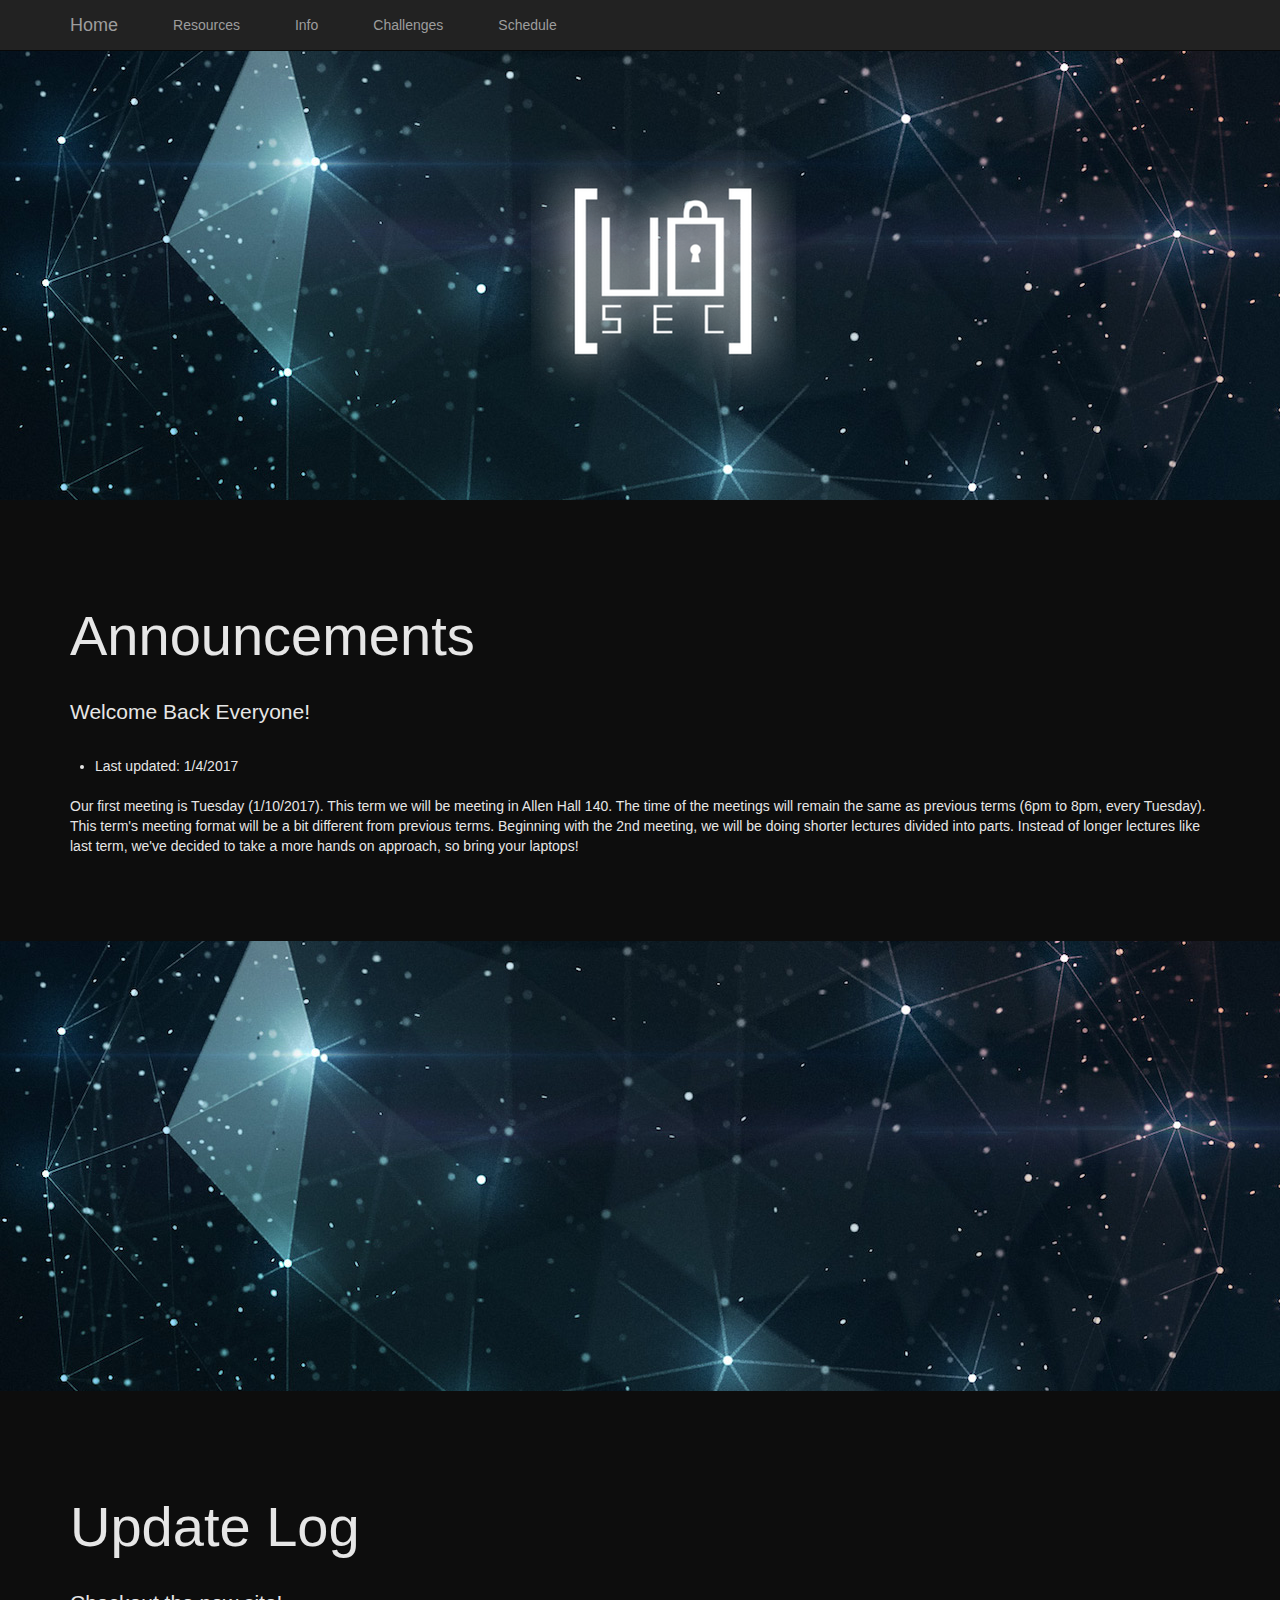
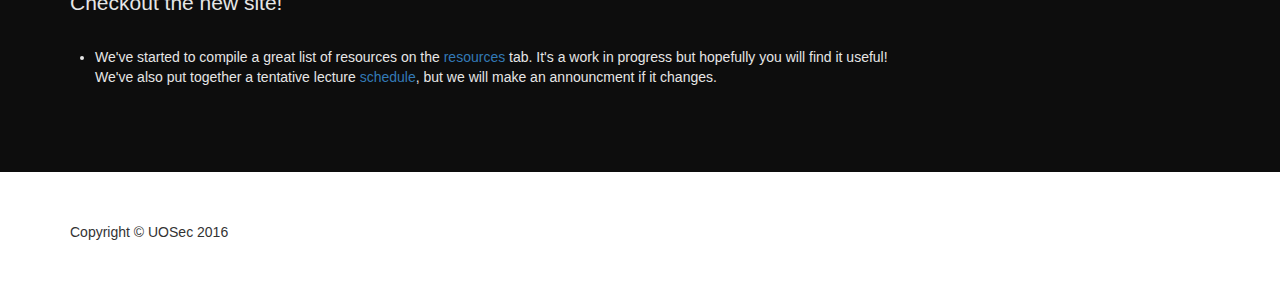
<file: index.html>
<!DOCTYPE html>
<html lang="en">

<head>

    <meta charset="utf-8">
    <meta http-equiv="X-UA-Compatible" content="IE=edge">
    <meta name="viewport" content="width=device-width, initial-scale=1">
    <meta name="description" content="">
    <meta name="author" content="">

    <title>UOSec</title>

    <!-- Bootstrap Core CSS -->
    <link href="css/bootstrap.min.css" rel="stylesheet">

    <!-- Custom CSS -->
    <link href="css/full-width-pics.css" rel="stylesheet">

    <!-- HTML5 Shim and Respond.js IE8 support of HTML5 elements and media queries -->
    <!-- WARNING: Respond.js doesn't work if you view the page via file:// -->
    <!--[if lt IE 9]>
        <script src="https://oss.maxcdn.com/libs/html5shiv/3.7.0/html5shiv.js"></script>
        <script src="https://oss.maxcdn.com/libs/respond.js/1.4.2/respond.min.js"></script>
    <![endif]-->

</head>

<body>

    <!-- Navigation -->
    <nav class="navbar navbar-inverse navbar-fixed-top" role="navigation">
        <div class="container">
            <!-- Brand and toggle get grouped for better mobile display -->
            <div class="navbar-header">
                <button type="button" class="navbar-toggle" data-toggle="collapse" data-target="#bs-example-navbar-collapse-1">
                    <span class="sr-only">Toggle navigation</span>
                    <span class="icon-bar"></span>
                    <span class="icon-bar"></span>
                    <span class="icon-bar"></span>
                </button>
                <a class="navbar-brand" href="index.html">Home</a>
            </div>
            <!-- Collect the nav links, forms, and other content for toggling -->
            <div class="collapse navbar-collapse" id="bs-example-navbar-collapse-1">
                <ul class="nav navbar-nav">
			<li>
				<a href="resources.html">Resources</a>
			<li>
                    <li>
                        <a href="info.html">Info</a>
                    </li>
                    <li>
                        <a href="challenges.html">Challenges</a>
                    </li>
                    <li>
                        <a href="schedule.html">Schedule</a>
                    </li>
                </ul>
            </div>
            <!-- /.navbar-collapse -->
        </div>
        <!-- /.container -->
    </nav>

    <!-- Full Width Image Header with Logo -->
    <!-- Image backgrounds are set within the full-width-pics.css file. -->
    <header class="image-bg-fluid-height">
        <img class="img-responsive img-center" src="Images/UOSEC_logo2.png" alt="">
    </header>

    <!-- Content Section -->
    <section>
        <div class="container">
            <div class="row">
                <div class="col-lg-12">
                    <h1 class="section-heading">Announcements</h1>
                    <p class="lead section-lead">Welcome Back Everyone!</p>
                    <p class="section-paragraph"><li>Last updated: 1/4/2017 </li><br>Our first meeting is Tuesday (1/10/2017). This term we will be meeting in Allen Hall 140.  The time of the meetings will remain the same as previous terms (6pm to 8pm, every Tuesday). This term's meeting format will be a bit different from previous terms. Beginning with the 2nd meeting, we will  be doing shorter lectures divided into parts. Instead of longer lectures like last term, we've decided to take  a more hands on approach, so bring your laptops! </p>
                </div>
            </div>
        </div>
    </section>

    <!-- Fixed Height Image Aside -->
    <!-- Image backgrounds are set within the full-width-pics.css file. -->
    <aside class="image-bg-fixed-height"></aside>

    <!-- Content Section -->
    <section>
        <div class="container">
            <div class="row">
                <div class="col-lg-12">
                    <h1 class="section-heading">Update Log</h1>
                    <p class="lead section-lead">Checkout the new site!</p>
                    <p class="section-paragraph"><li>We've started to compile a great list of resources on the <a href="resources.html">resources</a> tab. It's a work in progress but hopefully you will find it useful!<br>We've also put together a tentative lecture <a href="schedule.html">schedule</a>, but we will make an announcment if it changes.</p>
                </div>
            </div>
            <!-- /.row -->
        </div>
        <!-- /.container -->
    </section>

    <!-- Footer -->
    <footer>
        <div class="container">
            <div class="row">
                <div class="col-lg-12">
                    <p>Copyright &copy; UOSec 2016</p>
                </div>
            </div>
            <!-- /.row -->
        </div>
        <!-- /.container -->
    </footer>

    <!-- jQuery -->
    <script src="js/jquery.js"></script>

    <!-- Bootstrap Core JavaScript -->
    <script src="js/bootstrap.min.js"></script>

</body>

</html>
</file>
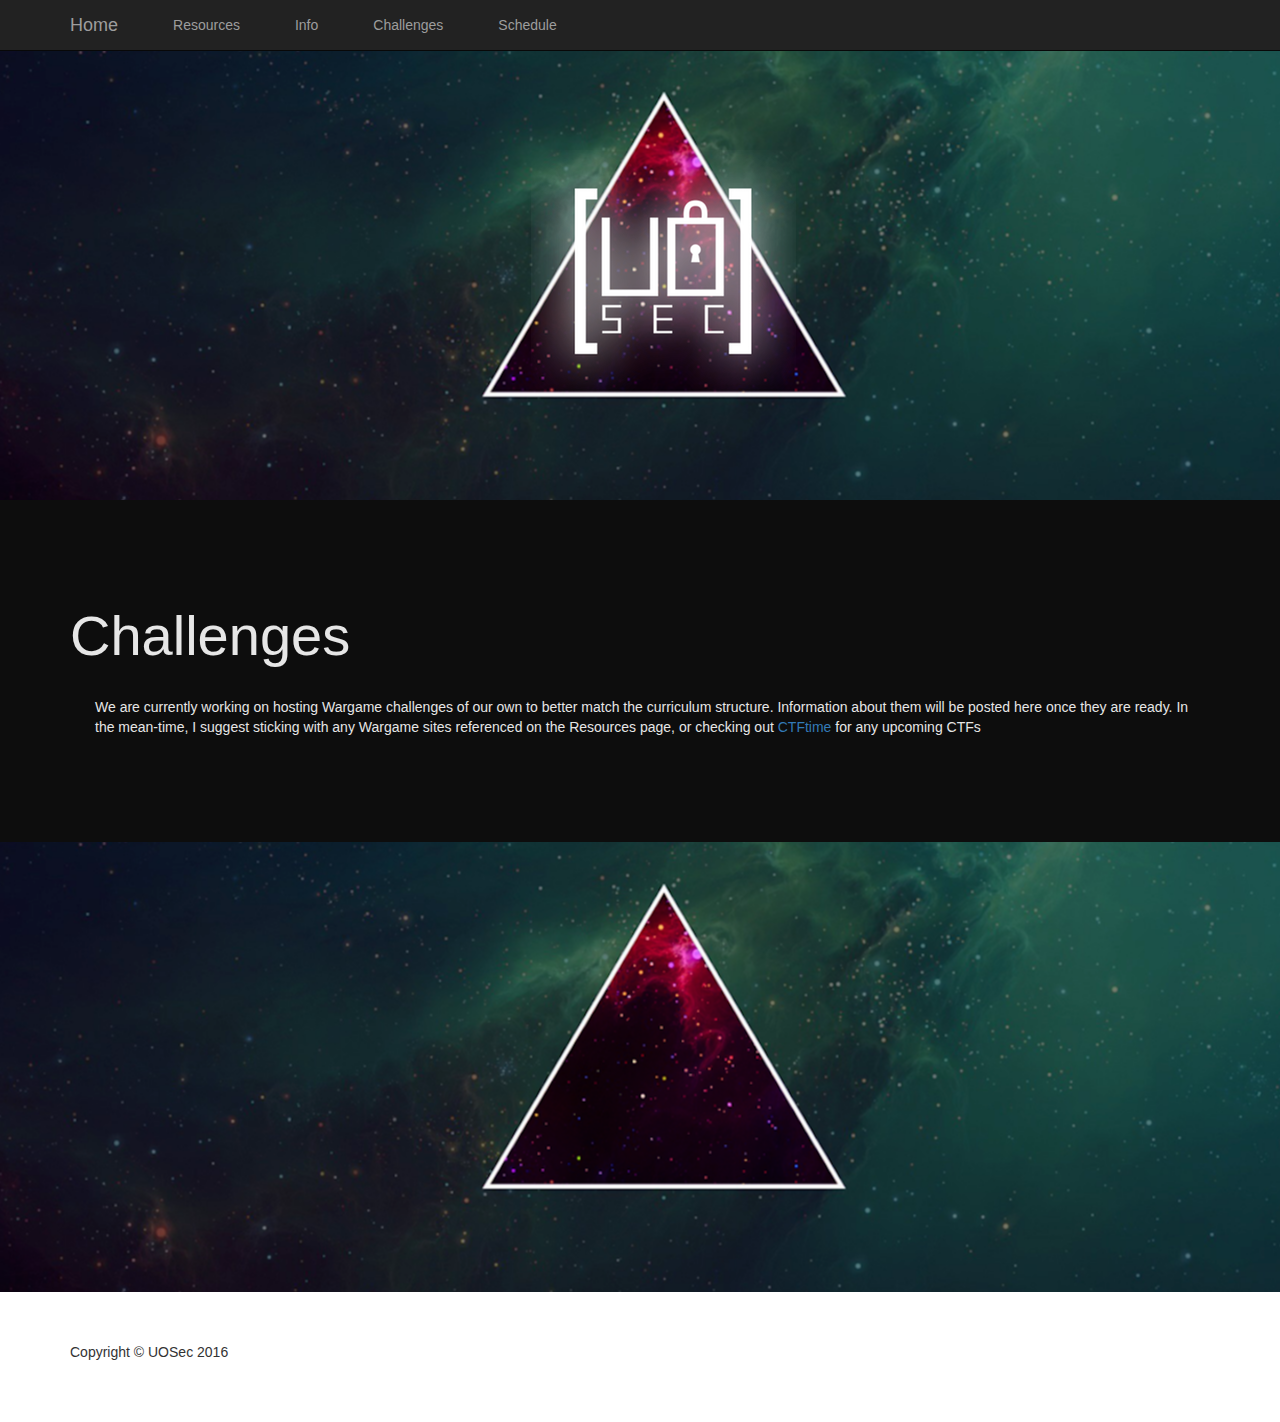
<file: challenges.html>
<!DOCTYPE html>
<html lang="en">

<head>

    <meta charset="utf-8">
    <meta http-equiv="X-UA-Compatible" content="IE=edge">
    <meta name="viewport" content="width=device-width, initial-scale=1">
    <meta name="description" content="">
    <meta name="author" content="SwampDonkey">

    <title>UOSec</title>

    <!-- Bootstrap Core CSS -->
    <link href="css/bootstrap.min.css" rel="stylesheet">

    <!-- Custom CSS -->
    <link href="css/challenges.css" rel="stylesheet">

    <!-- HTML5 Shim and Respond.js IE8 support of HTML5 elements and media queries -->
    <!-- WARNING: Respond.js doesn't work if you view the page via file:// -->
    <!--[if lt IE 9]>
        <script src="https://oss.maxcdn.com/libs/html5shiv/3.7.0/html5shiv.js"></script>
        <script src="https://oss.maxcdn.com/libs/respond.js/1.4.2/respond.min.js"></script>
    <![endif]-->

</head>

<body>

    <!-- Navigation -->
    <nav class="navbar navbar-inverse navbar-fixed-top" role="navigation">
        <div class="container">
            <!-- Brand and toggle get grouped for better mobile display -->
            <div class="navbar-header">
                <button type="button" class="navbar-toggle" data-toggle="collapse" data-target="#bs-example-navbar-collapse-1">
                    <span class="sr-only">Toggle navigation</span>
                    <span class="icon-bar"></span>
                    <span class="icon-bar"></span>
                    <span class="icon-bar"></span>
                </button>
                <a class="navbar-brand" href="index.html">Home</a>
            </div>
            <!-- Collect the nav links, forms, and other content for toggling -->
            <div class="collapse navbar-collapse" id="bs-example-navbar-collapse-1">
                <ul class="nav navbar-nav">
			<li>
				<a href="resources.html">Resources</a>
			</li>
                    <li>
                        <a href="info.html">Info</a>
                    </li>
                    <li>
                        <a href="challenges.html">Challenges</a>
                    </li>
                    <li>
                        <a href="schedule.html">Schedule</a>
                    </li>
                </ul>
            </div>
            <!-- /.navbar-collapse -->
        </div>
        <!-- /.container -->
    </nav>

    <!-- Full Width Image Header with Logo -->
    <!-- Image backgrounds are set within the full-width-pics.css file. -->
    <header class="image-bg-fluid-height">
        <img class="img-responsive img-center" src="Images/UOSEC_logo2.png" alt="">
    </header>

    <!-- Content Section -->
    <section>
        <div class="container">
            <div class="row">
                <div class="col-lg-12">
                    <h1 class="section-heading">Challenges</h1>
			<p class="section-paragraph">We are currently working on hosting Wargame challenges of our own to better match the curriculum structure.
							Information about them will be posted here once they are ready. In the mean-time, I suggest sticking with
							any Wargame sites referenced on the Resources page, or checking out 
							<a href="https://ctftime.org/event/list/upcoming">CTFtime</a> for any upcoming CTFs</p>
                </div>
            </div>
        </div>
    </section>

    <!-- Fixed Height Image Aside -->
    <!-- Image backgrounds are set within the full-width-pics.css file. -->
    <aside class="image-bg-fixed-height"></aside>

    <!-- Footer -->
    <footer>
        <div class="container">
            <div class="row">
                <div class="col-lg-12">
                    <p>Copyright &copy; UOSec 2016</p>
                </div>
            </div>
            <!-- /.row -->
        </div>
        <!-- /.container -->
    </footer>

    <!-- jQuery -->
    <script src="js/jquery.js"></script>

    <!-- Bootstrap Core JavaScript -->
    <script src="js/bootstrap.min.js"></script>

</body>

</html>
</file>
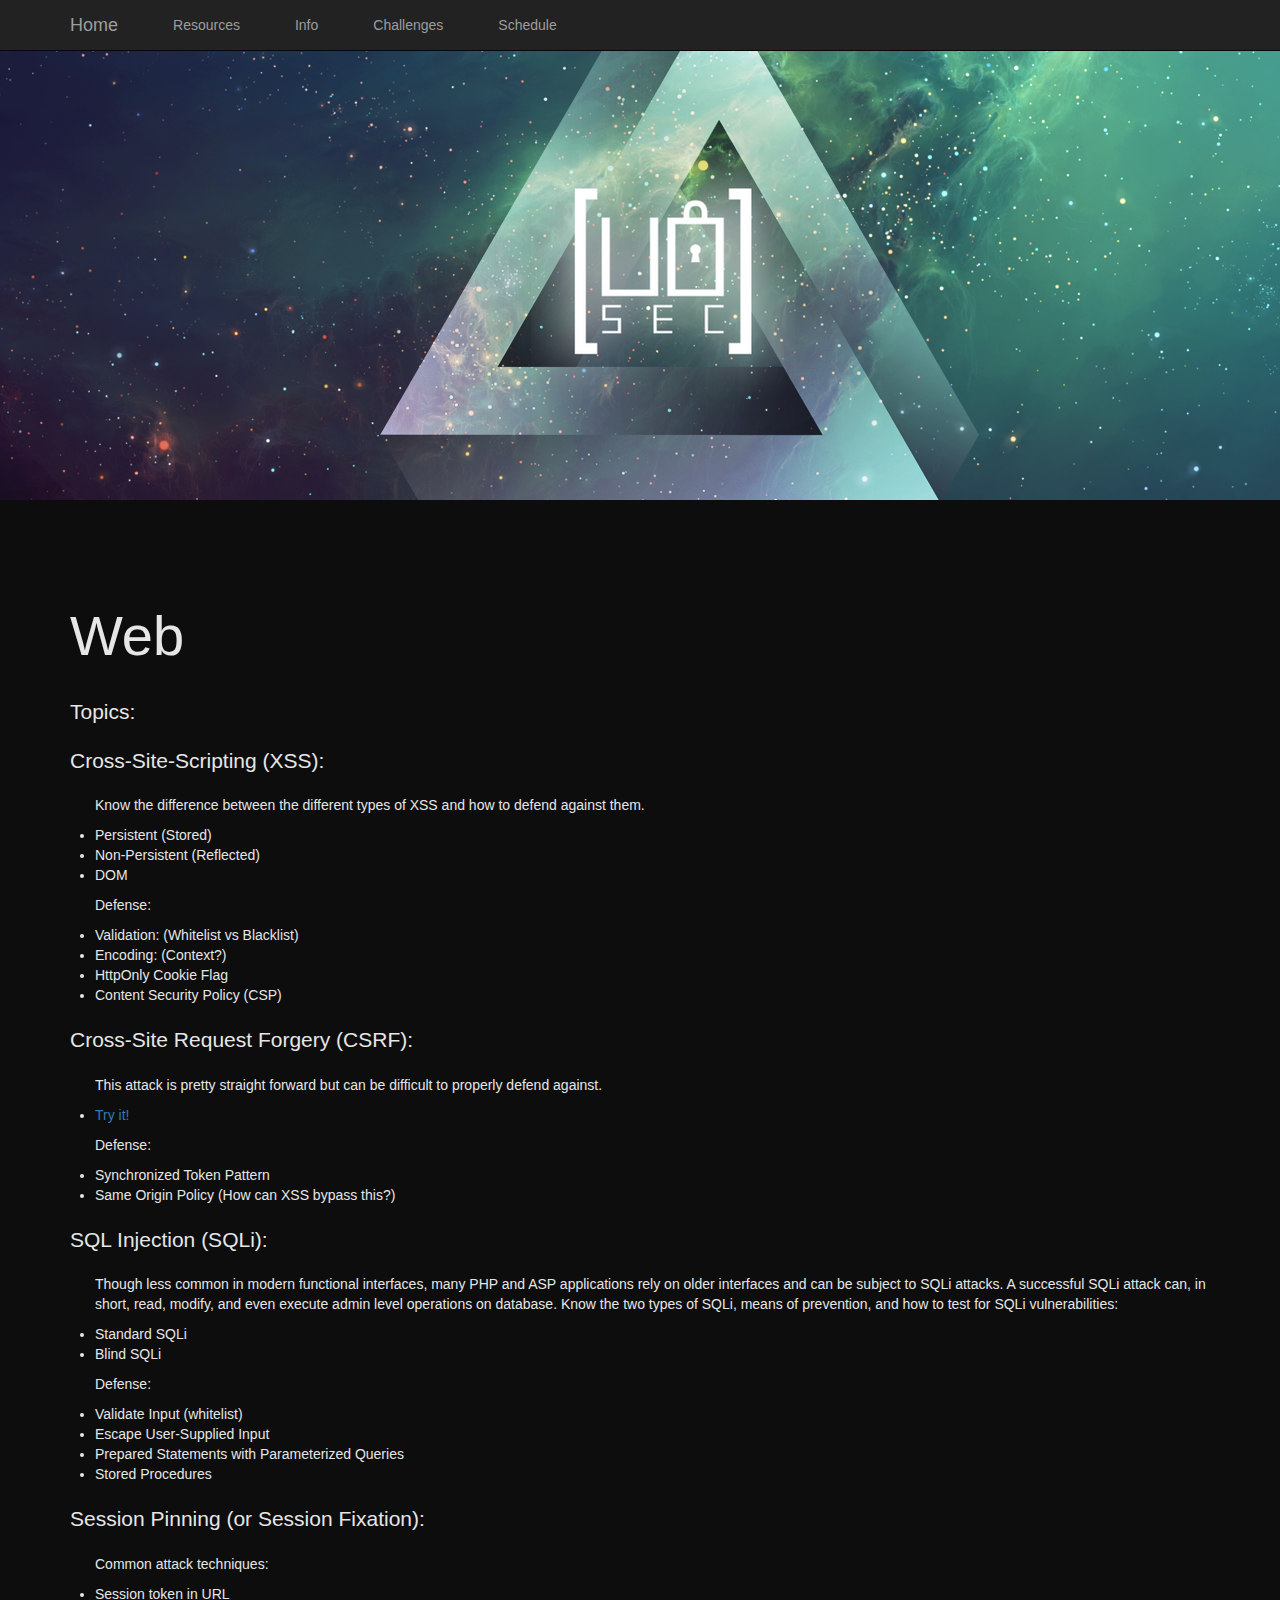
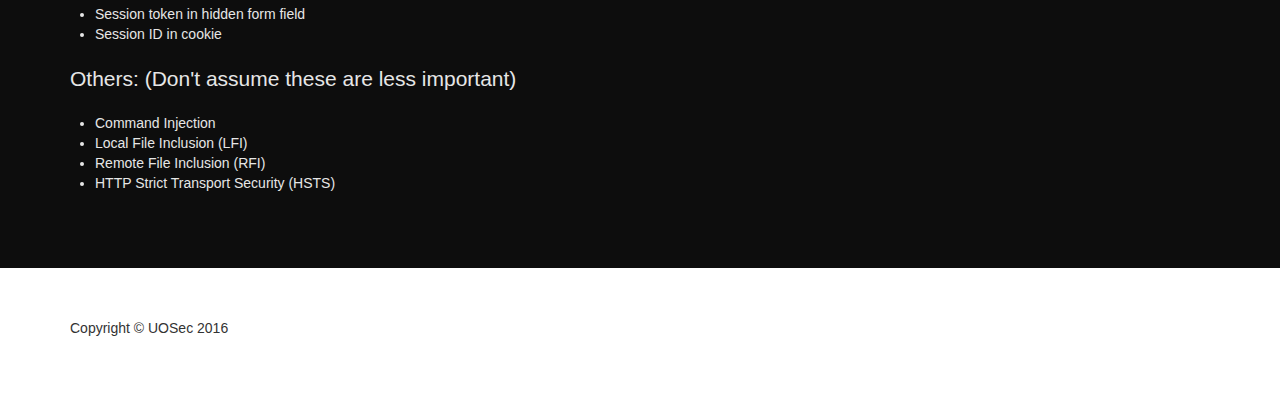
<file: dvwa-csrf.html>
<!DOCTYPE html>
<html lang="en">

<head>

    <meta charset="utf-8">
    <meta http-equiv="X-UA-Compatible" content="IE=edge">
    <meta name="viewport" content="width=device-width, initial-scale=1">
    <meta name="description" content="">
    <meta name="author" content="">

    <title>UOSec</title>

    <!-- Bootstrap Core CSS -->
    <link href="css/bootstrap.min.css" rel="stylesheet">

    <!-- Custom CSS -->
    <link href="css/resources.css" rel="stylesheet">

    <!-- HTML5 Shim and Respond.js IE8 support of HTML5 elements and media queries -->
    <!-- WARNING: Respond.js doesn't work if you view the page via file:// -->
    <!--[if lt IE 9]>
        <script src="https://oss.maxcdn.com/libs/html5shiv/3.7.0/html5shiv.js"></script>
        <script src="https://oss.maxcdn.com/libs/respond.js/1.4.2/respond.min.js"></script>
    <![endif]-->

</head>

<body>

    <!-- Navigation -->
    <nav class="navbar navbar-inverse navbar-fixed-top" role="navigation">
        <div class="container">
            <!-- Brand and toggle get grouped for better mobile display -->
            <div class="navbar-header">
                <button type="button" class="navbar-toggle" data-toggle="collapse" data-target="#bs-example-navbar-collapse-1">
                    <span class="sr-only">Toggle navigation</span>
                    <span class="icon-bar"></span>
                    <span class="icon-bar"></span>
                    <span class="icon-bar"></span>
                </button>
                <a class="navbar-brand" href="index.html">Home</a>
            </div>
            <!-- Collect the nav links, forms, and other content for toggling -->
            <div class="collapse navbar-collapse" id="bs-example-navbar-collapse-1">
                <ul class="nav navbar-nav">
			<li>
				<a href="resources.html">Resources</a>
			<li>
                    <li>
                        <a href="info.html">Info</a>
                    </li>
                    <li>
                        <a href="challenges.html">Challenges</a>
                    </li>
                    <li>
                        <a href="schedule.html">Schedule</a>
                    </li>
                </ul>
            </div>
            <!-- /.navbar-collapse -->
        </div>
        <!-- /.container -->
    </nav>

    <!-- Full Width Image Header with Logo -->
    <!-- Image backgrounds are set within the full-width-pics.css file. -->
    <header class="image-bg-fluid-height">
        <img class="img-responsive img-center" src="Images/UOSEC_logo2.png" alt="">
    </header>

    <!-- Content Section -->
    <section>
        <div class="container">
            <div class="row">
                <div class="col-lg-12">
                    <h1 class="section-heading">Web</h1>
			<p class="lead section-lead">Topics:</p>
			<p class="lead section-lead">Cross-Site-Scripting (XSS):</p>
			<p class="section-paragraph">Know the difference between the different types of XSS and how to defend against them.</p>
			<li>Persistent (Stored)</li>
			<li>Non-Persistent (Reflected)</li>
			<li>DOM</li>
			<p class="section-paragraph">Defense:</p>
			<li>Validation: (Whitelist vs Blacklist)</li>
			<li>Encoding: (Context?)</li>
			<li>HttpOnly Cookie Flag</li>
			<li>Content Security Policy (CSP)</li>

			<p class="lead section-lead">Cross-Site Request Forgery (CSRF):</p>
			<p class="section-paragraph">This attack is pretty straight forward but can be difficult to properly defend against.</p>
			<li><a href="http://localhost/dvwa/vulnerabilities/csrf/?password_new=12345&password_conf=12345&Change=Change">Try it!</a></li>
			<p class="section-paragraph">Defense:</p>
			<li>Synchronized Token Pattern</li>
			<li>Same Origin Policy (How can XSS bypass this?)</li>

			<p class="lead section-lead">SQL Injection (SQLi):</p>
			<p class="section-paragraph">Though less common in modern functional interfaces, many PHP and ASP applications rely on older interfaces 
			and can be subject to SQLi attacks. A successful SQLi attack can, in short, read, modify, and even execute admin level operations on database.
			Know the two types of SQLi, means of prevention, and how to test for SQLi vulnerabilities:</p>
			<li>Standard SQLi</li>
			<li>Blind SQLi</li>
			<p class="section-paragraph">Defense:</p>
			<li>Validate Input (whitelist)</li>
			<li>Escape User-Supplied Input</li>
			<li>Prepared Statements with Parameterized Queries</li>
			<li>Stored Procedures</li>

			<p class="lead section-lead">Session Pinning (or Session Fixation):</p>
			<p class="section-paragraph">Common attack techniques:</p>
			<li>Session token in URL</li>
			<li>Session token in hidden form field</li>
			<li>Session ID in cookie</li>

			<p class="lead section-lead">Others: (Don't assume these are less important)</p>
			<li>Command Injection</li>
			<li>Local File Inclusion (LFI)</li>
			<li>Remote File Inclusion (RFI)</li>
			<li>HTTP Strict Transport Security (HSTS)</li>

                </div>
            </div>
        </div>
    </section>

    <!-- Footer -->
    <footer>
        <div class="container">
            <div class="row">
                <div class="col-lg-12">
                    <p>Copyright &copy; UOSec 2016</p>
                </div>
            </div>
            <!-- /.row -->
        </div>
        <!-- /.container -->
    </footer>

    <!-- jQuery -->
    <script src="js/jquery.js"></script>

    <!-- Bootstrap Core JavaScript -->
    <script src="js/bootstrap.min.js"></script>

</body>

</html>
</file>
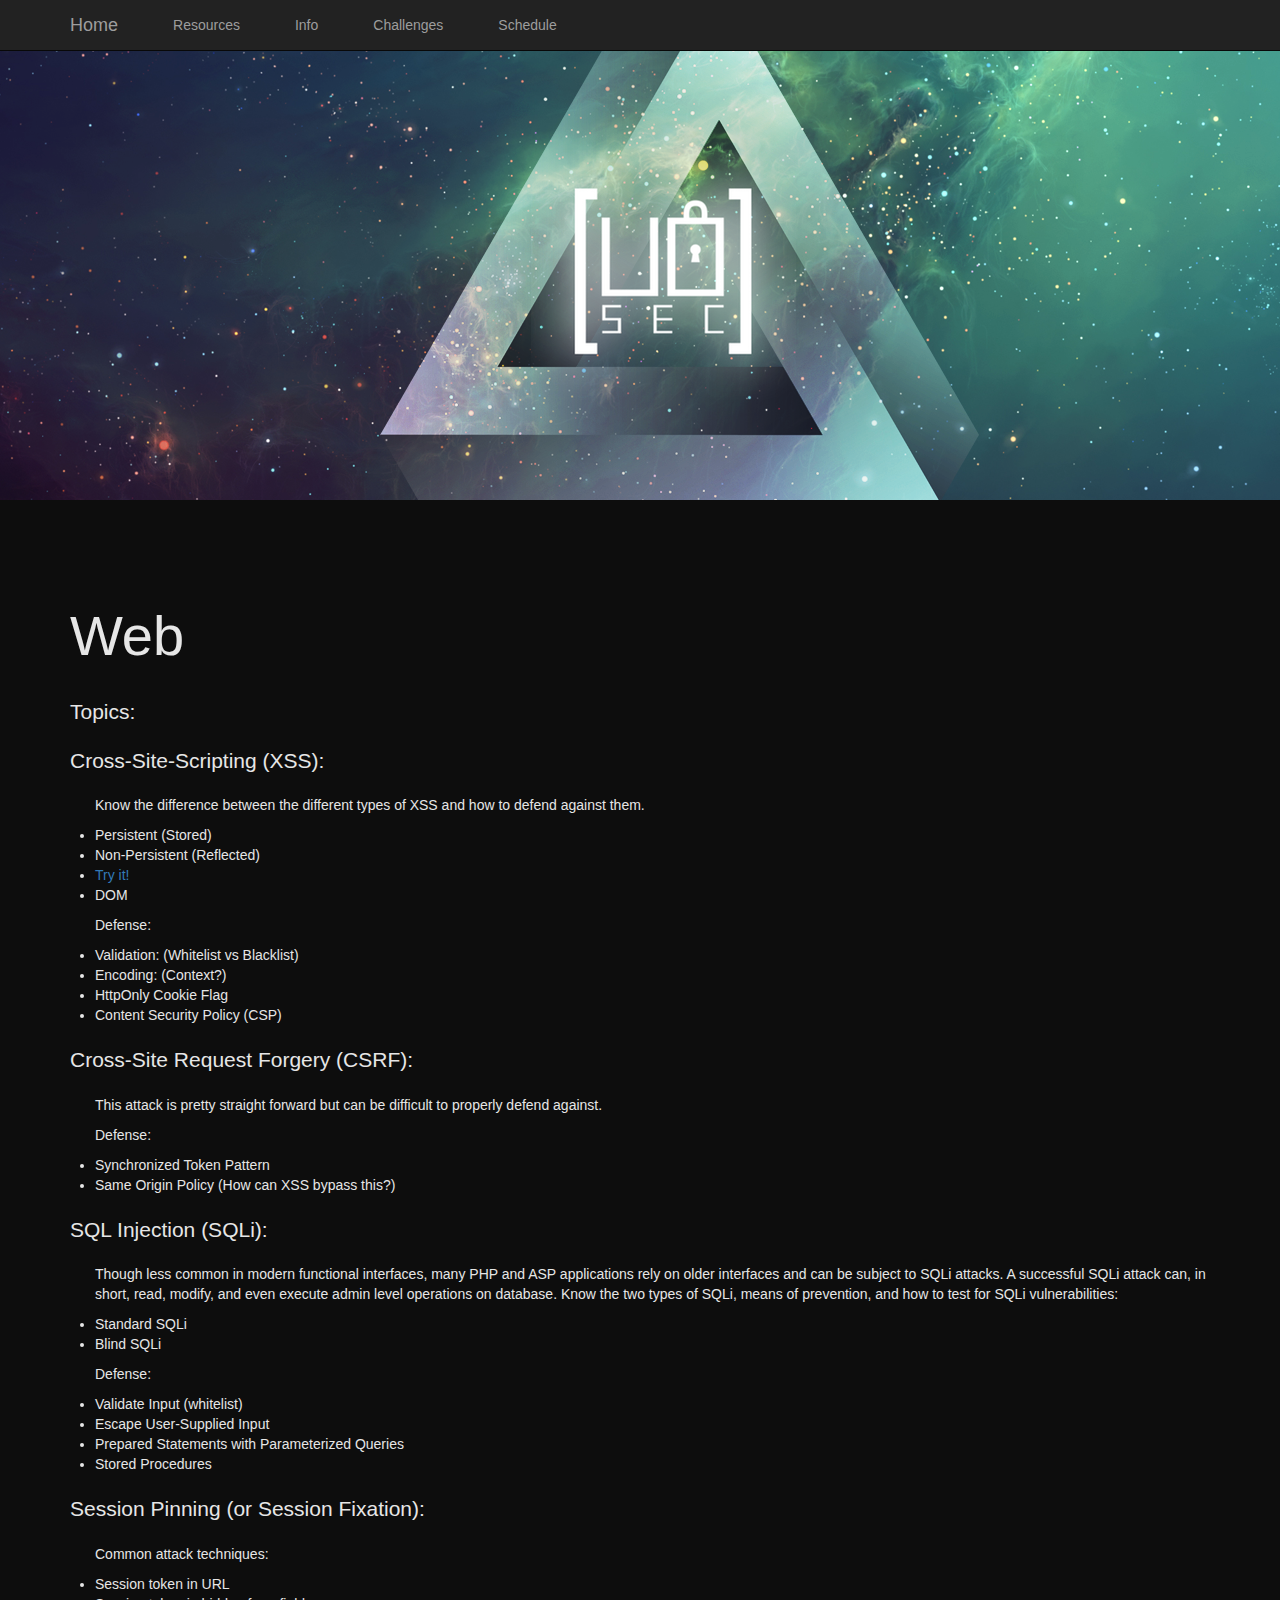
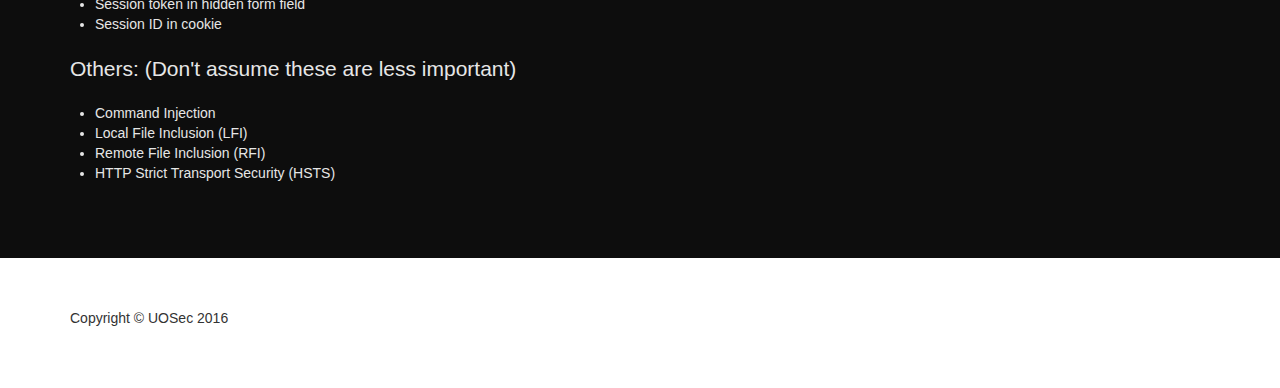
<file: dvwa-xss.html>
<!DOCTYPE html>
<html lang="en">

<head>

    <meta charset="utf-8">
    <meta http-equiv="X-UA-Compatible" content="IE=edge">
    <meta name="viewport" content="width=device-width, initial-scale=1">
    <meta name="description" content="">
    <meta name="author" content="">

    <title>UOSec</title>

    <!-- Bootstrap Core CSS -->
    <link href="css/bootstrap.min.css" rel="stylesheet">

    <!-- Custom CSS -->
    <link href="css/resources.css" rel="stylesheet">

    <!-- HTML5 Shim and Respond.js IE8 support of HTML5 elements and media queries -->
    <!-- WARNING: Respond.js doesn't work if you view the page via file:// -->
    <!--[if lt IE 9]>
        <script src="https://oss.maxcdn.com/libs/html5shiv/3.7.0/html5shiv.js"></script>
        <script src="https://oss.maxcdn.com/libs/respond.js/1.4.2/respond.min.js"></script>
    <![endif]-->

</head>

<body>

    <!-- Navigation -->
    <nav class="navbar navbar-inverse navbar-fixed-top" role="navigation">
        <div class="container">
            <!-- Brand and toggle get grouped for better mobile display -->
            <div class="navbar-header">
                <button type="button" class="navbar-toggle" data-toggle="collapse" data-target="#bs-example-navbar-collapse-1">
                    <span class="sr-only">Toggle navigation</span>
                    <span class="icon-bar"></span>
                    <span class="icon-bar"></span>
                    <span class="icon-bar"></span>
                </button>
                <a class="navbar-brand" href="index.html">Home</a>
            </div>
            <!-- Collect the nav links, forms, and other content for toggling -->
            <div class="collapse navbar-collapse" id="bs-example-navbar-collapse-1">
                <ul class="nav navbar-nav">
			<li>
				<a href="resources.html">Resources</a>
			<li>
                    <li>
                        <a href="info.html">Info</a>
                    </li>
                    <li>
                        <a href="challenges.html">Challenges</a>
                    </li>
                    <li>
                        <a href="schedule.html">Schedule</a>
                    </li>
                </ul>
            </div>
            <!-- /.navbar-collapse -->
        </div>
        <!-- /.container -->
    </nav>

    <!-- Full Width Image Header with Logo -->
    <!-- Image backgrounds are set within the full-width-pics.css file. -->
    <header class="image-bg-fluid-height">
        <img class="img-responsive img-center" src="Images/UOSEC_logo2.png" alt="">
    </header>

    <!-- Content Section -->
    <section>
        <div class="container">
            <div class="row">
                <div class="col-lg-12">
                    <h1 class="section-heading">Web</h1>
			<p class="lead section-lead">Topics:</p>
			<p class="lead section-lead">Cross-Site-Scripting (XSS):</p>
			<p class="section-paragraph">Know the difference between the different types of XSS and how to defend against them.</p>
			<li>Persistent (Stored)</li>
			<li>Non-Persistent (Reflected)</li>
			<li><a href="http://localhost/dvwa/vulnerabilities/xss_r/?name=and+thanks+for+the+cookie!%3Cscript%3Ealert%28document.cookie%29%3C%2Fscript%3E#">Try it!</a>
			<li>DOM</li>
			<p class="section-paragraph">Defense:</p>
			<li>Validation: (Whitelist vs Blacklist)</li>
			<li>Encoding: (Context?)</li>
			<li>HttpOnly Cookie Flag</li>
			<li>Content Security Policy (CSP)</li>

			<p class="lead section-lead">Cross-Site Request Forgery (CSRF):</p>
			<p class="section-paragraph">This attack is pretty straight forward but can be difficult to properly defend against.</p>
			<p class="section-paragraph">Defense:</p>
			<li>Synchronized Token Pattern</li>
			<li>Same Origin Policy (How can XSS bypass this?)</li>

			<p class="lead section-lead">SQL Injection (SQLi):</p>
			<p class="section-paragraph">Though less common in modern functional interfaces, many PHP and ASP applications rely on older interfaces 
			and can be subject to SQLi attacks. A successful SQLi attack can, in short, read, modify, and even execute admin level operations on database.
			Know the two types of SQLi, means of prevention, and how to test for SQLi vulnerabilities:</p>
			<li>Standard SQLi</li>
			<li>Blind SQLi</li>
			<p class="section-paragraph">Defense:</p>
			<li>Validate Input (whitelist)</li>
			<li>Escape User-Supplied Input</li>
			<li>Prepared Statements with Parameterized Queries</li>
			<li>Stored Procedures</li>

			<p class="lead section-lead">Session Pinning (or Session Fixation):</p>
			<p class="section-paragraph">Common attack techniques:</p>
			<li>Session token in URL</li>
			<li>Session token in hidden form field</li>
			<li>Session ID in cookie</li>

			<p class="lead section-lead">Others: (Don't assume these are less important)</p>
			<li>Command Injection</li>
			<li>Local File Inclusion (LFI)</li>
			<li>Remote File Inclusion (RFI)</li>
			<li>HTTP Strict Transport Security (HSTS)</li>

                </div>
            </div>
        </div>
    </section>

    <!-- Footer -->
    <footer>
        <div class="container">
            <div class="row">
                <div class="col-lg-12">
                    <p>Copyright &copy; UOSec 2016</p>
                </div>
            </div>
            <!-- /.row -->
        </div>
        <!-- /.container -->
    </footer>

    <!-- jQuery -->
    <script src="js/jquery.js"></script>

    <!-- Bootstrap Core JavaScript -->
    <script src="js/bootstrap.min.js"></script>

</body>

</html>
</file>
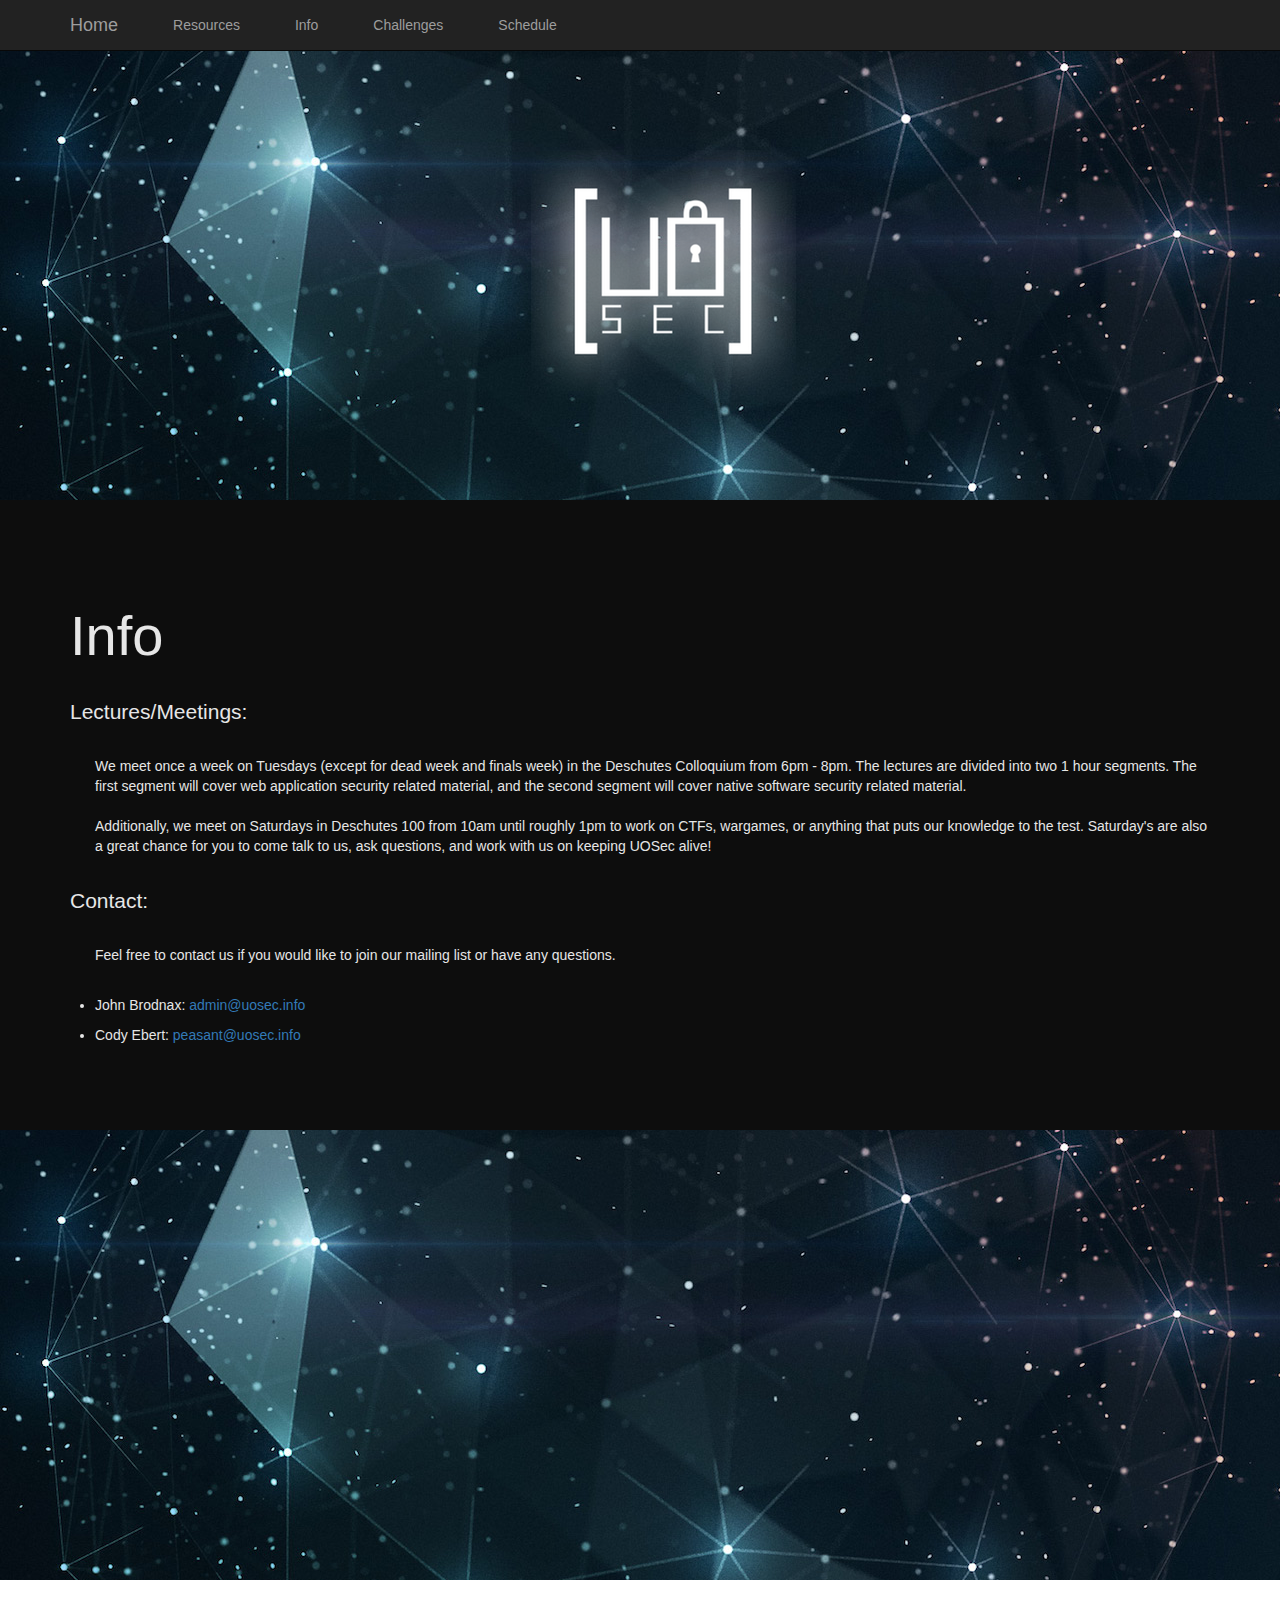
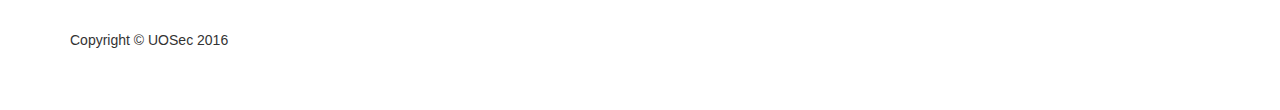
<file: info.html>
<!DOCTYPE html>
<html lang="en">

<head>

    <meta charset="utf-8">
    <meta http-equiv="X-UA-Compatible" content="IE=edge">
    <meta name="viewport" content="width=device-width, initial-scale=1">
    <meta name="description" content="">
    <meta name="author" content="">

    <title>UOSec</title>

    <!-- Bootstrap Core CSS -->
    <link href="css/bootstrap.min.css" rel="stylesheet">

    <!-- Custom CSS -->
    <link href="css/full-width-pics.css" rel="stylesheet">

    <!-- HTML5 Shim and Respond.js IE8 support of HTML5 elements and media queries -->
    <!-- WARNING: Respond.js doesn't work if you view the page via file:// -->
    <!--[if lt IE 9]>
        <script src="https://oss.maxcdn.com/libs/html5shiv/3.7.0/html5shiv.js"></script>
        <script src="https://oss.maxcdn.com/libs/respond.js/1.4.2/respond.min.js"></script>
    <![endif]-->

</head>

<body>

    <!-- Navigation -->
    <nav class="navbar navbar-inverse navbar-fixed-top" role="navigation">
        <div class="container">
            <!-- Brand and toggle get grouped for better mobile display -->
            <div class="navbar-header">
                <button type="button" class="navbar-toggle" data-toggle="collapse" data-target="#bs-example-navbar-collapse-1">
                    <span class="sr-only">Toggle navigation</span>
                    <span class="icon-bar"></span>
                    <span class="icon-bar"></span>
                    <span class="icon-bar"></span>
                </button>
                <a class="navbar-brand" href="index.html">Home</a>
            </div>
            <!-- Collect the nav links, forms, and other content for toggling -->
            <div class="collapse navbar-collapse" id="bs-example-navbar-collapse-1">
                <ul class="nav navbar-nav">
			<li>
				<a href="resources.html">Resources</a>
			</li>
                    <li>
                        <a href="info.html">Info</a>
                    </li>
                    <li>
                        <a href="challenges.html">Challenges</a>
                    </li>
                    <li>
                        <a href="schedule.html">Schedule</a>
                    </li>
                </ul>
            </div>
            <!-- /.navbar-collapse -->
        </div>
        <!-- /.container -->
    </nav>

    <!-- Full Width Image Header with Logo -->
    <!-- Image backgrounds are set within the full-width-pics.css file. -->
    <header class="image-bg-fluid-height">
        <img class="img-responsive img-center" src="Images/UOSEC_logo2.png" alt="">
    </header>

    <!-- Content Section -->
    <section>
        <div class="container">
            <div class="row">
                <div class="col-lg-12">
                    <h1 class="section-heading">Info</h1>
                    <p class="lead section-lead">Lectures/Meetings:</p>
                    <p class="section-paragraph">We meet once a week on Tuesdays (except for dead week and finals week) in the Deschutes Colloquium from 6pm - 8pm. The lectures 
					are divided into two 1 hour segments. The first segment will cover web application security related material, and the second segment 
					will cover native software security related material.<br><br>
					Additionally, we meet on Saturdays in Deschutes 100 from 10am until roughly 1pm to work on CTFs, wargames, or anything that puts our 
					knowledge to the test. Saturday's are also a great chance for you to come talk to us, ask questions, and work with us on keeping 
					UOSec alive!</p>
			<p class="lead section-lead">Contact:</p>
			<p class="section-paragraph">Feel free to contact us if you would like to join our mailing list or have any questions.</p>
			<li>
				<p>John Brodnax: <a href="mailto:admin@uosec.info">admin@uosec.info</a></p>
			</li>
			<li>
				<p>Cody Ebert: <a href="mailto:admin@uosec.info">peasant@uosec.info</a></p>
			</li>
                </div>
            </div>
        </div>
    </section>

    <!-- Fixed Height Image Aside -->
    <!-- Image backgrounds are set within the full-width-pics.css file. -->
    <aside class="image-bg-fixed-height"></aside>

    <!-- Footer -->
    <footer>
        <div class="container">
            <div class="row">
                <div class="col-lg-12">
                    <p>Copyright &copy; UOSec 2016</p>
                </div>
            </div>
            <!-- /.row -->
        </div>
        <!-- /.container -->
    </footer>

    <!-- jQuery -->
    <script src="js/jquery.js"></script>

    <!-- Bootstrap Core JavaScript -->
    <script src="js/bootstrap.min.js"></script>

</body>

</html>
</file>
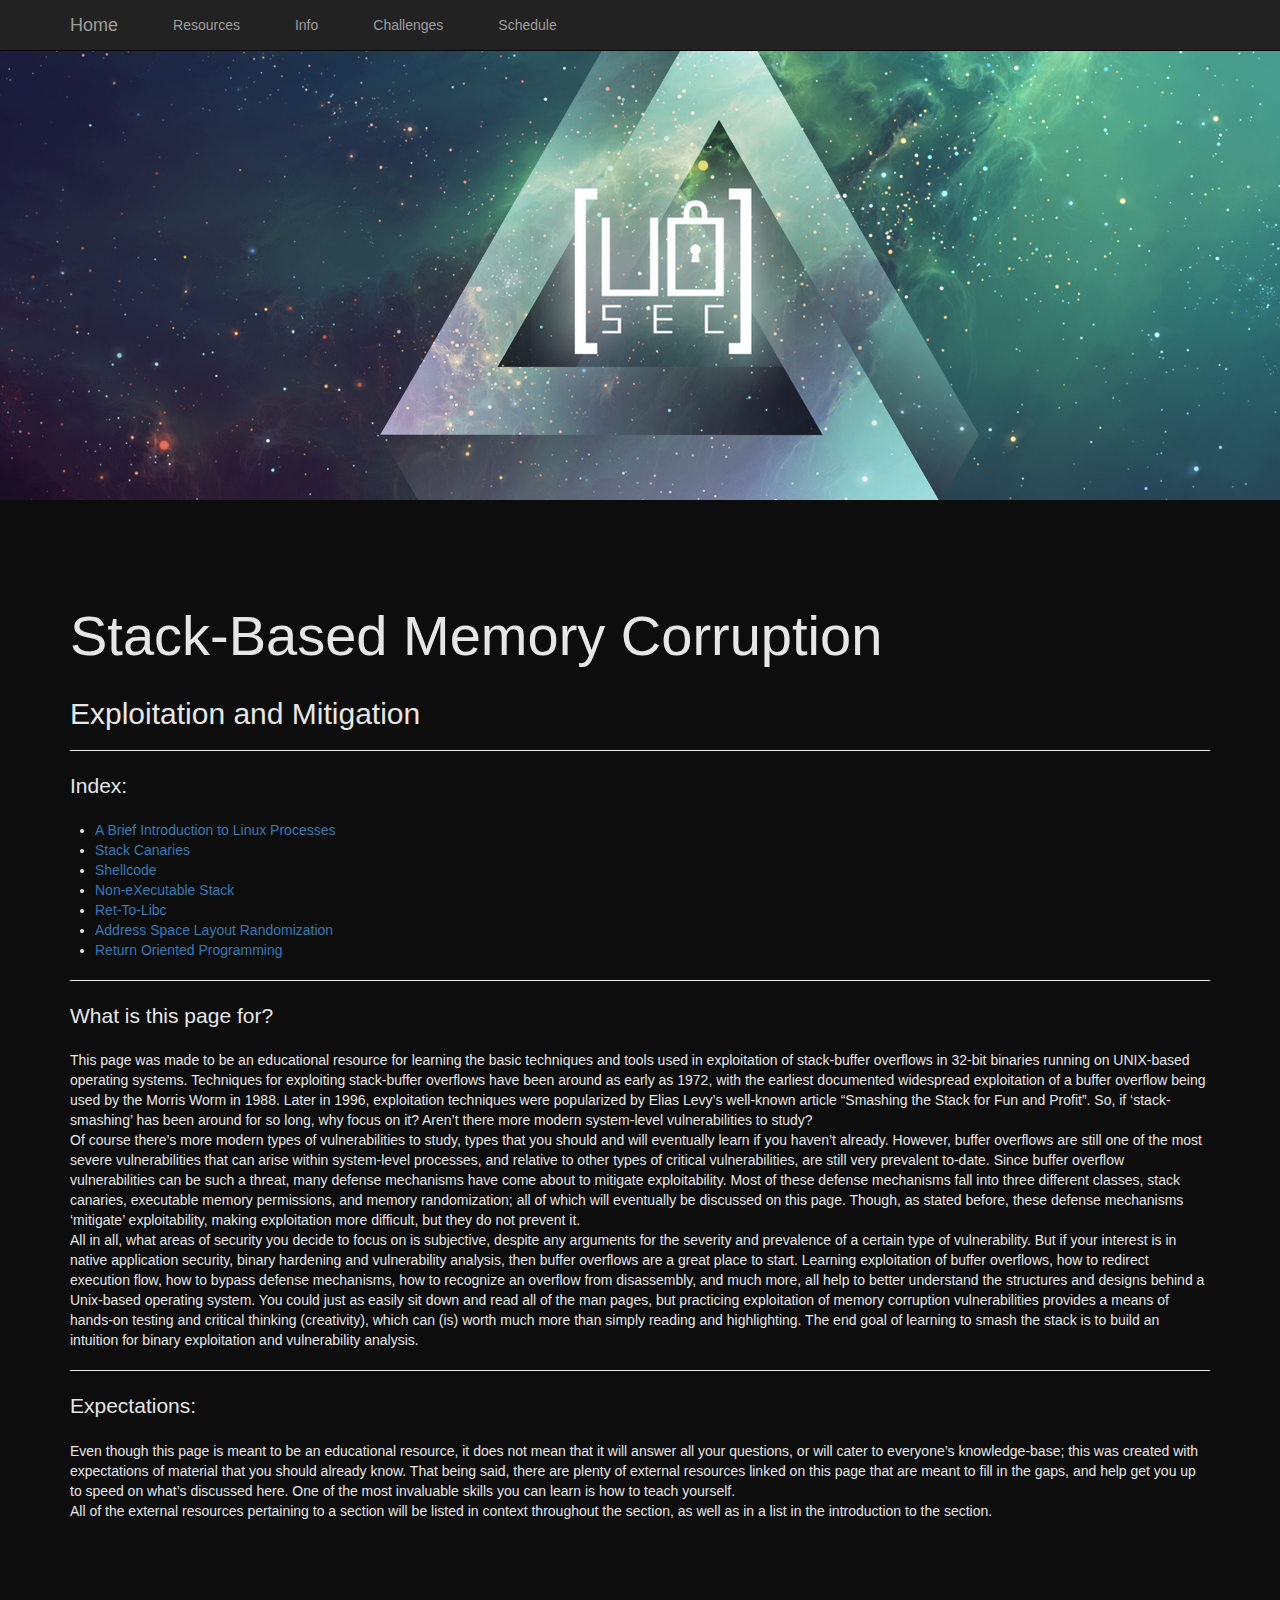
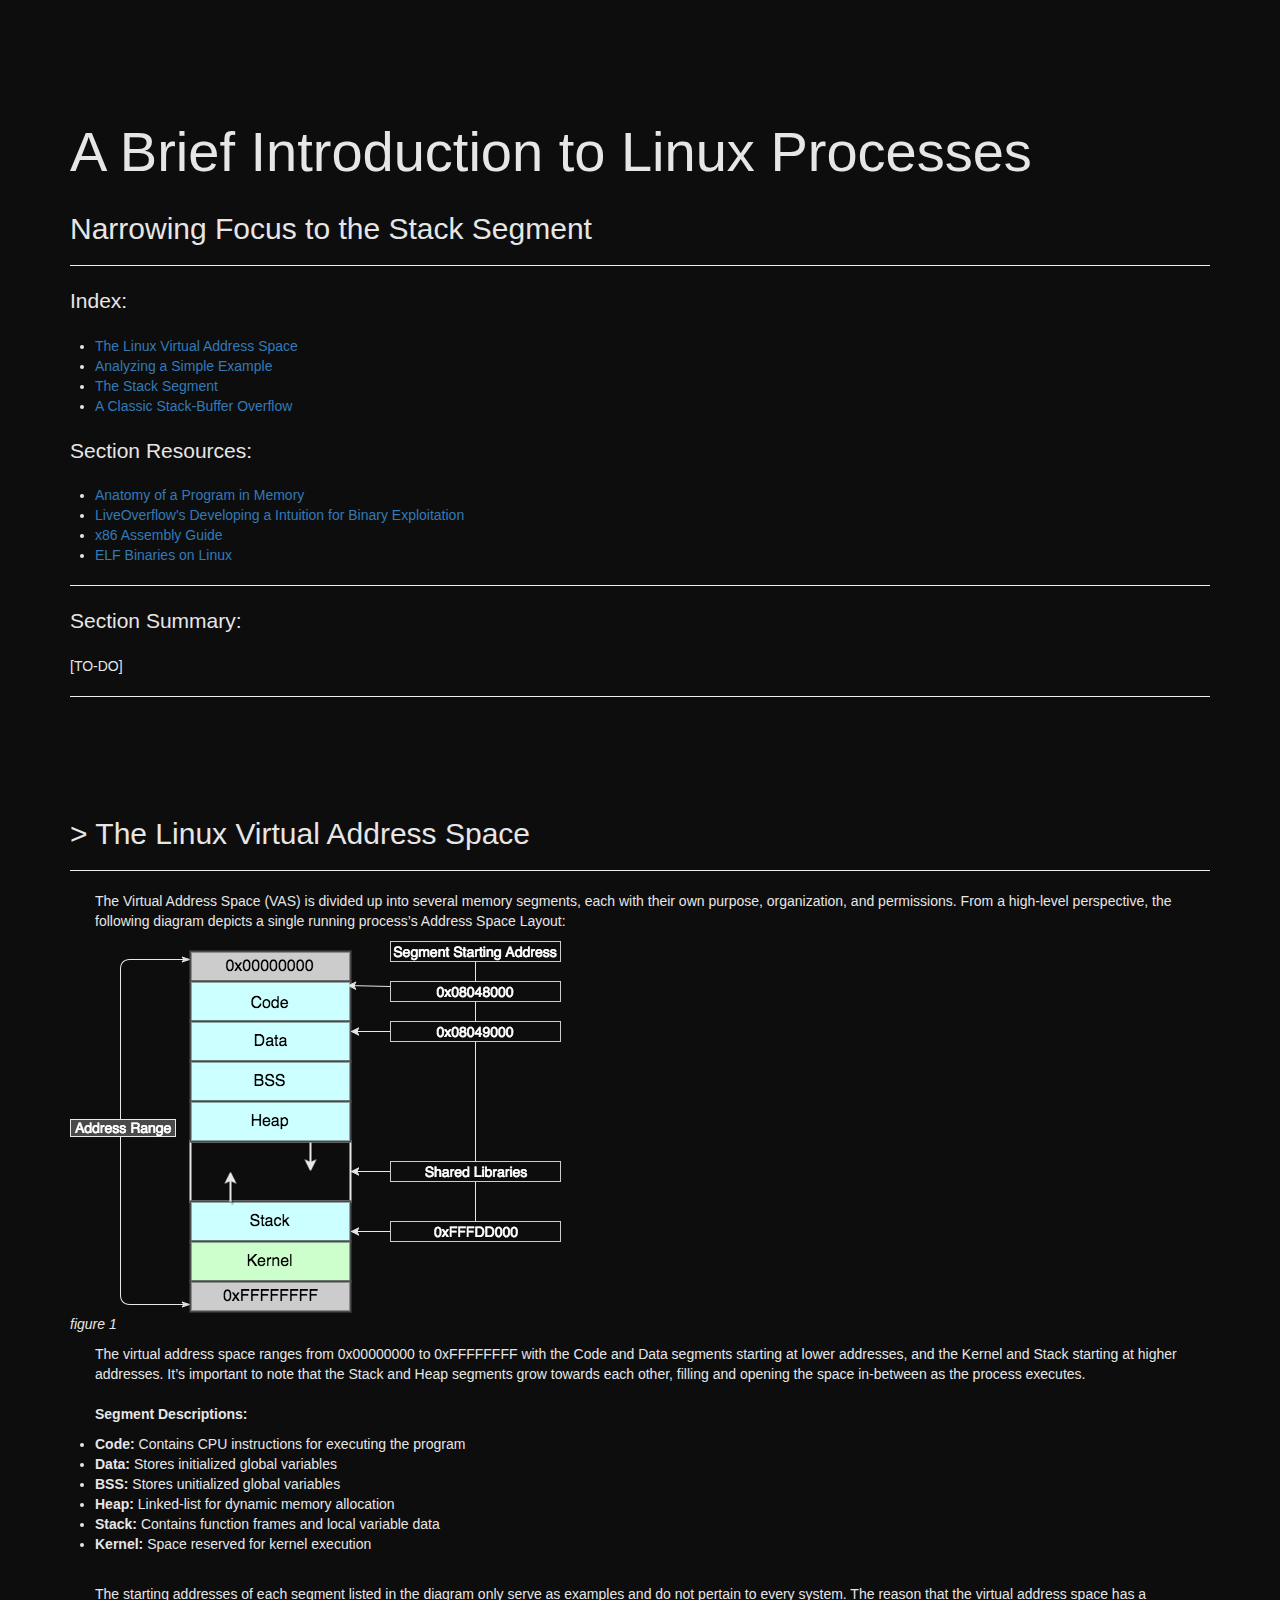
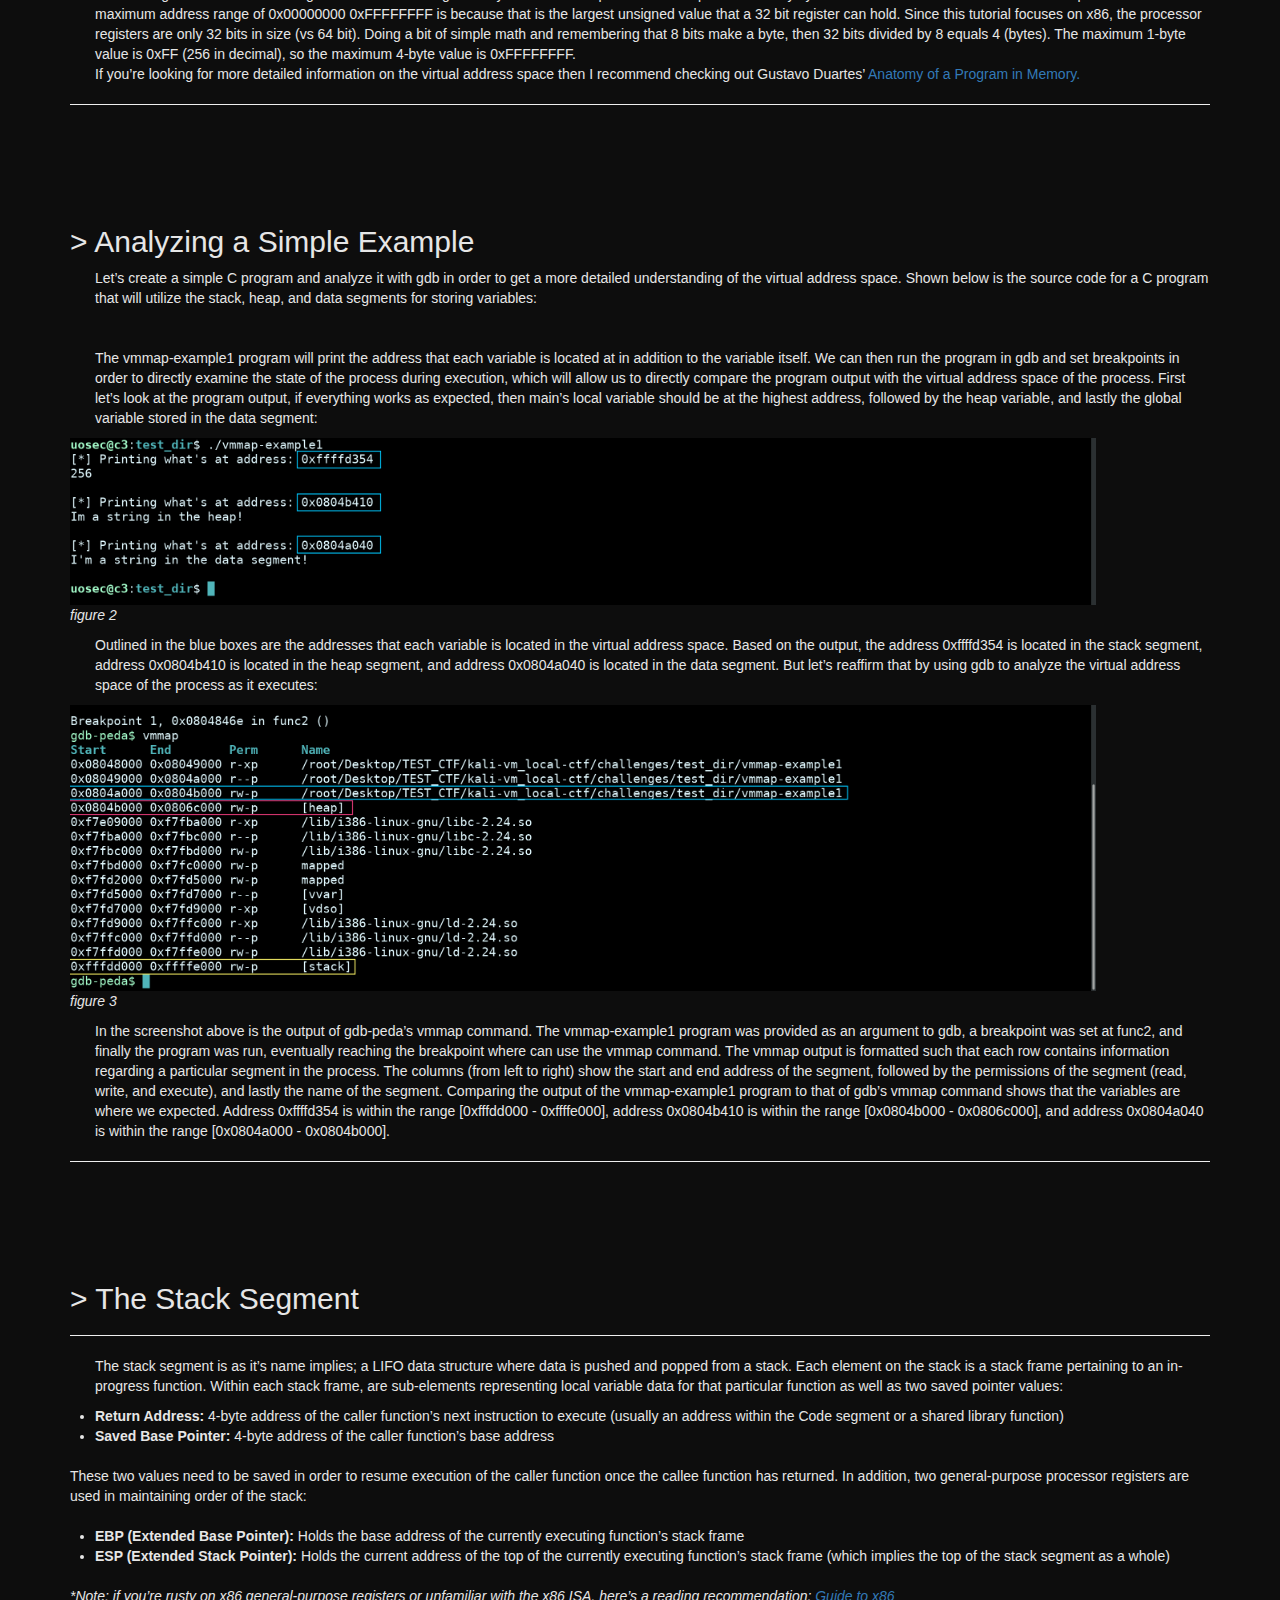
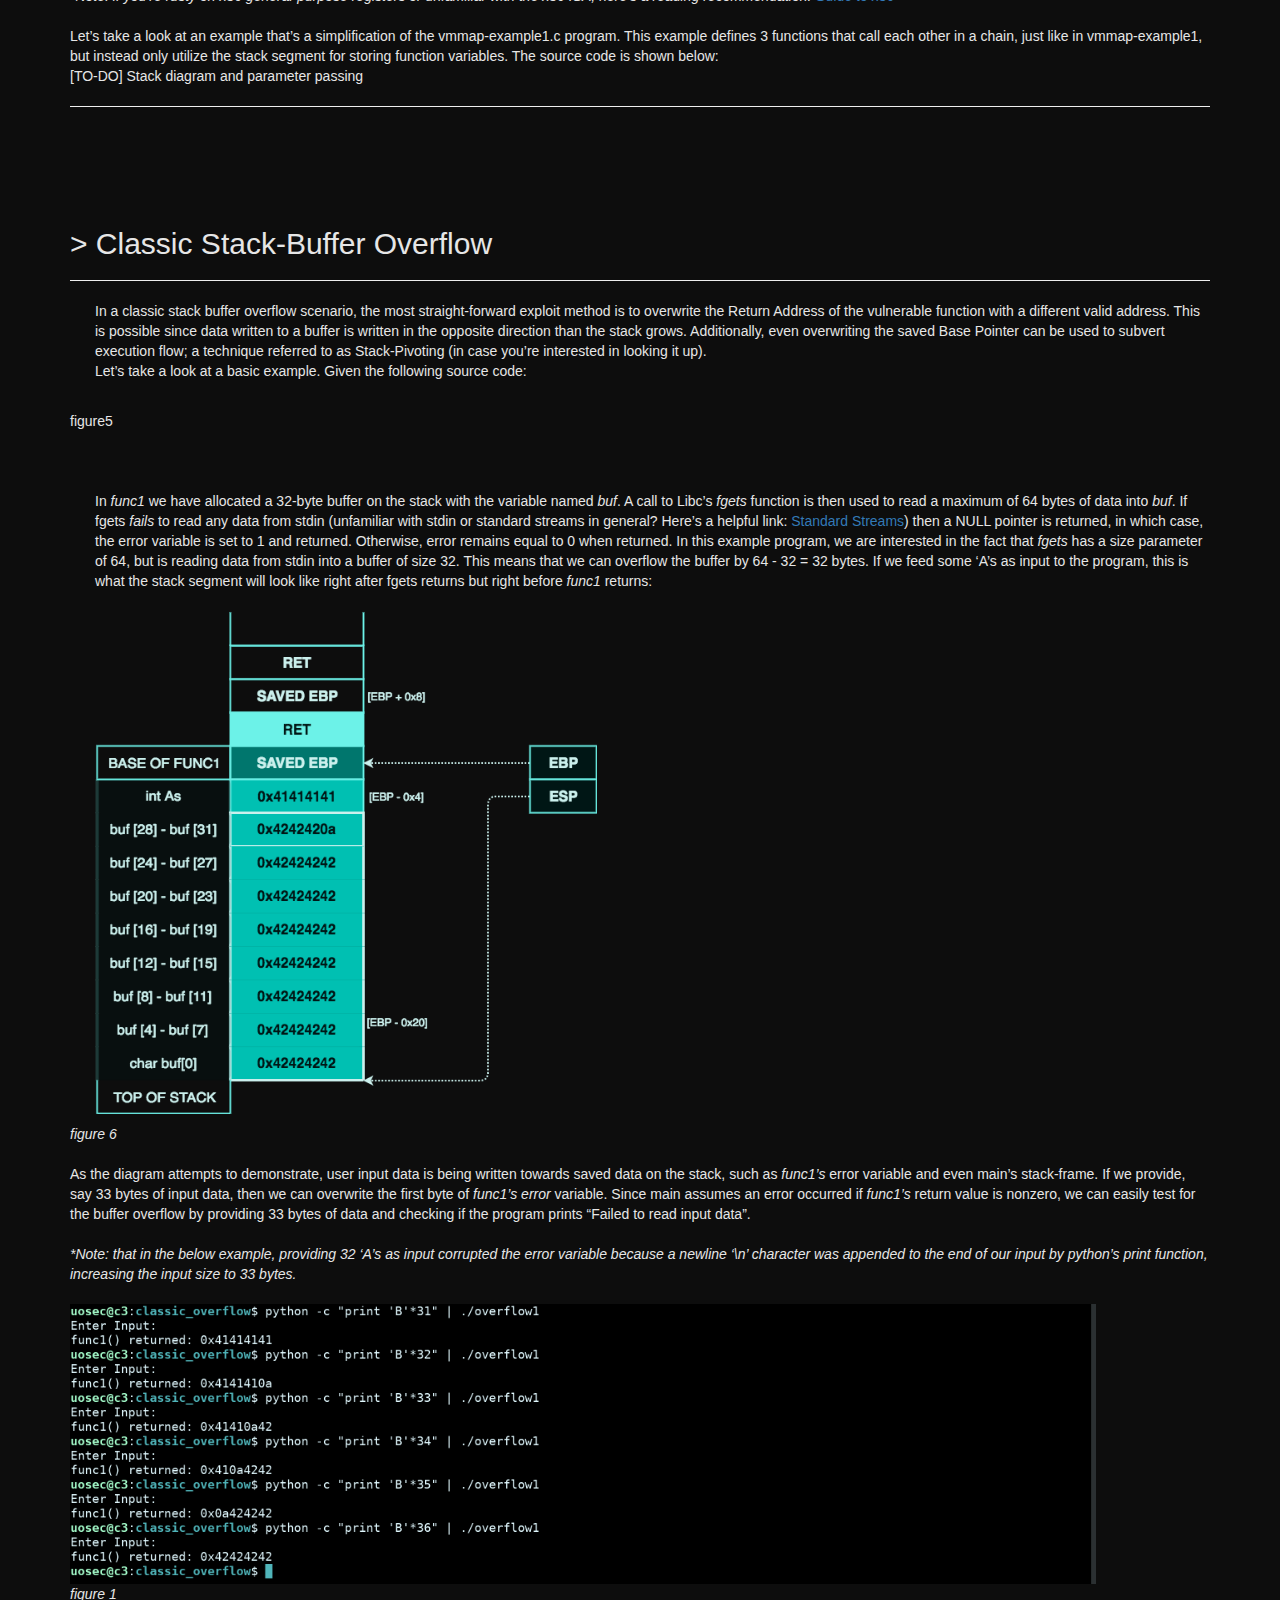
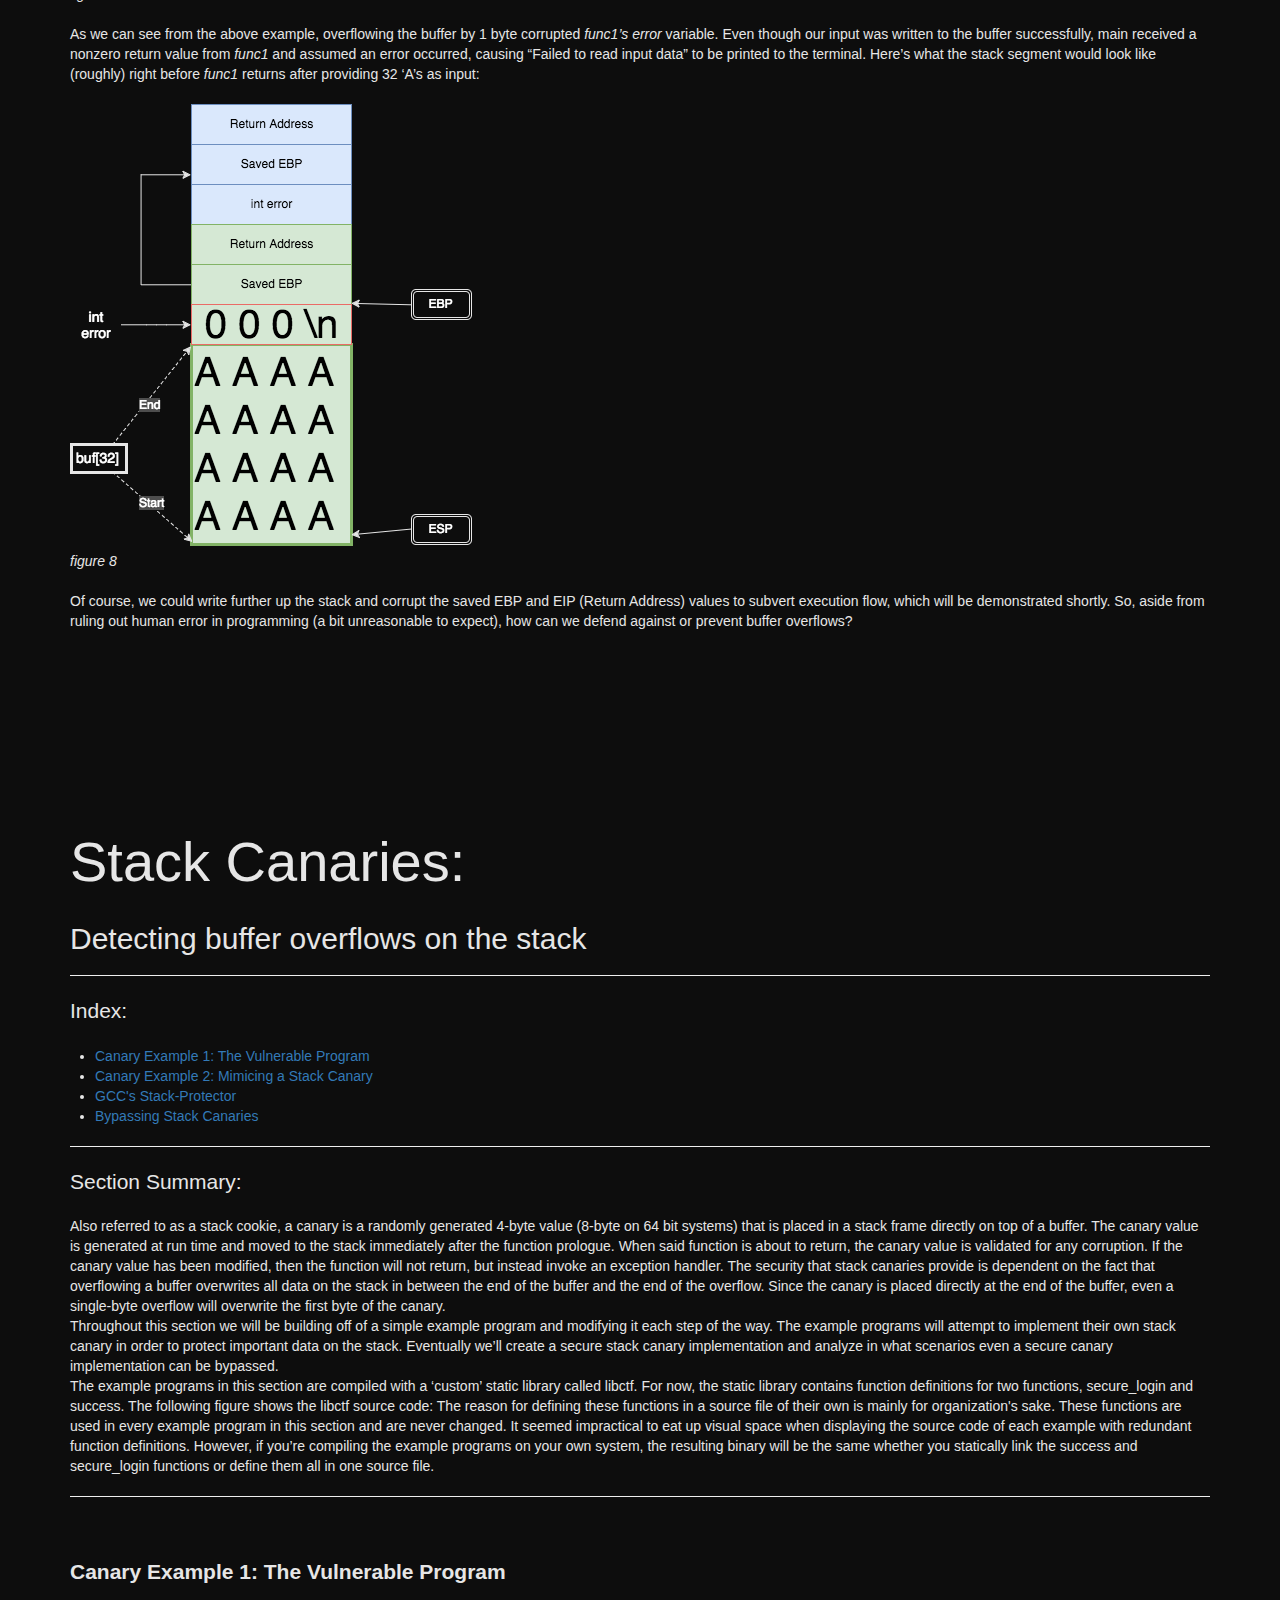
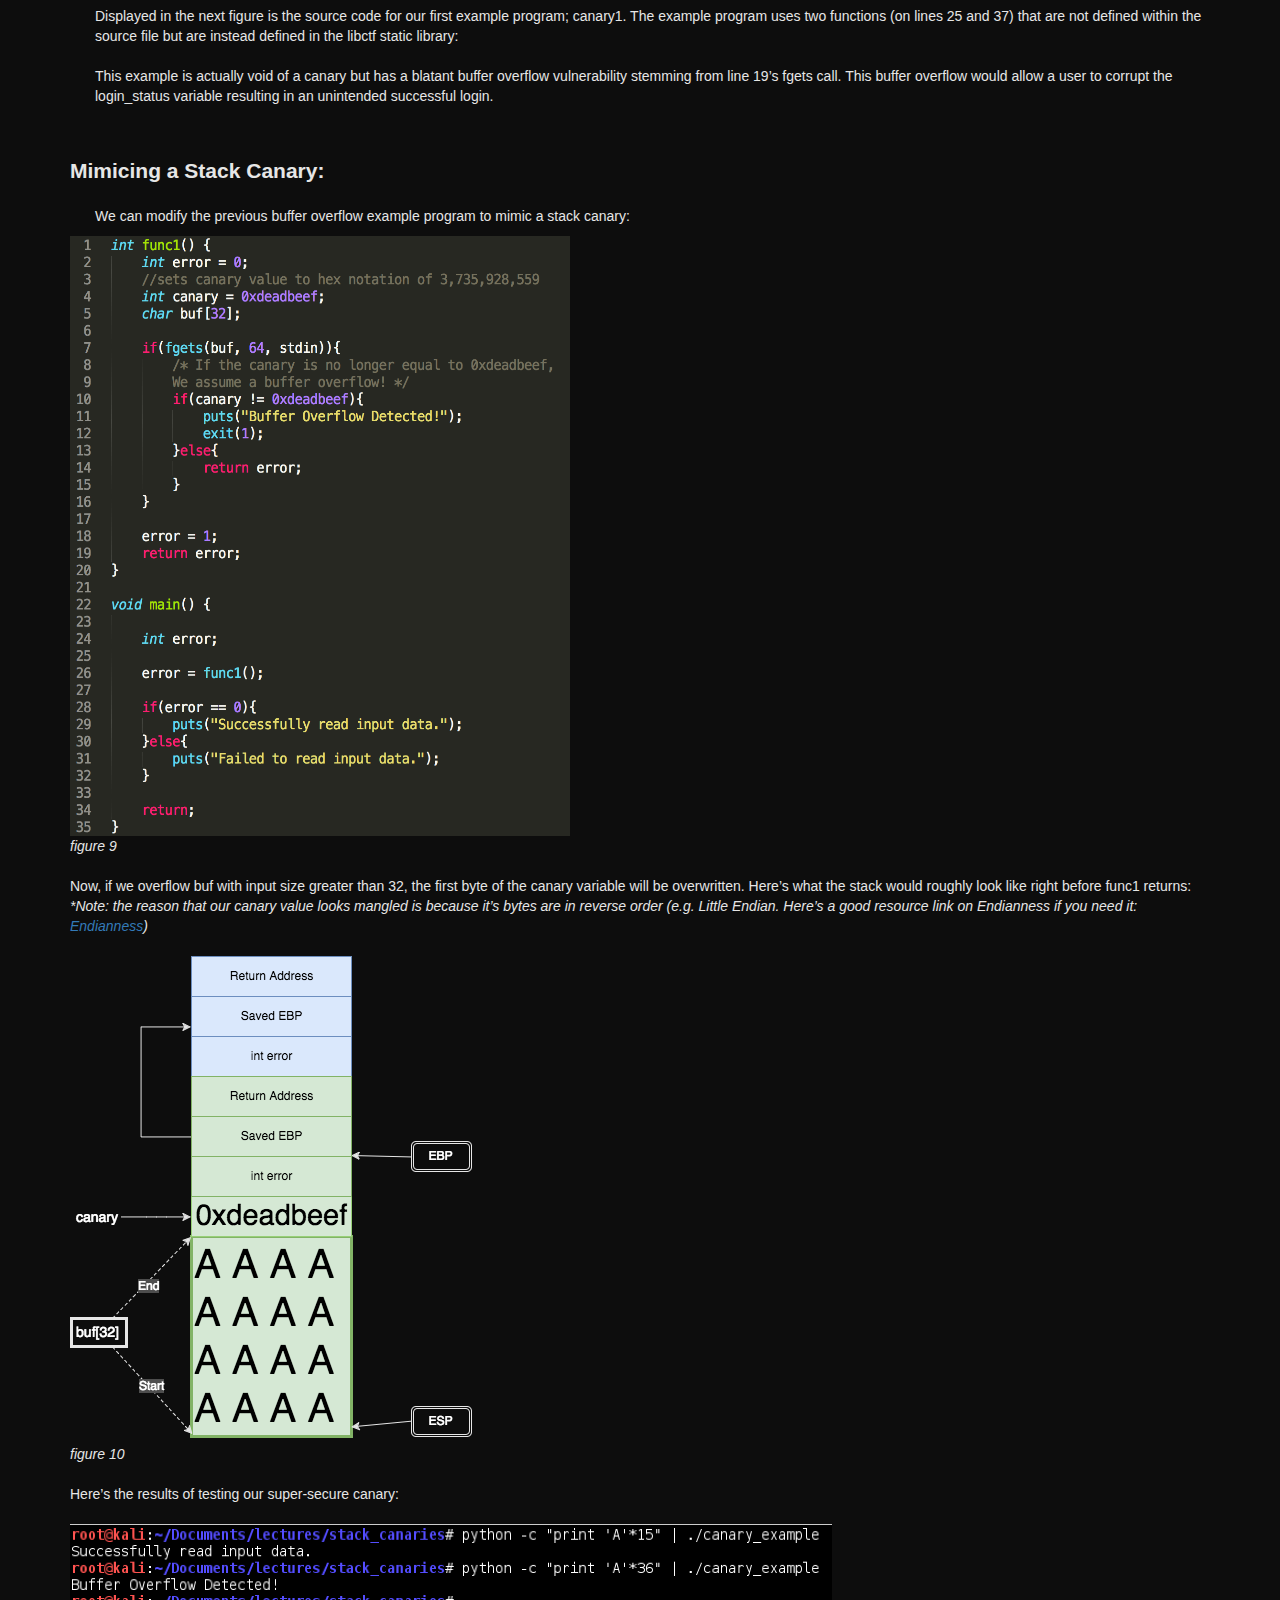
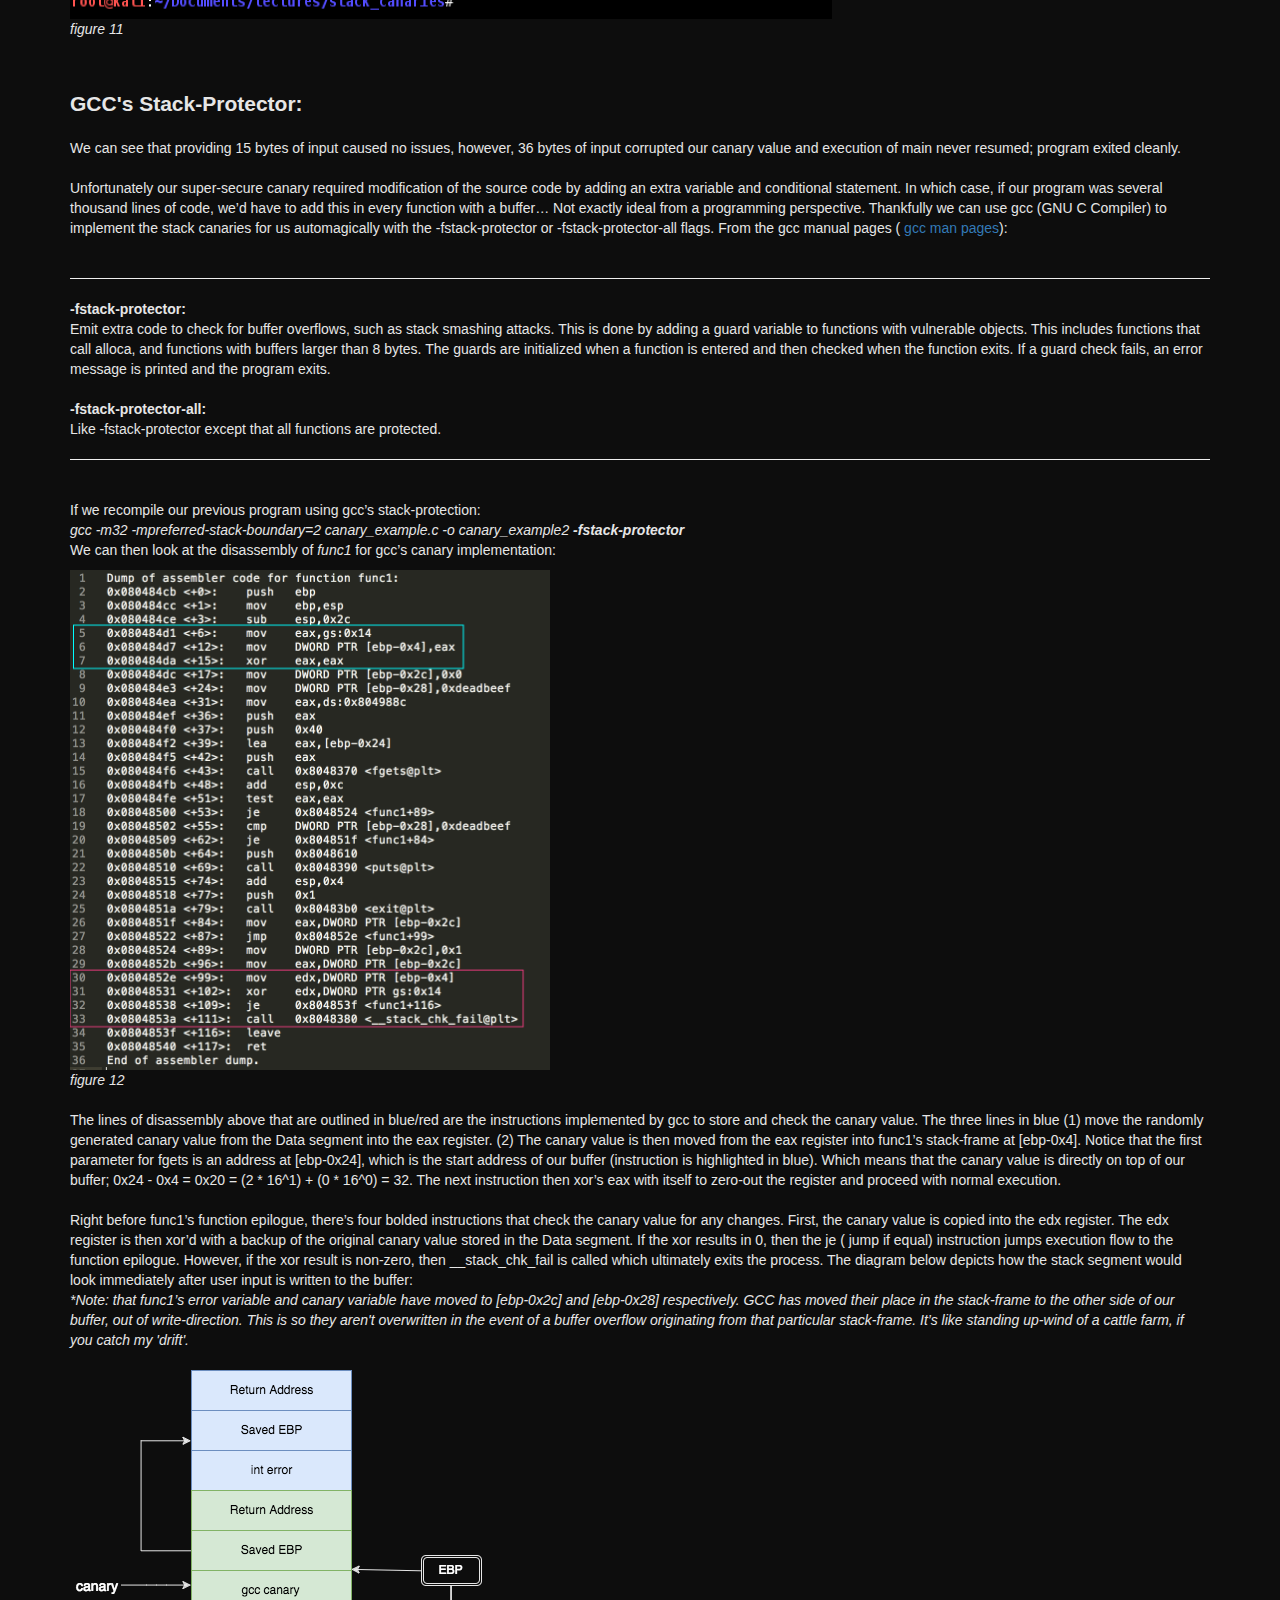
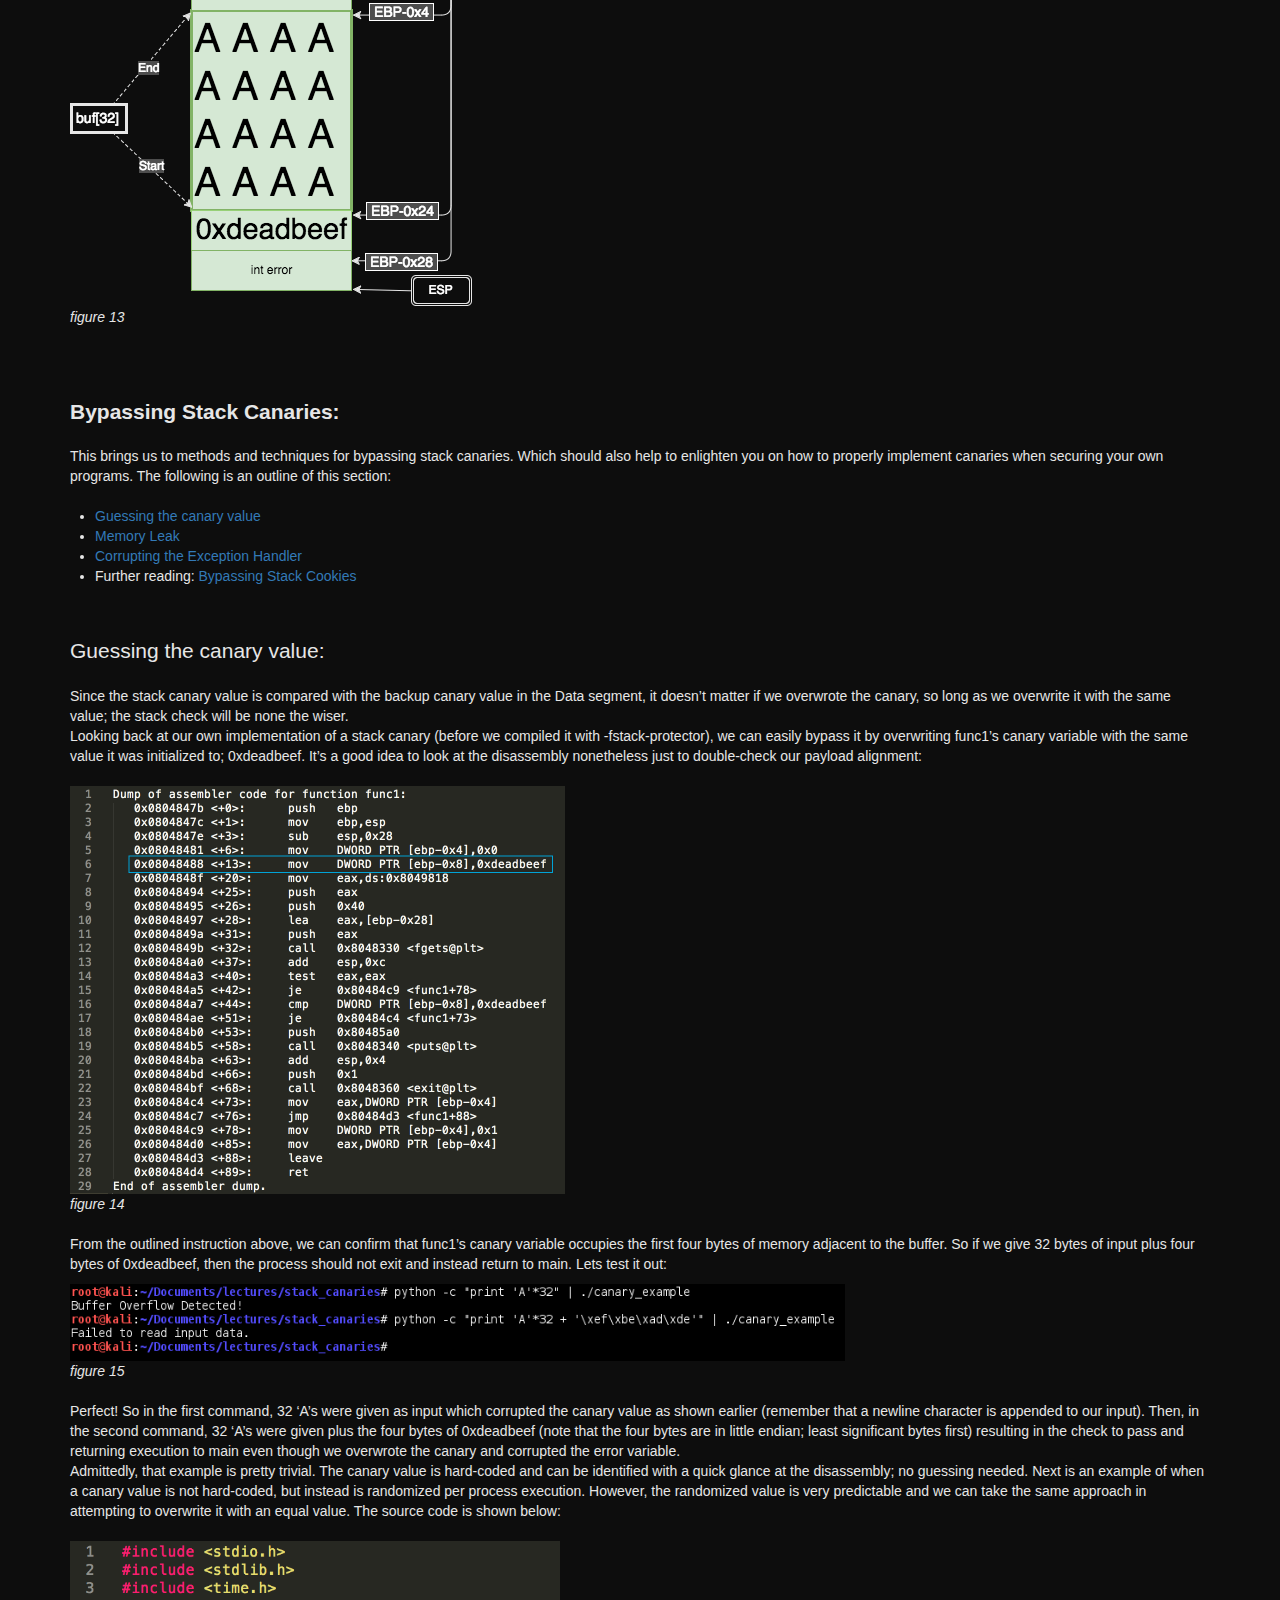
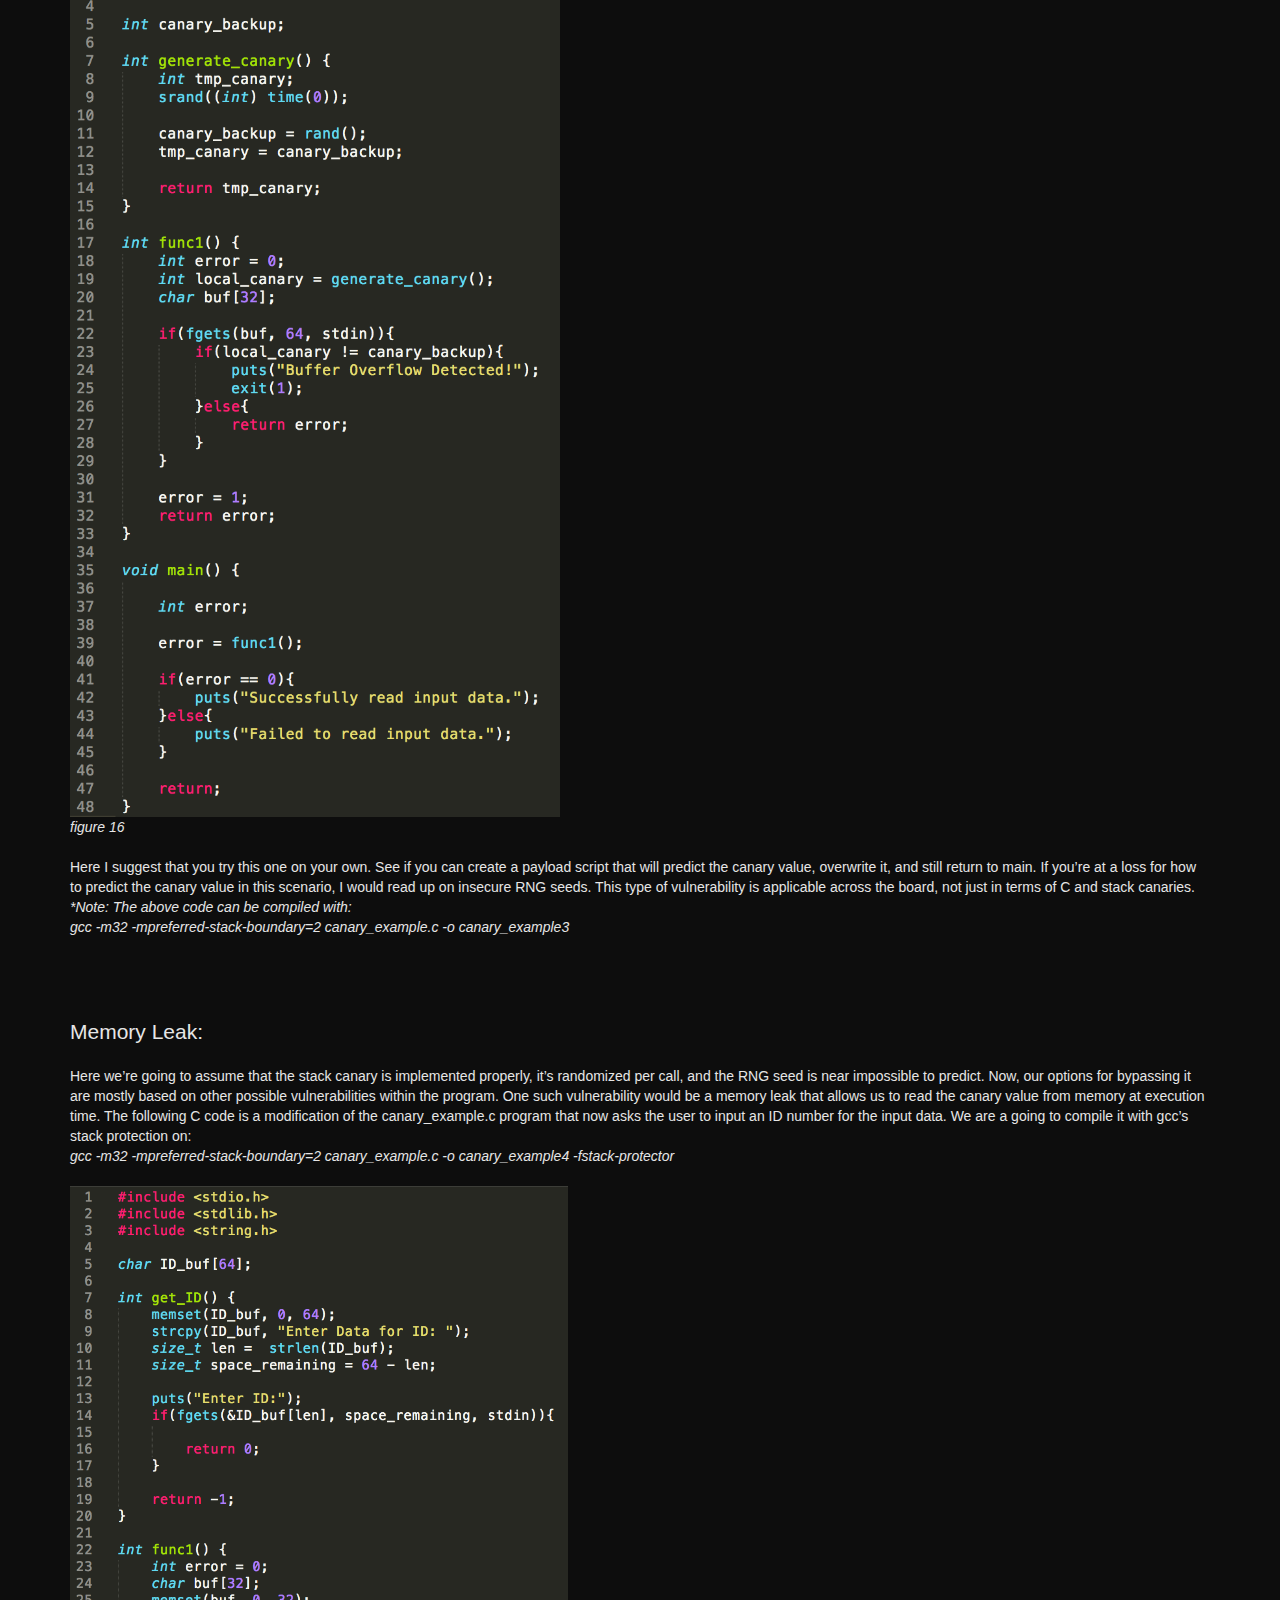
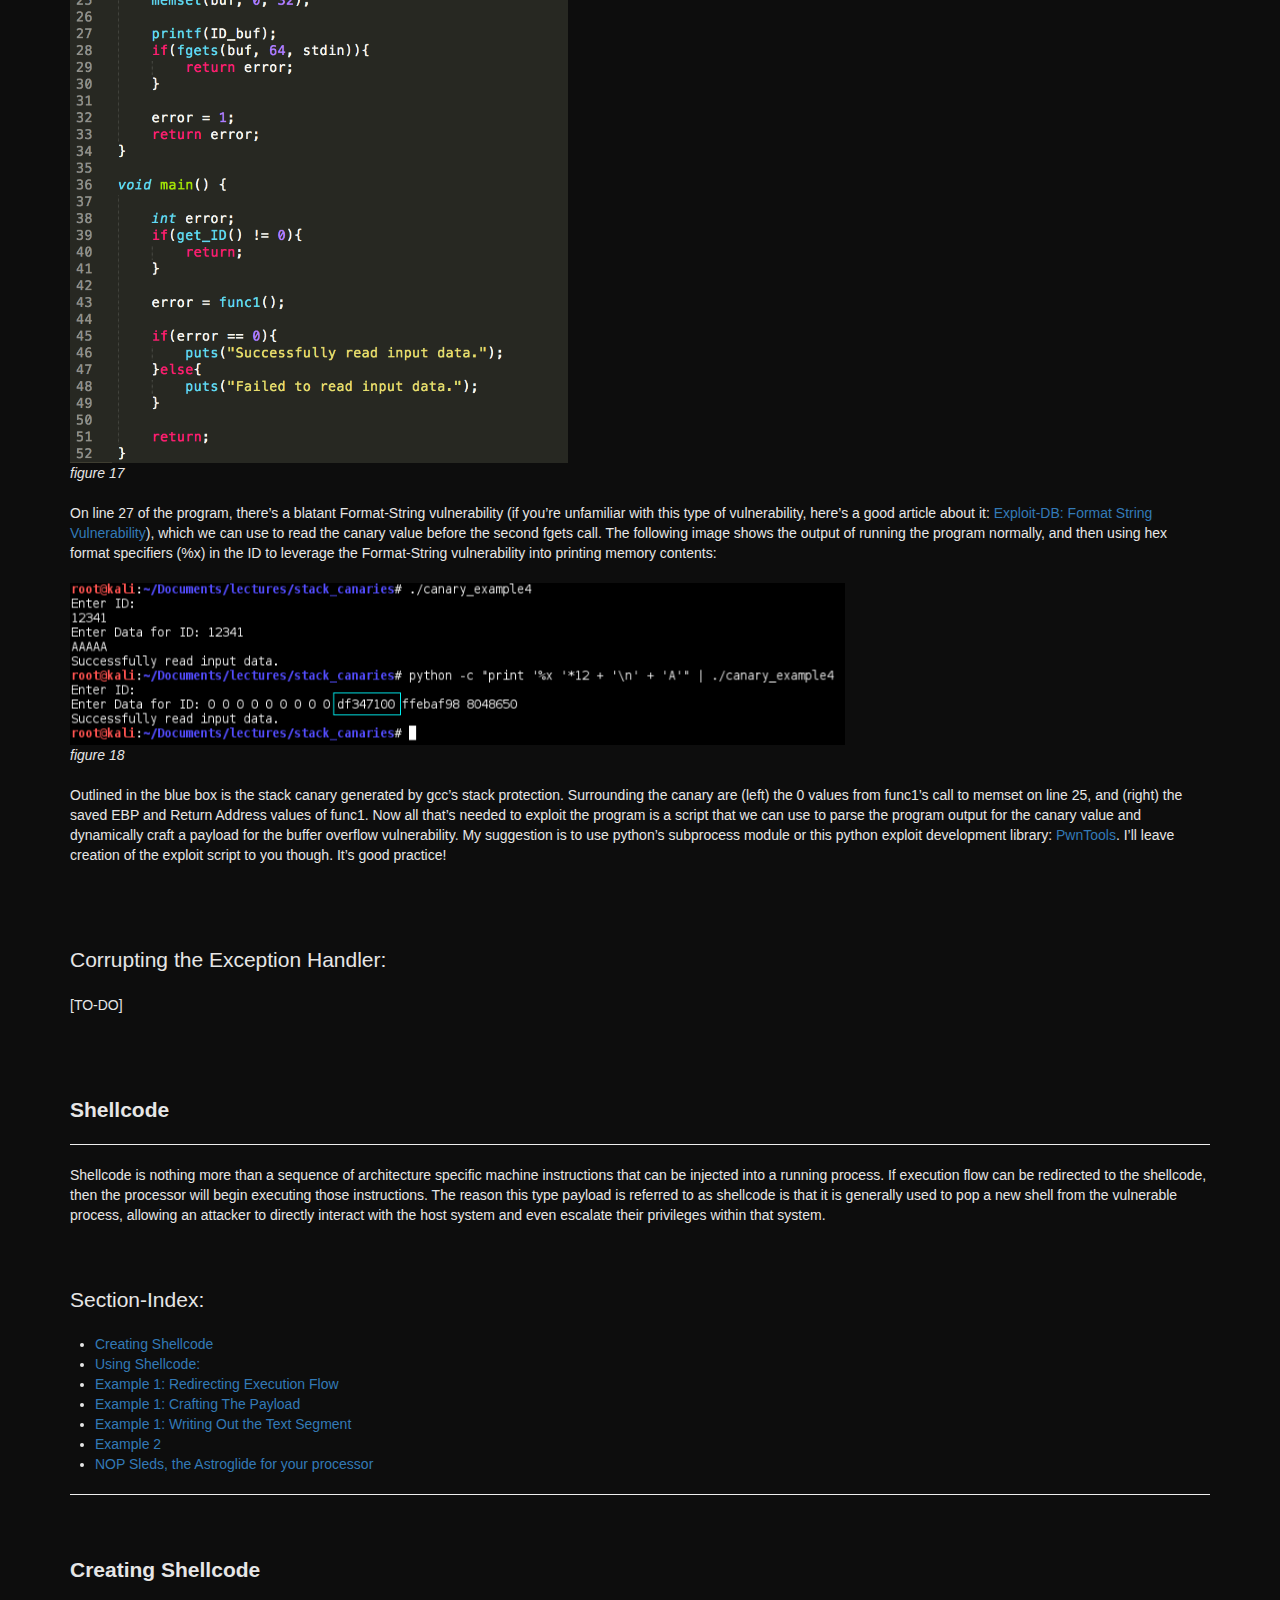
<file: redo-stack-based-mem-corruption.html>
<!DOCTYPE html>
<html lang="en">

<head>

    <meta charset="utf-8">
    <meta http-equiv="X-UA-Compatible" content="IE=edge">
    <meta name="viewport" content="width=device-width, initial-scale=1">
    <meta name="description" content="">
    <meta name="author" content="">

    <title>UOSec</title>

    <!-- Bootstrap Core CSS -->
    <link href="../css/bootstrap.min.css" rel="stylesheet">

    <!-- Custom CSS -->
    <link href="../css/resources.css" rel="stylesheet">

    <!-- Custom gist CSS -->
    <link href="../css/gist-styling.css" rel="stylesheet">

</head>

<body>

    <!-- Navigation -->
    <nav class="navbar navbar-inverse navbar-fixed-top" role="navigation">
        <div class="container">
            <!-- Brand and toggle get grouped for better mobile display -->
            <div class="navbar-header">
                <button type="button" class="navbar-toggle" data-toggle="collapse" data-target="#bs-example-navbar-collapse-1">
                    <span class="sr-only">Toggle navigation</span>
                    <span class="icon-bar"></span>
                    <span class="icon-bar"></span>
                    <span class="icon-bar"></span>
                </button>
                <a class="navbar-brand" href="index.html">Home</a>
            </div>
            <!-- Collect the nav links, forms, and other content for toggling -->
            <div class="collapse navbar-collapse" id="bs-example-navbar-collapse-1">
                <ul class="nav navbar-nav">
                        <li>
                                <a href="../resources.html">Resources</a>
                        </li>
                    <li>
                        <a href="../info.html">Info</a>
                    </li>
                    <li>
                        <a href="../challenges.html">Challenges</a>
                    </li>
                    <li>
                        <a href="../schedule.html">Schedule</a>
                    </li>
                </ul>
            </div>
            <!-- /.navbar-collapse -->
        </div>
        <!-- /.container -->
    </nav>

    <header class="image-bg-fluid-height">
        <img class="img-responsive img-center" src="../Images/UOSEC_logo2.png" alt="">
    </header>

    <!-- Content Section -->
    <section>
        <div class="container">
            <div class="row">
                <div class="col-lg-12">
                    <h1 class="section-heading">Stack-Based Memory Corruption</h1>
                    <h2>Exploitation and Mitigation</h2>
                    <hr>
                    <p class="lead section-lead">Index:</p>
                    <p class="section-lead">
                    <li><a href="#aBriefIntro">A Brief Introduction to Linux Processes</a></li>
                    <li><a href="#StackCanary">Stack Canaries</a></li>
                    <li><a href="#Shellcode">Shellcode</a></li>
                    <li><a href="#YourMomsAdirtyBit">Non-eXecutable Stack</a></li>
                    <li><a href="#Ret2Libc">Ret-To-Libc</a></li>
                    <li><a href="#ASLR">Address Space Layout Randomization</a></li>
                    <li><a href="#ROPing">Return Oriented Programming</a></li>
                    </p>
                    <hr>
                    <p class="lead section-lead">What is this page for?</p>
                    <p class="section-lead">This page was made to be an educational resource for learning the basic techniques and tools used in exploitation of stack-buffer overflows in 32-bit binaries running on UNIX-based operating systems. Techniques for exploiting stack-buffer overflows have been around as early as 1972, with the earliest documented widespread exploitation of a buffer overflow being used by the Morris Worm in 1988. Later in 1996, exploitation techniques were popularized by Elias Levy’s well-known article “Smashing the Stack for Fun and Profit”. So, if ‘stack-smashing’ has been around for so long, why focus on it? Aren’t there more modern system-level vulnerabilities to study?<br>
                    Of course there’s more modern types of vulnerabilities to study, types that you should and will eventually learn if you haven’t already. However, buffer overflows are still one of the most severe vulnerabilities that can arise within system-level processes, and relative to other types of critical vulnerabilities, are still very prevalent to-date. Since buffer overflow vulnerabilities can be such a threat, many defense mechanisms have come about to mitigate exploitability. Most of these defense mechanisms fall into three different classes, stack canaries, executable memory permissions, and memory randomization; all of which will eventually be discussed on this page. Though, as stated before, these defense mechanisms ‘mitigate’ exploitability, making exploitation more difficult, but they do not prevent it.<br>
                    All in all, what areas of security you decide to focus on is subjective, despite any arguments for the severity and prevalence of a certain type of vulnerability. But if your interest is in native application security, binary hardening and vulnerability analysis, then buffer overflows are a great place to start. Learning exploitation of buffer overflows, how to redirect execution flow, how to bypass defense mechanisms, how to recognize an overflow from disassembly, and much more, all help to better understand the structures and designs behind a Unix-based operating system. You could just as easily sit down and read all of the man pages, but practicing exploitation of memory corruption vulnerabilities provides a means of hands-on testing and critical thinking (creativity), which can (is) worth much more than simply reading and highlighting. The end goal of learning to smash the stack is to build an intuition for binary exploitation and vulnerability analysis.</p>
                    <hr>
                    <p class="lead section-lead">Expectations:</p>
                    <p class="section-lead">Even though this page is meant to be an educational resource, it does not mean that it will answer all your questions, or will cater to everyone’s knowledge-base; this was created with expectations of material that you should already know. That being said, there are plenty of external resources linked on this page that are meant to fill in the gaps, and help get you up to speed on what’s discussed here. One of the most invaluable skills you can learn is how to teach yourself.<br>
                    All of the external resources pertaining to a section will be listed in context throughout the section, as well as in a list in the introduction to the section.</p>
                </div>
            </div>
        </div>
    </section>
    <section>
        <div class="container" id="aBriefIntro">
            <div class="row">
                <div class="col-lg-12">
                    <h1 class="section-heading">A Brief Introduction to Linux Processes</h1>
                    <h2>Narrowing Focus to the Stack Segment</h2>
                    <hr>
                    <p class="lead section-lead">Index:<br>
                    <li><a href="#VASpace">The Linux Virtual Address Space</a></li>
                    <li><a href="#vmmapExample">Analyzing a Simple Example</a></li>
                    <li><a href="#StackSegment">The Stack Segment</a></li>
                    <li><a href="#ClassicStackBufferOverflow">A Classic Stack-Buffer Overflow</a></li>
                    </p>
                    <p class="lead section-lead">Section Resources:<br>
                    <li><a href="http://duartes.org/gustavo/blog/post/anatomy-of-a-program-in-memory/">Anatomy of a Program in Memory</a></li>
                    <li><a href="https://youtu.be/akCce7vSSfw">LiveOverflow's Developing a Intuition for Binary Exploitation</a></li>
                    <li><a href="http://www.cs.virginia.edu/~evans/cs216/guides/x86.html">x86 Assembly Guide</a></li>
                    <li><a href="https://linux-audit.com/elf-binaries-on-linux-understanding-and-analysis/">ELF Binaries on Linux</a></li>
                    </p>
                    <hr>
                    <p class="lead section-lead">Section Summary:</p>
                    <p class="section-lead">[TO-DO]</p>
                    <hr>
                    <br><br><br><br>

                    <div id="VASpace">
                    <h2> > The Linux Virtual Address Space</h2>
                    </div>
                    <hr>

                    <p class="section-paragraph">The Virtual Address Space (VAS) is divided up into several memory segments, each with their own purpose, organization, and permissions. From a high-level perspective, the following diagram depicts a single running process’s Address Space Layout:
                    </p>
                    <img src="../Images/lecture_note_images/stack-based-mem-corruption/figure1.png" alt="figure1">
                    <p><i>figure 1</i></p>
                    <p class="section-paragraph">The virtual address space ranges from 0x00000000 to 0xFFFFFFFF with the Code and Data segments starting at lower addresses, and the Kernel and Stack starting at higher addresses. It’s important to note that the Stack and Heap segments grow towards each other, filling and opening the space in-between as the process executes.<br><br>
                    <b>Segment Descriptions:</b>
                    <li><b>Code: </b>Contains CPU instructions for executing the program</li>
                    <li><b>Data: </b>Stores initialized global variables</li>
                    <li><b>BSS: </b>Stores unitialized global variables</li>
                    <li><b>Heap: </b>Linked-list for dynamic memory allocation</li>
                    <li><b>Stack: </b>Contains function frames and local variable data</li>
                    <li><b>Kernel: </b>Space reserved for kernel execution</li>
                    <br>
                    <p class="section-paragraph">The starting addresses of each segment listed in the diagram only serve as examples and do not pertain to every system. The reason that the virtual address space has a maximum address range of 0x00000000 0xFFFFFFFF is because that is the largest unsigned value that a 32 bit register can hold. Since this tutorial focuses on x86, the processor registers are only 32 bits in size (vs 64 bit). Doing a bit of simple math and remembering that 8 bits make a byte, then 32 bits divided by 8 equals 4 (bytes). The maximum 1-byte value is 0xFF (256 in decimal), so the maximum 4-byte value is 0xFFFFFFFF.<br>
                    If you’re looking for more detailed information on the virtual address space then I recommend checking out Gustavo Duartes’ <a href="http://duartes.org/gustavo/blog/post/anatomy-of-a-program-in-memory/">Anatomy of a Program in Memory.</a></p>
                    <hr>
                    <br><br><br><br>

                    <div id="vmmapExample">
                    <h2> > Analyzing a Simple Example</h2>
                    </div>

                    <p class="section-paragraph">Let’s create a simple C program and analyze it with gdb in order to get a more detailed understanding of the virtual address space. Shown below is the source code for a C program that will utilize the stack, heap, and data segments for storing variables:
                    <br><br>
                    <script src="https://gist.github.com/jbrodnax/6ef47e4ac6a6373f6ad920f6d77f632e.js"></script>
                    <br>
                    The vmmap-example1 program will print the address that each variable is located at in addition to the variable itself. We can then run the program in gdb and set breakpoints in order to directly examine the state of the process during execution, which will allow us to directly compare the program output with the virtual address space of the process. First let’s look at the program output, if everything works as expected, then main’s local variable should be at the highest address, followed by the heap variable, and lastly the global variable stored in the data segment:</p>
                    <img class="img-responsive img-screen-shot" src="../Images/lecture_note_images/classic_overflow/figure2.png" alt="figure2">
                    <p><i>figure 2</i></p>
                    <p class="section-paragraph">Outlined in the blue boxes are the addresses that each variable is located in the virtual address space. Based on the output, the address 0xffffd354 is located in the stack segment, address 0x0804b410 is located in the heap segment, and address 0x0804a040 is located in the data segment. But let’s reaffirm that by using gdb to analyze the virtual address space of the process as it executes:</p>
                    <img class="img-responsive img-screen-shot" src="../Images/lecture_note_images/classic_overflow/figure3.png" alt="figure3">
                    <p><i>figure 3</i></p>
                    <p class="section-paragraph">In the screenshot above is the output of gdb-peda’s vmmap command. The vmmap-example1 program was provided as an argument to gdb, a breakpoint was set at func2, and finally the program was run, eventually reaching the breakpoint where can use the vmmap command. The vmmap output is formatted such that each row contains information regarding a particular segment in the process. The columns (from left to right) show the start and end address of the segment, followed by the permissions of the segment (read, write, and execute), and lastly the name of the segment. Comparing the output of the vmmap-example1 program to that of gdb’s vmmap command shows that the variables are where we expected. Address 0xffffd354 is within the range [0xfffdd000 - 0xffffe000], address 0x0804b410 is within the range [0x0804b000 - 0x0806c000], and address 0x0804a040 is within the range [0x0804a000 - 0x0804b000].</p>
                    <hr>
                    <br><br><br><br>

                    <div id="StackSegment">
                    <h2> > The Stack Segment</h2>
                    </div>
                    <hr>

                    <p class="section-paragraph">The stack segment is as it’s name implies; a LIFO data structure where data is pushed and popped from a stack. Each element on the stack is a stack frame pertaining to an in-progress function. Within each stack frame, are sub-elements representing local variable data for that particular function as well as two saved pointer values:
                    <li><b>Return Address: </b>4-byte address of the caller function’s next instruction to execute (usually an address within the Code segment or a shared library function)</li>
                    <li><b>Saved Base Pointer: </b>4-byte address of the caller function’s base address</li>
                    <br>
                    These two values need to be saved in order to resume execution of the caller function once the callee function has returned. In addition, two general-purpose processor registers are used in maintaining order of the stack:
                    <br><br>
                    <li><b>EBP (Extended Base Pointer): </b>Holds the base address of the currently executing function’s stack frame</li>
                    <li><b>ESP (Extended Stack Pointer): </b>Holds the current address of the top of the currently executing function’s stack frame (which implies the top of the stack segment as a whole)</li>
                    <br>
                    <i>*Note:  if you’re rusty on x86 general-purpose registers or unfamiliar with the x86 ISA, here’s a reading recommendation: <a href="http://www.cs.virginia.edu/~evans/cs216/guides/x86.html">Guide to x86</a></i>
                    <br><br>
                    Let’s take a look at an example that’s a simplification of the vmmap-example1.c program. This example defines 3 functions that call each other in a chain, just like in vmmap-example1, but instead only utilize the stack segment for storing function variables. The source code is shown below:<br>
                    <script src="https://gist.github.com/jbrodnax/2ba3033dcf6078572e6c27e70b2be61f.js"></script>

                    [TO-DO] Stack diagram and parameter passing
                    </p>
                    <hr>
                    <br><br><br><br>

                    <div id="ClassicStackBufferOverflow">
                    <h2> > Classic Stack-Buffer Overflow</h2>
                    </div>
                    <hr>
                    
                    <p class="section-paragraph">In a classic stack buffer overflow scenario, the most straight-forward exploit method is to overwrite the Return Address of the vulnerable function with a different valid address. This is possible since data written to a buffer is written in the opposite direction than the stack grows. Additionally, even overwriting the saved Base Pointer can be used to subvert execution flow; a technique referred to as Stack-Pivoting (in case you’re interested in looking it up).
                    <br>
                    Let’s take a look at a basic example. Given the following source code:
                    <br><br>
                    <script src="https://gist.github.com/jbrodnax/1c85139b617d0c53598836bc97b93aa2.js"></script>
                    <p>figure5</p>
                    <br>
                    <script src="https://gist.github.com/jbrodnax/f040dcbcd1b57999f1f0ffaad56003d4.js"></script>
                    <br>
                    <p class="section-paragraph">In <i>func1</i> we have allocated a 32-byte buffer on the stack with the variable named <i>buf</i>. A call to Libc’s <i>fgets</i> function is then used to read a maximum of 64 bytes of data into <i>buf</i>. If fgets <i>fails</i> to read any data from stdin (unfamiliar with stdin or standard streams in general? Here’s a helpful link: <a href="http://bfy.tw/AoYs">Standard Streams</a>) then a NULL pointer is returned, in which case, the error variable is set to 1 and returned. Otherwise, error remains equal to 0 when returned. In this example program, we are interested in the fact that <i>fgets</i> has a size parameter of 64, but is reading data from stdin into a buffer of size 32. This means that we can overflow the buffer by 64 - 32 = 32 bytes. If we feed some ‘A’s as input to the program, this is what the stack segment will look like right after fgets returns but right before <i>func1</i> returns:
                    <br><br>
                    <img src="../Images/lecture_note_images/overflow1-func1-frame.png" alt="figure6" width="502" height="503">
                    <p><i>figure 6</i></p>

                    <p class="section-lead">As the diagram attempts to demonstrate, user input data is being written towards saved data on the stack, such as <i>func1’s</i> error variable and even main’s stack-frame. If we provide, say 33 bytes of input data, then we can overwrite the first byte of <i>func1’s error</i> variable. Since main assumes an error occurred if <i>func1’s</i> return value is nonzero, we can easily test for the buffer overflow by providing 33 bytes of data and checking if the program prints “Failed to read input data”.
                    <br><br>
                    <i>*Note: that in the below example, providing 32 ‘A’s as input corrupted the error variable because a newline ‘\n’  character was appended to the end of our input by python’s print function, increasing the input size to 33 bytes.</i></p>
                    <img class="img-responsive img-screen-shot" src="../Images/lecture_note_images/classic_overflow/figure1.png" alt="figure1">
                    <p><i>figure 1</i></p>

                    <p class="section-lead">As we can see from the above example, overflowing the buffer by 1 byte corrupted <i>func1’s error</i> variable. Even though our input was written to the buffer successfully, main received a nonzero return value from <i>func1</i> and assumed an error occurred, causing “Failed to read input data” to be printed to the terminal. Here’s what the stack segment would look like (roughly) right before <i>func1</i> returns after providing 32 ‘A’s as input:</p>
                    <img src="../Images/lecture_note_images/stack-based-mem-corruption/figure8.png" alt="figure8">
                    <p><i>figure 8</i></p>

                    <p class="section-lead">Of course, we could write further up the stack and corrupt the saved EBP and EIP (Return Address) values to subvert execution flow, which will be demonstrated shortly. So, aside from ruling out human error in programming (a bit unreasonable to expect), how can we defend against or prevent buffer overflows?</p>
                    
                </div>
            </div>
        </div>
    </section>
    <section>
        <div class="container" id="StackCanary">
            <div class="row">
                <div class="col-lg-12">
                    <h1 class="section-heading">Stack Canaries:</h1>
                    <h2>Detecting buffer overflows on the stack </h2>
                    <hr>
                    <p class="lead section-lead">Index:<br>
                    <li><a href="#canary1">Canary Example 1: The Vulnerable Program</li>
                    <li><a href="#Mimicing">Canary Example 2: Mimicing a Stack Canary</a></li>
                    <li><a href="#Stack-Protector">GCC's Stack-Protector</a></li>
                    <li><a href="#BypassingCanaries">Bypassing Stack Canaries</a></li>
                    </p>
                    <hr>
                    <p class="lead section-lead">Section Summary:</p>
                    <p class="section-lead">Also referred to as a stack cookie, a canary is a randomly generated 4-byte value (8-byte on 64 bit systems) that is placed in a stack frame directly on top of a buffer. The canary value is generated at run time and moved to the stack immediately after the function prologue. When said function is about to return, the canary value is validated for any corruption. If the canary value has been modified, then the function will not return, but instead invoke an exception handler. The security that stack canaries provide is dependent on the fact that overflowing a buffer overwrites all data on the stack in between the end of the buffer and the end of the overflow. Since the canary is placed directly at the end of the buffer, even a single-byte overflow will overwrite the first byte of the canary.<br>
                    Throughout this section we will be building off of a simple example program and modifying it each step of the way. The example programs will attempt to implement their own stack canary in order to protect important data on the stack. Eventually we’ll create a secure stack canary implementation and analyze in what scenarios even a secure canary implementation can be bypassed.<br>
                    The example programs in this section are compiled with a ‘custom’ static library called libctf. For now, the static library contains function definitions for two functions, secure_login and success. The following figure shows the libctf source code:

                    <script src="https://gist.github.com/jbrodnax/81bcc72a7ddd75047634f97ecd01e27d.js"></script>

                    The reason for defining these functions in a source file of their own is mainly for organization's sake. These functions are used in every example program in this section and are never changed. It seemed impractical to eat up visual space when displaying the source code of each example with redundant function definitions. However, if you’re compiling the example programs on your own system, the resulting binary will be the same whether you statically link the success and secure_login functions or define them all in one source file.</p>
                    <hr>
                    <br>
                    <p id="canary1" class="lead section-lead"><b>Canary Example 1: The Vulnerable Program</b></p>
                    <p class="section-paragraph">Displayed in the next figure is the source code for our first example program; canary1. The example program uses two functions (on lines 25 and 37) that are not defined within the source file but are instead defined in the libctf static library:
                    <br>
                    <script src="https://gist.github.com/jbrodnax/ddd8ba2ca6b50be29825055c840ac99c.js"></script>
                    <br>
                    This example is actually void of a canary but has a blatant buffer overflow vulnerability stemming from line 19’s fgets call. This buffer overflow would allow a user to corrupt the login_status variable resulting in an unintended successful login.</p>
                    <br>

                    <p id="Mimicing" class="lead section-lead"><b>Mimicing a Stack Canary:</b></p>
                    <p class="section-paragraph">
                    We can modify the previous buffer overflow example program to mimic a stack canary:</p>
                    <img src="../Images/lecture_note_images/stack-based-mem-corruption/figure9.png" alt="figure3" width="500" height="600">
                    <p><i>figure 9</i></p>

                    <p class="section-lead">Now, if we overflow buf with input size greater than 32, the first byte of the canary variable will be overwritten. Here’s what the stack would roughly look like right before func1 returns:
                    <i>*Note: the reason that our canary value looks mangled is because it’s bytes are in reverse order (e.g. Little Endian. Here’s a good resource link on Endianness if you need it: <a href="http://bfy.tw/39vC">Endianness</a>)</i></p>
                    <img src="../Images/lecture_note_images/stack-based-mem-corruption/figure10.png" alt="figure10">
                    <p><i>figure 10</i></p>

                    <p class="section-lead">Here’s the results of testing our super-secure canary:</p>
                    <img src="../Images/lecture_note_images/stack-based-mem-corruption/figure11.png" alt="figure11" width="762" height="95">
                    <p><i>figure 11</i></p>
                    <br>

                    <p id="Stack-Protector" class="lead section-lead"><b>GCC's Stack-Protector:</b></p>
                    <p class="section-lead">We can see that providing 15 bytes of input caused no issues, however, 36 bytes of input corrupted our canary value and execution of main never resumed; program exited cleanly.<br><br>
                    Unfortunately our super-secure canary required modification of the source code by adding an extra variable and conditional statement. In which case, if our program was several thousand lines of code, we’d have to add this in every function with a buffer… Not exactly ideal from a programming perspective. Thankfully we can use gcc (GNU C Compiler) to implement the stack canaries for us automagically with the -fstack-protector or -fstack-protector-all flags. From the gcc manual pages ( <a href="https://linux.die.net/man/1/gcc">gcc man pages</a>):<br><br>
                    <hr>
                    <b>-fstack-protector: </b><br>
                    Emit extra code to check for buffer overflows, such as stack smashing attacks. This is done by adding a guard variable to functions with vulnerable objects. This includes functions that call alloca, and functions with buffers larger than 8 bytes. The guards are initialized when a function is entered and then checked when the function exits. If a guard check fails, an error message is printed and the program exits.<br><br>
                    <b>-fstack-protector-all: </b><br>
                    Like -fstack-protector except that all functions are protected.<hr><br>
                    If we recompile our previous program using gcc’s stack-protection:<br>
                    <i>gcc -m32 -mpreferred-stack-boundary=2 canary_example.c -o canary_example2 <b>-fstack-protector</b></i><br>
                    We can then look at the disassembly of <i>func1</i> for gcc’s canary implementation:</p>

                    <img src="../Images/lecture_note_images/stack-based-mem-corruption/figure12.png" alt="figure12" width="480" height="500">
                    <p><i>figure 12</i></p>

                    <p class="section-lead">The lines of disassembly above that are outlined in blue/red are the instructions implemented by gcc to store and check the canary value. The three lines in blue (1) move the randomly generated canary value from the Data segment into the eax register. (2) The canary value is then moved from the eax register into func1’s stack-frame at [ebp-0x4]. Notice that the first parameter for fgets is an address at [ebp-0x24], which is the start address of our buffer (instruction is highlighted in blue). Which means that the canary value is directly on top of our buffer; 0x24 - 0x4 = 0x20 = (2 * 16^1) + (0 * 16^0) = 32. The next instruction then xor’s eax with itself to zero-out the register and proceed with normal execution.
                    <br><br>
                    Right before func1’s function epilogue, there’s four bolded instructions that check the canary value for any changes. First, the canary value is copied into the edx register. The edx register is then xor’d with a backup of the original canary value stored in the Data segment. If the xor results in 0, then the je ( jump if equal) instruction jumps execution flow to the function epilogue. However, if the xor result is non-zero, then __stack_chk_fail is called which ultimately exits the process. The diagram below depicts how the stack segment would look immediately after user input is written to the buffer:
                    <br>
                    <i>*Note: that func1’s error variable and canary variable have moved to [ebp-0x2c] and [ebp-0x28] respectively. GCC has moved their place in the stack-frame to the other side of our buffer, out of write-direction. This is so they aren't overwritten in the event of a buffer overflow originating from that particular stack-frame. It’s like standing up-wind of a cattle farm, if you catch my 'drift'.</i></p>

                    <img src="../Images/lecture_note_images/stack-based-mem-corruption/figure13.png" alt="figure13">
                    <p><i>figure 13</i></p>
                    <br>
                    <br>

                    <p id="BypassingCanaries" class="lead section-lead"><b>Bypassing Stack Canaries:</b></p>
                    <p class="section-lead">This brings us to methods and techniques for bypassing stack canaries. Which should also help to enlighten you on how to properly implement canaries when securing your own programs. The following is an outline of this section:
                    <br>
                    <li><a href="#GuessingCanaries">Guessing the canary value</a></li>
                    <li><a href="#MemLeak">Memory Leak</a></li>
                    <li><a href="#ExceptionHandler">Corrupting the Exception Handler</a></li>
                    <li>Further reading: <a href="https://www.corelan.be/index.php/2009/09/21/exploit-writing-tutorial-part-6-bypassing-stack-cookies-safeseh-hw-dep-and-aslr/">Bypassing Stack Cookies</a></li></p>
                    <br>
                    <p id="GuessingCanaries" class="lead section-lead">Guessing the canary value:</p>
                    <p class="section-lead">Since the stack canary value is compared with the backup canary value in the Data segment, it doesn’t matter if we overwrote the canary, so long as we overwrite it with the same value; the stack check will be none the wiser.
                    <br>
                    Looking back at our own implementation of a stack canary (before we compiled it with -fstack-protector), we can easily bypass it by overwriting func1’s canary variable with the same value it was initialized to; 0xdeadbeef. It’s a good idea to look at the disassembly nonetheless just to double-check our payload alignment:</p>
                    
                    <img src="../Images/lecture_note_images/stack-based-mem-corruption/figure14.png" alt="figure14" width="495" height="408">
                    <p><i>figure 14</i></p>

                    <p class="section-lead"></p>From the outlined instruction above, we can confirm that func1’s canary variable occupies the first four bytes of memory adjacent to the buffer. So if we give 32 bytes of input plus four bytes of 0xdeadbeef, then the process should not exit and instead return to main. Lets test it out:</p>

                    <img src="../Images/lecture_note_images/stack-based-mem-corruption/figure15.png" alt="figure15" width="775" height="77">
                    <p><i>figure 15</i></p>

                    <p class="section-lead">Perfect! So in the first command, 32 ‘A’s were given as input which corrupted the canary value as shown earlier (remember that a newline character is appended to our input). Then, in the second command, 32 ‘A’s were given plus the four bytes of 0xdeadbeef (note that the four bytes are in little endian; least significant bytes first) resulting in the check to pass and returning execution to main even though we overwrote the canary and corrupted the error variable.
                    <br>
                    Admittedly, that example is pretty trivial. The canary value is hard-coded and can be identified with a quick glance at the disassembly; no guessing needed. Next is an example of when a canary value is not hard-coded, but instead is randomized per process execution. However, the randomized value is very predictable and we can take the same approach in attempting to overwrite it with an equal value. The source code is shown below:</p>

                    <img src="../Images/lecture_note_images/stack-based-mem-corruption/figure16.png" alt="figure16" width="490" height="876">
                    <p><i>figure 16</i></p>

                    <p class="section-lead">Here I suggest that you try this one on your own. See if you can create a payload script that will predict the canary value, overwrite it, and still return to main. If you’re at a loss for how to predict the canary value in this scenario, I would read up on insecure RNG seeds. This type of vulnerability is applicable across the board, not just in terms of C and stack canaries.
                    <br>
                    <i>*Note: The above code can be compiled with:<br>
                    gcc -m32 -mpreferred-stack-boundary=2 canary_example.c -o canary_example3</i></p>
                    <br>
                    <br>

                    <p id="MemLeak" class="lead section-lead">Memory Leak:</p>
                    <p class="section-lead">Here we’re going to assume that the stack canary is implemented properly, it’s randomized per call, and the RNG seed is near impossible to predict. Now, our options for bypassing it are mostly based on other possible vulnerabilities within the program. One such vulnerability would be a memory leak that allows us to read the canary value from memory at execution time. The following C code is a modification of the canary_example.c program that now asks the user to input an ID number for the input data. We are a going to compile it with gcc’s stack protection on:
                    <br>
                    <i>gcc -m32 -mpreferred-stack-boundary=2 canary_example.c -o canary_example4 -fstack-protector</i></p>

                    <img src="../Images/lecture_note_images/stack-based-mem-corruption/figure17.png" alt="figure17" width="498" height="877">
                    <p><i>figure 17</i></p>

                    <p class="section-lead">On line 27 of the program, there’s a blatant Format-String vulnerability (if you’re unfamiliar with this type of vulnerability, here’s a good article about it: <a href="https://www.exploit-db.com/docs/28476.pdf">Exploit-DB: Format String Vulnerability</a>), which we can use to read the canary value before the second fgets call. The following image shows the output of running the program normally, and then using hex format specifiers (%x) in the ID to leverage the Format-String vulnerability into printing memory contents:</p>

                    <img src="../Images/lecture_note_images/stack-based-mem-corruption/figure18.png" alt="figure18" width="775" height="162">
                    <p><i>figure 18</i></p>

                    <p class="section-lead">Outlined in the blue box is the stack canary generated by gcc’s stack protection. Surrounding the canary are (left) the 0 values from func1’s call to memset on line 25, and (right) the saved EBP and Return Address values of func1. Now all that’s needed to exploit the program is a script that we can use to parse the program output for the canary value and dynamically craft a payload for the buffer overflow vulnerability. My suggestion is to use python’s subprocess module or this python exploit development library: <a href="https://github.com/Gallopsled/pwntools">PwnTools</a>. I’ll leave creation of the exploit script to you though. It’s good practice!</p>
                    <br>
                    <br>

                    <p id="ExceptionHandler" class="lead section-lead">Corrupting the Exception Handler:</p>
                    <p class="section-lead">[TO-DO]</p>
                    

                    <div id="Shellcode"><br><br></div>
                    <p class="lead section-lead"><b>Shellcode</b></p>
                    <hr>
                    <p class="section-lead">Shellcode is nothing more than a sequence of architecture specific machine instructions that can be injected into a running process. If execution flow can be redirected to the shellcode, then the processor will begin executing those instructions. The reason this type payload is referred to as shellcode is that it is generally used to pop a new shell from the vulnerable process, allowing an attacker to directly interact with the host system and even escalate their privileges within that system.</p>
                    <br>
                    <p class="lead section-lead">Section-Index:</p>
                    <p class="section-lead">
                    <li><a href="#CreatingShellcode">Creating Shellcode</a></li>
                    <li><a href="#UsingShellcode">Using Shellcode:</a></li>
                    <li><a href="#RedirectingExecution">Example 1: Redirecting Execution Flow</a></li>
                    <li><a href="#CraftingThePayload">Example 1: Crafting The Payload</a></li>
                    <li><a href="#WritingOutTheTextSeg">Example 1: Writing Out the Text Segment</a></li>
                    <li><a href="#Example2">Example 2</a></li>
                    <li><a href="#NOPsleds">NOP Sleds, the Astroglide for your processor</a></li>
                    </p>
                    <hr>
                    <br>
                    <p id="CreatingShellcode" class="lead section-lead"><b>Creating Shellcode</b></p>
                    <p class="section-lead">[TO-DO]</p>
                    <br>
                    <br>
                    <p id="UsingShellcode" class="lead section-lead"><b>Using Shellcode</b></p>
                    <p class="section-lead">Let’s look at two shellcode exploit examples. Both will be executed by exploiting the buffer overflow vulnerability from the previous canary_example program except with a slight modification.</p>
                    <br>
                    <p class="lead section-lead">Example 1</p>
                    <p class="section-lead">In this first example we’re going to add a simple function to the canary_example program (which I’ve renamed to shellcode_example.c for this section). The print_protected_data() function is simple but will never be called under normal execution flow. The source code and gcc compiler options are shown below:<br>
                    <i>gcc -m32 -mpreferred-stack-boundary=2 shellcode_example.c -o shellcode_example -z execstack<br>
                    *Note: The compiler option “-z execstack” at the end is to disable executable stack protection, which is discussed in the next section.</i></p>

                    <img src="../Images/lecture_note_images/stack-based-mem-corruption/figure19.png" alt="figure20" width="523" height="575">
                    <p><i>figure 19</i></p>

                    <p class="section-lead">Given the above program, our first goal will be to print the string “This should never be printed!” using shellcode. All and all, this is a pretty trivial goal but serves to prove that we can easily write any process memory out over standard streams. The other addition to the above program is the third line in func1() which prints out the starting address for it’s 32-byte buffer. This will make it easier for us to redirect execution flow to our shellcode. Of course, we could use a debugger or disassembler to pinpoint the address but that’s out of scope for this material.</p>
                    <br>
                    <p id="RedirectingExecution" class="lead section-lead">Redirecting Execution Flow</p>
                    <p class="section-lead">In order to execute our shellcode via classic stack-based buffer overflow, we’ll need to overwrite func1()’s Return Address and point it to the start of our shellcode (aka, the starting address of the buffer). Since a callee’s Return Address is a pointer value to the next instruction to be executed by the caller function once the callee returns, we can overwrite it with a different address. This way, when the callee returns, instead of execution resuming where the caller left off, it instead attempts to execute instructions at the address we overwrote the Return Address with. Below is a diagram showing a rough depiction of what the shellcode_example program will look like right before func1 returns:</p>

                    <img src="../Images/lecture_note_images/stack-based-mem-corruption/figure20.png" alt="figure20">
                    <p><i>figure 20</i></p>

                    <p class="section-lead">In this context, func1 is the callee function (stack frame is colored green-ish) which was called by the main function, which is the caller function (stack frame is colored light-gray). Notice that the Return Addresses (denoted with RET) both point to an address within the Code segment. Our goal will be to point func1’s Return Address to the start of the buffer, in which case, if we’ve stashed our shellcode there, the processor will begin to execute it!</p>
                    <br>
                    <p id="CraftingThePayload" class="lead section-lead">Crafting the Payload</p>
                    <p class="section-lead">Now we need to create some shellcode which will be a sequence of machine instructions that will write the “protected” string out to the terminal. We can do this by first writing the instructions in assembly code, and then use an assembler to, well…, assemble our shellcode (what a surprise!). We’re going to take advantage of the UNIX system call procedure which indexes system calls in a table and passes arguments over general purpose registers.<br>
                    <i>*Note: If you’re unfamiliar with UNIX System Calls, I would suggest reading this tutorial: <a href="http://asm.sourceforge.net/intro/hello.html">SourceForge asm tutorial</a> and here’s a nice system call reference for 32-bit UNIX systems: <a href="http://syscalls.kernelgrok.com/">Syscall Ref Guide</a></i><br>
                    We’re essentially going to write assembly instructions that are equivalent to (from a source code perspective):</p>

                     <img src="../Images/lecture_note_images/stack-based-mem-corruption/figure21.png" alt="figure21">
                    <p><i>figure 21</i></p>

                    <p class="section-lead">In order to setup the write() system call, first we need to load 4 into the EAX register; 4 is the system call number for write(). Once the the kernel’s system call handler is invoked using the int 0x80 or syscall instructions, it will expect the EAX register to hold the number of the system call to invoke. From there, we will need to load the arguments for write() going from left to right into the EBX, ECX, and EDX registers respectively (e.g. EBX = 1, ECX = string_addr, EDX = 12). Now we just need to find the address of the “protected” string and we’ll be good to go.
                    <br>
                    Using the objdump command we can disassemble the print_protected_data() function to find the string’s address. The following image shows the output from objdump which is piped into grep so we can filter it for the print_protected_data() function:</p>

                    <img src="../Images/lecture_note_images/stack-based-mem-corruption/figure22.png" alt="figure22" width="806" height="165">
                    <p><i>figure 22</i></p>

                    <p class="section-lead">Outlined in blue is the argument passed to puts(), which is the address of the string for it to print. We can safely assume that it’s the address of the string we’re looking for since the function shouldn’t be printing anything else (you can double check in a debugger like gdb if you want). So now that we’ve got all of our arguments for the write() system call, let’s create the assembly for the shellcode.
                    <br>
                    Create a new assembly file with the “.s” extension and then write out the instructions. The following image shows the instructions a chose to write but there are many different ways to achieve the functionality:</p>

                    <img src="../Images/lecture_note_images/stack-based-mem-corruption/figure23.png" alt="figure23" width="740" height="318">
                    <p><i>figure 23</i></p>

                    <p class="section-lead"><i>*Note: the al, bl, and dl, sub-registers are used instead of eax, ebx, and edx. Since 1-byte values are being loaded into these registers, we can minimize the shellcode size by using the 8-bit sub-registers. This will also get rid of unwanted null-bytes in the shellcode.</i></p>
                    <br>

                    <p class="section-lead">The lines of assembly after the first int 0x80 instruction are used to call the exit() system call once write() has returned. It isn’t necessary to call exit() but it will prevent the process from seg-faulting after our shellcode has executed.
                    <br>
                    Compile your shellcode using the nasm command (checkout the nasm manual pages if you’re not familiar with it). This will produce an object file that we can use hexdump on to print out the machine instructions for our shellcode. Shown below is the output from the above assembly example:</p>

                    <img src="../Images/lecture_note_images/stack-based-mem-corruption/figure24.png" alt="figure24" width="838" height="75">
                    <p><i>figure 24</i></p>

                    <p class="section-lead">Now we can use a simple Python script to craft the payload and send it as input to the shellcode_example program. The payload will need to:<br>
                    <li>Fill the buffer with shellcode (the above shellcode is 25 bytes).</li>
                    <li>Fill the remaining space up until the Return Address with junk bytes: (buf + error var + saved base pointer = 32 + 4 + 4 = 40 bytes; 40 - 25 = 15) The junk bytes can be whatever you want them to be, they’re just there to fill space.</li>
                    <li>Overwrite the 4-byte Return Address with the starting address of buf (if you run the shellcode_example program, this will be the address it prints out before asking for user input).</li><br>
                    The image below shows the Python script that will print the payload:</p>

                    <img src="../Images/lecture_note_images/stack-based-mem-corruption/figure25.png" alt="figure25" width="852" height="129">
                    <p><i>figure 25</i></p>

                    <p class="section-lead">The script output can then be piped directly into an execution of the shellcode_example program and if all goes as planned, the string “This should never be printed” should be written out to the terminal:</p>

                    <img src="../Images/lecture_note_images/stack-based-mem-corruption/figure26.png" alt="figure26" width="862" height="86">
                    <p><i>figure 26</i></p>

                    <p class="section-lead">Great, so now that our shellcode is working, we can try a more verbose approach to writing process memory out. For example, what if we were conducting a remote black-box test of the previous program and we didn’t have access to the binary file, how could we print out the protected data? Well, we know that we’re dealing with a 32-bit ELF, and we know that memory segments like the Code and Data segments start at a specific virtual address, 0x08048000 and 0x08049000 respectively… So, let’s just print out the entire Code segment!</p>
                    <br>
                    <p id="WritingOutTheTextSeg" class="lead section-lead">Getting your own copy of a remote binary</p>
                    <p class="section-lead">Let’s modify the assembly instructions of our shellcode so that instead of writing out 12 bytes from the address 0x080485a0, it writes out 4095 (0xfff) bytes of data from the Code segment of the process. The following image shows the modified assembly instructions:</p>

                    <img src="../Images/lecture_note_images/stack-based-mem-corruption/figure27.png" alt="figure27" width="740" height="318">
                    <p><i>figure 27</i></p>
                    <p class="section-lead"><i>*Note: on line 9, the register has been changed from dl to dx since the size parameter is now larger than 1 byte. The dx register is a 16-bit sub-register of EDX.</i></p>
                    <br>
                    <p class="section-lead">Now we can assemble our shellcode with nasm, put it in our Python script from earlier, pipe it in as input to an execution of the shellcode_example program, and check the output. Though, I suggest redirecting the output into a new file or else this won’t be of much use. The following screen-shot shows the results of first running the exploit and redirecting its output to a file called “output_file”, then running the file command on “output_file”, and finally attempting to execute the “output_file”:</p>

                    <img src="../Images/lecture_note_images/stack-based-mem-corruption/figure28.png" alt="figure28" width="852" height="129">
                    <p><i>figure 28</i></p>

                    <p class="section-lead">Perfect! So now we have our own copy of the binary file that we can disassemble, reverse engineer, and test locally! (that’s assuming a scenario where we didn’t before and we could only run the process remotely).</p>
                    <br>
                    <p id="Example2" class="lead section-lead">Example 2</p>
                    <p class="section-lead">In this next example we’re finally going to look at actual shellcode. As mentioned at the start of this section, shellcode is referred to as such because it’s typically used to spawn a shell within the vulnerable process. In more technical terms, we’re going to inject machine instructions that when executed will spawn /bin/sh as a child process of the vulnerable one. We will then be able to interact with the child process and run system commands just as we would normally on a command line or terminal.</p>
                    <p class="section-lead">So how do we go about creating shellcode that will accomplish this seemingly arduous task of spawning a whole new process? Well, let’s hunt down what happens when we spawn a new shell from the command line. If we explicitly invoke /bin/sh, we (very unsurprisingly) get a new shell, but this doesn’t tell us much. Here’s a great opportunity to use the command line program strace in order to see what system calls are being invoked during creation and execution of a new process. Here’s the output from running strace on /bin/sh:</p>

                    <img src="../Images/lecture_note_images/stack-based-mem-corruption/figure29.png" alt="figure29" width="852" height="500">
                    <p><i>figure 29</i></p>

                    <p class="section-lead">Outlined in the blue box is just an example of running /bin/sh, listing the directory contents and then exiting. More importantly though, outlined in the red box is the first line of output from running strace on /bin/sh. We can see that the first system call made when spawning a new shell (or any process for that matter) is to a system library function named execve(). From the Linux manual pages:<br><br>
                    <hr>
                    <b>#include <unistd.h><br>
                    int execve(const char *filename, char *const argv[], char *const envp[]);</b><br>
                    <b>execve()</b> executes the program pointed to by filename.  filename must
                    be either a binary executable, or a script starting with a line of
                    the form:<br>
                    #! interpreter [optional-arg]<hr><br>

                    Based on the manual page description of execve(), we can use it to execute any binary file we want within the system as long as we know it’s location and have permission. However, before blindly writing shellcode to invoke a system call we’ve (possibly) never used before, let’s write a quick C program to test it out. It’s usually easier to debug a small C program than standalone assembly code. Below is an example of a C program that will invoke execve() on the filename ‘/bin/sh’:</p>

                    <img src="../Images/lecture_note_images/stack-based-mem-corruption/figure30.png" alt="figure30" width="852" height="129">
                    <p><i>figure 30</i></p>

                    <p class="section-lead">At first glance, the parameters for execve() may seem a bit odd. To give a brief explanation, the 1st argument is a pointer to a string, which is an explicit file path to the binary file. The 2nd argument is a pointer to an array of pointers where the pointer elements point to arguments for the soon to be executed binary file. This is exactly the same as when you pass command line arguments to a C program with char *argv[] as a parameter for the main function. Additionally, it’s worth noting that the 1st argument (if not the only argument) of a program is it’s name, which is why execve()’s 2nd argument in the above example is just a pointer to what’s essentially it’s 1st argument. Lastly, the 3rd argument is another pointer to an array of pointers to environment variables. However, we do not need to use the 3rd parameter in this case so we can just leave it NULL. If we compile the above program and execute it, we should be in a new shell just as if we had run /bin/sh from the command line:</p>

                    <img src="../Images/lecture_note_images/stack-based-mem-corruption/figure31.png" alt="figure31" width="852" height="100">
                    <p><i>figure 31</i></p>

                    <p class="section-lead">Great, so now that we know how to use execve() to spawn a new process, let’s write our shellcode! Just like in the 1st shellcode example, we’re going to create a .asm file and insert BITS 32 as a header (since the target architecture is x86). The next code snippet shows the assembly instructions used to set up a system call to execve() with /bin/sh as its parameters:</p>

                    <img src="../Images/lecture_note_images/stack-based-mem-corruption/figure32.png" alt="figure32" width="852" height="350">
                    <p><i>figure 32</i></p>

                    <p class="section-lead">The assembly is fairly straight-forward in terms of instructions used and shouldn’t be too difficult to understand. The important part to remember is conventions for processor register usage when establishing a system call in x86. The operating system expects certain data in certain registers once it’s interrupt handler is invoked with the int 0x80 instruction. The register usage is as follows:<br>

                    <li>EAX: contains the system call number</li>
                    <li>EBX: contains the system call’s 1st parameter</li>
                    <li>ECX: contains the system call’s 2nd parameter</li>
                    <li>EDX: contains the system call’s 3rd parameter</li>
                    <li>EDI: contains the system call’s 4th parameter</li>
                    <li>ESI: contains the system call’s 5th parameter</li>
                    <li>Any additional parameters are passed on the stack</li>
                    <br>
                    <br>

                    You can also use this Linux Syscall Reference Table https://syscalls.kernelgrok.com/ to easily lookup system call numbers and correct register usage for any x86 system call.</p>

                    <p class="section-lead">Now we can use the nasm assembler to assemble the file and examine the result. The assembler will create a flat binary file that contains nothing more than raw bytes representing the x86 opcodes (machine instructions) for the assembly we just wrote. Here’s the output:</p>

                    <img src="../Images/lecture_note_images/stack-based-mem-corruption/figure33.png" alt="figure33" width="852" height="100">
                    <p><i>figure 33</i></p>

                    <p class="section-lead">In the above image, the second command, outlined in blue, is just a script used to print the shellcode in little-endian and in the correct syntax for testing/usage in C and Python programs (outlined in red). The script used can be found <a href="https://gist.github.com/fervagar/45341ee012533721b0e8">here</a>. Before attempting to inject the shellcode, it’s a good idea to test it so that later if the exploit fails we can be fairly confident that it’s not due to faulty shellcode. One way we can test it is to write a short C program that will store the shellcode in a buffer and then jump execution to the buffer’s starting address. This C program requires a bit of syntactical magic in order to treat the buffer address as a function pointer but is a neat method for achieving dynamic code execution in C:</p>

                    <img src="../Images/lecture_note_images/stack-based-mem-corruption/figure34.png" alt="figure34" width="852" height="100">
                    <p><i>figure 34</i></p>

                    <p class="section-lead">Below is the result of compiling and running the shellcode test:</p>

                    <img src="../Images/lecture_note_images/stack-based-mem-corruption/figure35.png" alt="figure35" width="852" height="85">
                    <p><i>figure 35</i></p>

                    <p class="section-lead">It’s important to note that the program was compiled with the -z execstack option. In short, this will allow execution of instructions outside of the text segment (or shared library), otherwise your test will likely result in a segfault. We’ll shed more light on executable space protection in the next section though.<br>

                    So now that we have working shellcode, all we need to do is use it in the payload for a vulnerable program. For this example we’re going to use a fairly simple C program, no stack canaries or extra functionality, just a straightforward buffer overflow vulnerability and a few print statements:</p>

                    <img src="../Images/lecture_note_images/stack-based-mem-corruption/figure36.png" alt="figure36" width="852" height="300">
                    <p><i>figure 36</i></p>

                    <p class="section-lead"><i>*Note: compiled with gcc -m32 -mpreferred-stack-boundary=2 shell1.c -o shell1 -fno-stack-protector -z execstack</i></p>
                    <br>

                    <p class="section-lead">At first glance we can already get a pretty good idea for how the exploit will work and how the payload will need to be aligned. In func1() we’re given a buffer size of 64 bytes, and from the call to read we are allotted up to 76 bytes of input that will be read into the buffer. Since there’s no other variables declared and no gcc-generated canary in func1()’s stack frame (we know this since the binary file was compiled with fno-stack-protector), then it’s fairly safe to assume that the saved base pointer sits directly at the end (top) of the buffer. So the exploit we’ll most likely be (from start to finish) our shellcode, plus some junk bytes to fill the rest of the buffer, plus 4 more junk bytes to overwrite the saved base pointer, and lastly 4 more bytes to overwrite the original return address. Though, it’s always better to practice our reversing skills and read the disassembly to be sure. Here’s gdb’s output for func1()’s disassembly:</p>

                    <img src="../Images/lecture_note_images/stack-based-mem-corruption/figure37.png" alt="figure37" width="852" height="400">
                    <p><i>figure 37</i></p>

                    <p class="section-lead">Outlined in the blue box, is the 2nd argument being passed to read(). The instruction lea eax, [ebp-0x40] (lea stands for Load Effective Address) will subtract the value currently in the EBP register by 0x40 (64 in decimal) and place the result in the EAX register. Since EBP points to the base of the current function’s stack frame, this instruction will result in an address that is 64 bytes offset from the base of func1()’s stack frame. Perfect, so now we know exactly how the stack frame will be laid out when the call to read() requests input; our original exploit plan should work. Below is a diagram depicting how func1()’s stack frame will be laid out:</p>

                    <img src="../Images/lecture_note_images/stack-based-mem-corruption/figure38.png" alt="figure38" width="350" height="441">
                    <p><i>figure 38</i></p>

                    <p class="section-lead"><i>*Note: in the diagram the arg1, arg2, and arg3 represent the arguments being passed to read().</i></p>
                    <br>

                    <p class="section-lead">Detailing our original exploit plan:
                    <li>Place shellcode into the buffer (shellcode is 26 bytes)</li>
                    <li>Fill remaining buffer space with junk bytes (64 - 26 = 38 bytes)</li>
                    <li>Overwrite saved EBP with 4 junk bytes</li>
                    <li>Overwrite return address with 4-byte starting address of the buffer</li>
                    <br>
                    <br>

                    This just leaves us with figuring out what the explicit starting address of the buffer will be. We know that the starting address will be 64 bytes below where the EBP register points, but we don’t know where EBP itself will point during execution of func1(). One quick way to resolve this is to cause the program to segfault by corrupting the return address with an invalid address and then examining the core dump. The core dump will contain the memory and register states of the program at the time of the segfault. In this example, we should be able to cause a segfault with 69 bytes of input or more:</p>

                    <img src="../Images/lecture_note_images/stack-based-mem-corruption/figure39.png" alt="figure39" width="852" height="100">
                    <p><i>figure 39</i></p>

                    <p class="section-lead">Here 72 bytes of input was chosen (68 ‘A’s followed by 4 ‘B’s) just to double check stack alignment. If our expected alignment was correct, then the process should segfault from an invalid return address of ‘BBBB’ or 0x42424242. After loading up the core file into gdb, we can see that everything went as expected. Next we can examine the memory contents of the stack around where the ESP register is pointing (it should be pointing 4 bytes above where the return address was since that was the last thing popped off of the stack before the process crashed).</p>

                    <img src="../Images/lecture_note_images/stack-based-mem-corruption/figure40.png" alt="figure40" width="852" height="400">
                    <p><i>figure 40</i></p>

                    <p class="section-lead">Outlined in the blue box above is the first 4 bytes of our input, which is located at address 0xffffd340 (0xffffd33c + 0x4). Now that we’ve obtained the buffer’s address, we can finally create our payload and test it out. Shown below is a short Python script that will generate the payload and print it:</p>

                    <img src="../Images/lecture_note_images/stack-based-mem-corruption/figure41.png" alt="figure41" width="852" height="100">
                    <p><i>figure 41</i></p>

                    <p class="section-lead">Similar to previous examples, we can run the Python script and pipe its output to the vulnerable program. If all goes well, then we should get a new shell prompt, which typically a /bin/sh prompt will be a single ‘#’ or ‘$’ or sometimes nothing at all:</p>

                    <img src="../Images/lecture_note_images/stack-based-mem-corruption/figure42.png" alt="figure42" width="852" height="100">
                    <p><i>figure 42</i></p>

                    <p class="section-lead">Well that kind of went as expected, except for one important detail. The first attempt to pipe the payload into the program seems to have failed, no new shell spawned, we didn’t even get a segmentation fault with a core dump... As it turns out, the payload did it’s job correctly, a new shell was in fact spawned, but the standard file descriptors were closed after we piped the payload in, so we had no way to communicate with newly spawned shell. In order to fix this, we can use the cat command with no arguments to keep communication with the process open. And giving it a second go, we successfully pop a root shell from a buffer overflow vulnerability! Congratulations!</p>


                    <br>
                    <br>
                    <p id="NOPsleds" class="lead section-lead"><b>NOP Sleds</b></p>
                    <p class="section-lead">[TO-DO]</p>
                   

                    <div id="YourMomsAdirtyBit"><br><br></div>
                    <p class="lead section-lead"><b>Non-eXecutable Stack: (OS implemented)</b></p>
                    <hr>
                    <p class="section-lead">Summary:<br>
                    In the previous section we looked at how to exploit a buffer overflow by redirecting execution flow to shellcode. This allowed us to inject and execute arbitrary code within the context of a running process. However, modern x86-64 Intel processors (as well as many other processors) now have a protection mechanism that attempts to prevent execution of injected code; the dirty bit or more commonly referred to as the NX bit. When a process has the NX bit enabled memory segments of the process’s virtual address space are given execution permissions. If the processor attempts to execute instructions within a segment that does not have executable permission, then the process segfaults.</p>
                    <br>
                    <p class="lead section-lead">Section-Index:</p>
                    <p class="section-lead">
                    <li>Executable Permissions</li>
                    <li>Enabling Non-Executable Stack</li>
                    </p>
                    <hr>
                    <br>
                    <p class="lead section-lead">Executable Permissions:</p>
                    <p class="section-lead">Looking back at the section on virtual address space segments, it was mentioned that each segment (i.e. Stack, Heap, Code, etc…) had it’s own read, write, and execute permissions, much like the file permissions of a Unix system. These permissions can be used to effectively prevent execution of injected code, which is not to say that code can’t be injected, but execution of said code will be prevented.<br>
                    Implementation of NX relies on the operating system’s page table structure. Simply put, page tables are used to translate physical memory addresses into virtual memory addresses and vice versa. Allocation of physical memory is managed in chunks referred to as page frames (somewhat similar to allocation of memory in a process’s heap segment). When a new process is about to begin execution, pages in physical memory need to be allocated for the new process. The pages’ starting addresses are then translated to corresponding virtual addresses and stored in a page table. When the now executing process requests an address, the kernel is responsible for translating that virtual address to a physical address (if you’re unfamiliar or rusty on Unix/Linux page table management, I suggest checking out this <a href="https://www.kernel.org/doc/gorman/html/understand/">resource</a>).<br>
                    A process’s virtual address segments are, abstractly, just pages in physical memory. That being said, each page can be given RWX permissions. When the executing process requests a virtual address, the resulting physical address’ permissions per can be verified. This is done by setting the No-eXecute (dirty) bit. The NX bit is the 63rd bit of a 64 bit page table entry, in other words, it’s the most significant bit. If this bit is set to 1, then it means that this page of memory does NOT have execute permissions, otherwise, execution is allowed.  So how should these RWX permissions be appointed to effectively prevent shellcode execution? The answer to this question depends on each virtual address segment’s purpose:

                    <li>Code: Holds machine instructions to be executed</li>
                    <li>Data/BSS: Stores initialized/uninitialized global variables</li>
                    <li>Heap: Used for dynamic memory management</li>
                    <li>Stack: Stores function frames and local variable data</li>
                    <br>
                    <br>

                    Based on the descriptions above, the only segment that should have execution permission is the Code segment; all other segments only need read and write permissions. Additionally, the Code segment should have read permissions since machine instructions need to be read. However, the Code segment should not have write permissions since that would allow an attacker to inject and execute their shellcode. Also, just as a general note, the Code segment should never be writable anyways as that would allow the binary to possibly modify itself (though, it sure would be fun to debug a C program who’s off-by-one error-induced pointer corruption caused a few input bytes to overwrite instructions in the Code segment…).<br>

                    To simplify this a little, memory regions can be categorized in one of two ways:

                    <li>Region is used to store machine instructions (Permissions needed: Read, Execute)</li>
                    <li>Region is used for data storage (Permissions needed: Read, Write)</li>
                    <br>
                    <br>

                    The main point of this categorization is to avoid giving write permissions to an executable memory region or vice versa. Of course, there’s specialized situations for making an executable region writable, such as for dynamic code generation but it comes with a risk.</p>

                    <p class="lead section-lead"><b>Enabling Non-Executable Stack:</b></p>
                    <p class="section-lead">By default, NX bit is enabled for a compiled binary if the OS supports it, though it’s important to note that 32 bit systems do not support NX bit as the 63 bit of a page table entry is needed. In the exploit examples shown thus far, we’ve compiled 32 bit binaries on a 64 bit system, so NX bit is supported. (If you’re on a 32 bit system, PAX or ExecShield are required to enforce executable space protection). The execute permission of the stack segment can be toggled with the gcc compiler option -z execstack. Let’s put this to the test and recompile the last shellcode example program with NX enabled. When we previously attempted to exploit this program we injected shellcode into a buffer on the stack, pointed the EIP register to it (by overwriting the return address), and popped a root shell. If we attempt the same exploit (you might need to adjust the buffer’s starting address since the binary was recompiled) with NX enabled, we get a less satisfying result:</p>

                    <img src="../Images/lecture_note_images/stack-based-mem-corruption/figure43.png" alt="figure43" width="852" height="400">
                    <p><i>figure 43</i></p>

                    <p class="section-lead">Outlined in the blue box is a failed exploit attempt that resulted in a segmentation fault. Analysis of the core file shows that the segfault occurred when the EIP register pointed to the address 0xffffd360. Examining the memory contents at that address displays the start of the shellcode, however, the operating system caught the attempt to execute instructions within the stack segment and produced a segmentation fault.<br>

                    As a side note, you can easily verify if an ELF file has NX enabled (assuming you have a copy of the file) by (1), parsing the file’s header info, which gdb-peda’s checksec command can easily do for you, or (2) attaching a debugger to the running process, setting a breakpoint, and analyzing the process’s virtual address segment permissions. Below is an example of doing both with gdb-peda:</p>

                    <img src="../Images/lecture_note_images/stack-based-mem-corruption/figure44.png" alt="figure44" width="852" height="400">
                    <p><i>figure 44</i></p>

                    <p class="section-lead">Outlined in the blue box is gdb-peda’s checksec output showing NX is enabled. Outlined in the red box is the vmmap output for the stack segment, and in the 3rd column is the segment’s permission showing ‘rw-p’, no e(x)ecute permission.<br>

                    This brings us to the question of how do we bypass NX? Or better yet, how can we still subvert normal program execution flow to exploit the vulnerable process in a meaningful way without using shellcode? Well, put simply, Return-Oriented-Programming (ROP).</p>
                    

                    <div id="Ret2Libc"><br><br></div>
                    <p class="lead section-lead"><b>Return-To-Libc:</b></p>
                    <hr>
                    <p class="section-lead">Summary</p>
                    <br>
                    <p class="lead section-lead">Section-Index:</p>
                    <p class="section-lead">
                    <li>A Simple Example</li>
                    <li>Linked Libraries: PLT and GOT are your fwends</li>
                    <li>Passing Argument on the Stack</li>
                    </p>
                    <hr>
                    <br>
                    <p class="section-lead">[TO-DO]</p>
                    

                    <div id="ASLR"><br><br></div>
                    <p class="lead section-lead"><b>Address Space Layout Randomization: (OS implemented)</b></p>
                    <hr>
                    <p class="section-lead">[TO-DO]</p>
                    

                    <div id="ROPing"><br><br></div>
                    <p class="lead section-lead"><b>Return-Oriented Programming:</b></p>
                    <hr>
                    <p class="section-lead">[TO-DO]</p>
                    <br>
                    <br>
                </div>
            </div>
        </div>
    </section>
    </section>

    <!-- Fixed Height Image Aside -->
    <!-- Image backgrounds are set within the full-width-pics.css file. -->
    <aside class="image-bg-fixed-height"></aside>

    <!-- Footer -->
    <footer>
        <div class="container">
            <div class="row">
                <div class="col-lg-12">
                    <p>Copyright &copy; UOSec \x80\x01\x32\x0F</p>
                </div>
            </div>
            <!-- /.row -->
        </div>
        <!-- /.container -->
    </footer>

    <!-- jQuery -->
    <script src="../js/jquery.js"></script>

    <!-- Bootstrap Core JavaScript -->
    <script src="../js/bootstrap.min.js"></script>

    <!-- Modal Script -->
    <script src="../js/modalScript.js"></script>
</body>
</html>
</file>
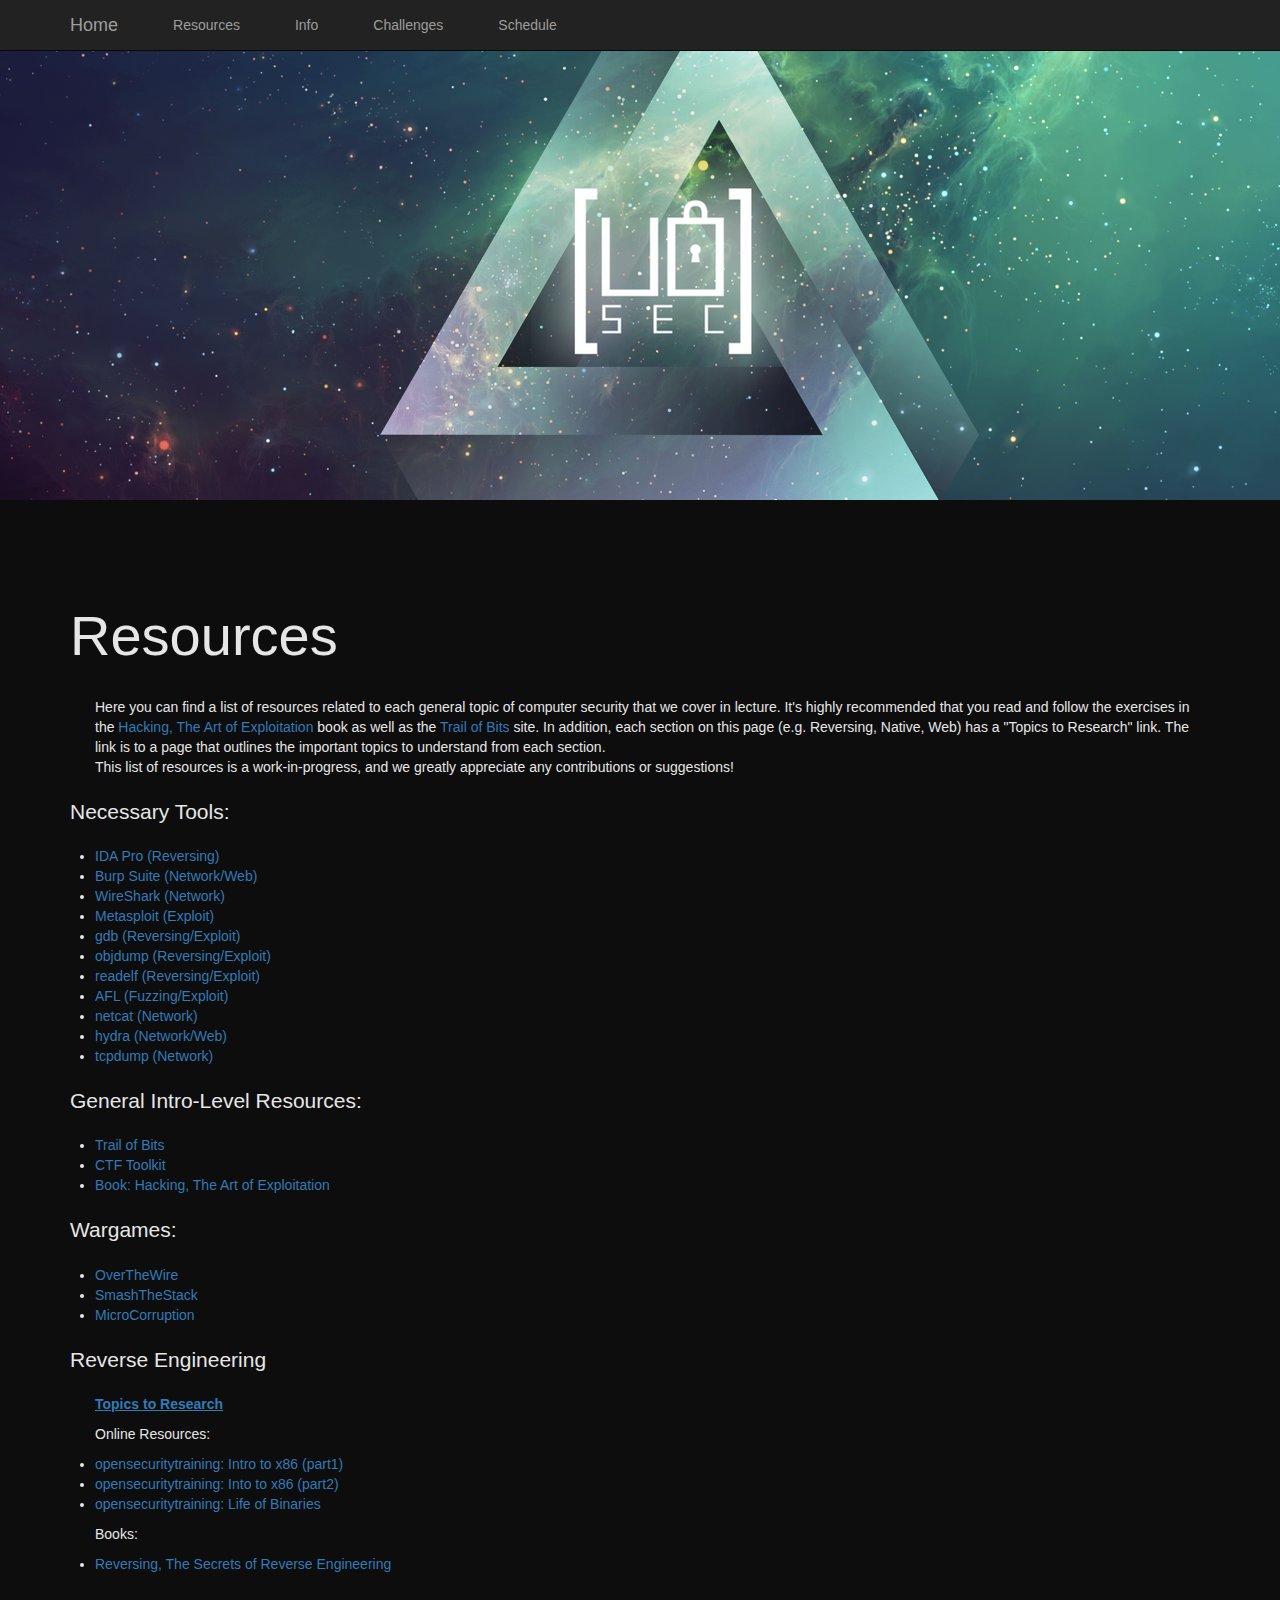
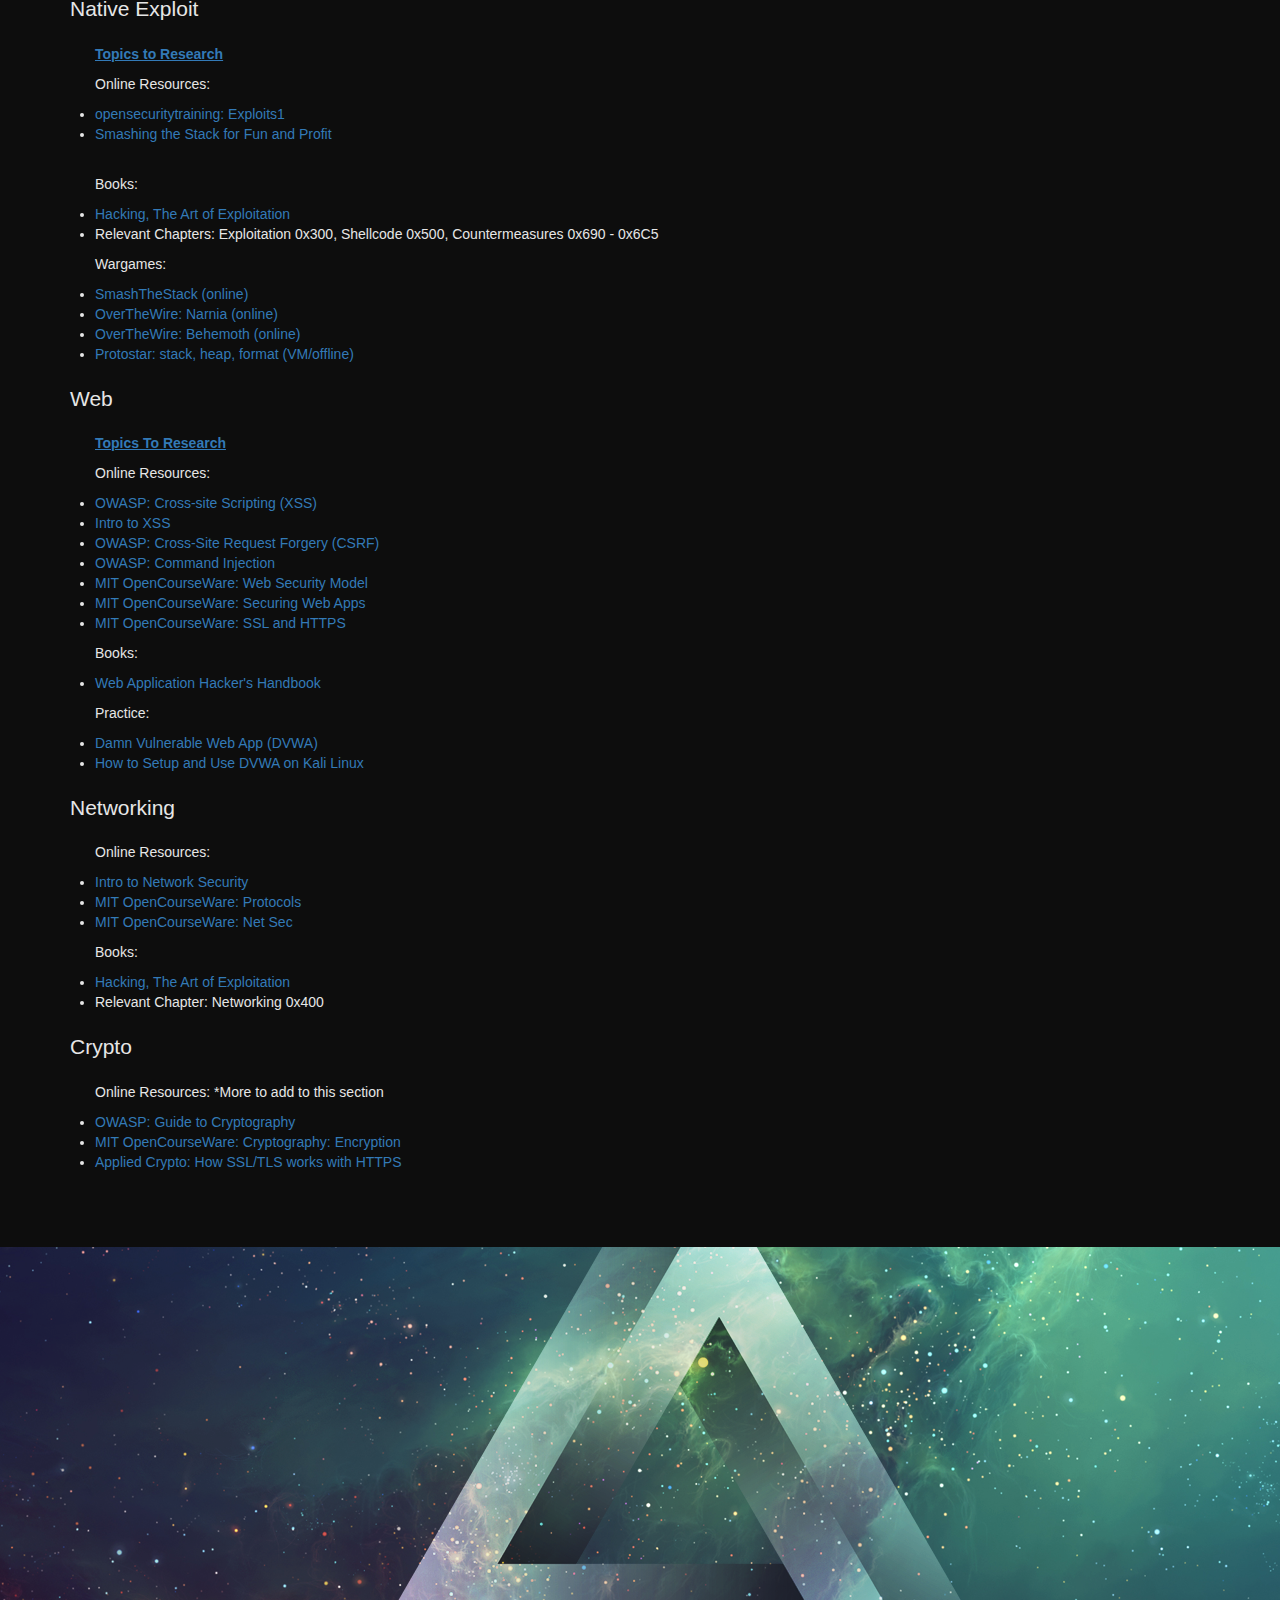
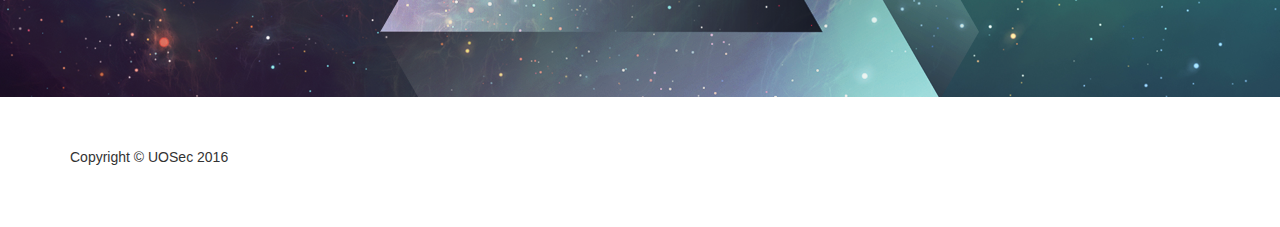
<file: resources.html>
<!DOCTYPE html>
<html lang="en">

<head>

    <meta charset="utf-8">
    <meta http-equiv="X-UA-Compatible" content="IE=edge">
    <meta name="viewport" content="width=device-width, initial-scale=1">
    <meta name="description" content="">
    <meta name="SwampyMcDonkey" content="">

    <title>UOSec</title>

    <!-- Bootstrap Core CSS -->
    <link href="css/bootstrap.min.css" rel="stylesheet">

    <!-- Custom CSS -->
    <link href="css/resources.css" rel="stylesheet">

    <!-- HTML5 Shim and Respond.js IE8 support of HTML5 elements and media queries -->
    <!-- WARNING: Respond.js doesn't work if you view the page via file:// -->
    <!--[if lt IE 9]>
        <script src="https://oss.maxcdn.com/libs/html5shiv/3.7.0/html5shiv.js"></script>
        <script src="https://oss.maxcdn.com/libs/respond.js/1.4.2/respond.min.js"></script>
    <![endif]-->

</head>

<body>

    <!-- Navigation -->
    <nav class="navbar navbar-inverse navbar-fixed-top" role="navigation">
        <div class="container">
            <!-- Brand and toggle get grouped for better mobile display -->
            <div class="navbar-header">
                <button type="button" class="navbar-toggle" data-toggle="collapse" data-target="#bs-example-navbar-collapse-1">
                    <span class="sr-only">Toggle navigation</span>
                    <span class="icon-bar"></span>
                    <span class="icon-bar"></span>
                    <span class="icon-bar"></span>
                </button>
                <a class="navbar-brand" href="index.html">Home</a>
            </div>
            <!-- Collect the nav links, forms, and other content for toggling -->
            <div class="collapse navbar-collapse" id="bs-example-navbar-collapse-1">
                <ul class="nav navbar-nav">
			<li>
				<a href="resources.html">Resources</a>
			</li>
                    <li>
                        <a href="info.html">Info</a>
                    </li>
                    <li>
                        <a href="challenges.html">Challenges</a>
                    </li>
                    <li>
                        <a href="schedule.html">Schedule</a>
                    </li>
                </ul>
            </div>
            <!-- /.navbar-collapse -->
        </div>
        <!-- /.container -->
    </nav>

    <!-- Full Width Image Header with Logo -->
    <!-- Image backgrounds are set within the full-width-pics.css file. -->
    <header class="image-bg-fluid-height">
        <img class="img-responsive img-center" src="Images/UOSEC_logo2.png" alt="">
    </header>

    <!-- Content Section -->
    <section>
        <div class="container">
            <div class="row">
                <div class="col-lg-12">
                    <h1 class="section-heading">Resources</h1>
			<p class="section-paragraph">Here you can find a list of resources related to each general topic of computer security that we 
							cover in lecture. It's highly recommended that you read and follow the exercises in the 
							<a href="https://drive.google.com/file/d/0Byq7N6G3uMfjWndrLVoxR3VmenM/view?usp=sharing">Hacking, The Art of Exploitation</a> book as well as the <a href="https://trailofbits.github.io/ctf/index.html">Trail of Bits</a> site. In addition, each section on this page 
							(e.g. Reversing, Native, Web) has a "Topics to Research" link. The link is to a page 
							that outlines the important topics to understand from each section. <br>
							This list of resources is a work-in-progress, and we greatly appreciate any contributions 
							or suggestions!</p>
			<p class="lead section-lead">Necessary Tools:</p>
			<li>
				<a href="https://www.hex-rays.com/products/ida/support/download_demo.shtml">IDA Pro (Reversing)</a>
			</li>
			<li>
                                <a href="https://portswigger.net/burp/download.html">Burp Suite (Network/Web)</a>
                        </li>
			 <li>
                                <a href="https://www.wireshark.org/">WireShark (Network)</a>
                        </li>
			 <li>
                                <a href="https://www.metasploit.com/">Metasploit (Exploit)</a>
                        </li>
			 <li>
                                <a href="https://www.gnu.org/software/gdb/">gdb (Reversing/Exploit)</a>
                        </li>
			 <li>
                                <a href="https://sourceware.org/binutils/docs/binutils/objdump.html">objdump (Reversing/Exploit)</a>
                        </li>
			<li>
                                <a href="https://sourceware.org/binutils/docs/binutils/readelf.html">readelf (Reversing/Exploit)</a>
                        </li>
                         <li>
                                <a href="http://lcamtuf.coredump.cx/afl/">AFL (Fuzzing/Exploit)</a>
                        </li>
                         <li>
                                <a href="http://linux.die.net/man/1/nc">netcat (Network)</a>
                        </li>
                         <li>
                                <a href="http://tools.kali.org/password-attacks/hydra">hydra (Network/Web)</a>
                        </li>
                         <li>
                                <a href="http://linux.die.net/man/8/tcpdump">tcpdump (Network)</a>
                        </li>
			<p class="lead section-lead">General Intro-Level Resources:</p>
				<li>
					<a href="https://trailofbits.github.io/ctf/index.html">Trail of Bits</a>
				</li>
				 <li>
                                        <a href="https://www.linkedin.com/pulse/tools-resources-prepare-hacker-ctf-competition-mayur-agnihotri">CTF Toolkit</a>
                                </li>
				 <li>
                                        <a href="https://drive.google.com/file/d/0Byq7N6G3uMfjWndrLVoxR3VmenM/view?usp=sharing">Book: Hacking, The Art of Exploitation</a>
                                </li>
			<p class="lead section-lead">Wargames:</p>
				<li>
					<a href="http://overthewire.org/wargames/">OverTheWire</a>
				</li>
				<li>
					<a href="http://smashthestack.org/">SmashTheStack</a>
				</li>
				<li>
					<a href="https://microcorruption.com/login">MicroCorruption</a>
				</li>

			<p class="lead section-lead">Reverse Engineering</p>
				<p class="section-paragraph"><a href="topics-reversing.html"><b><u>Topics to Research</u></b></a></p>
				<p class="section-paragraph">Online Resources:</p>
				<li>
					<a href="http://opensecuritytraining.info/IntroX86.html">opensecuritytraining: Intro to x86 (part1)</a>
				</li>
				<li>
					<a href="http://opensecuritytraining.info/IntermediateX86.html">opensecuritytraining: Into to x86 (part2)</a>
				</li>
				<li>
					<a href="http://opensecuritytraining.info/LifeOfBinaries.html">opensecuritytraining: Life of Binaries</a>
				</li>
				<p class="section-paragraph">Books:</p>
				<li>
					<a href"https://www.amazon.com/Reversing-Secrets-Engineering-Eldad-Eilam/dp/0764574817">Reversing, The Secrets of Reverse Engineering</a>
				</li>

                        <p class="lead section-lead">Native Exploit</p>
				<p class="section-paragraph"><a href="topics-exploit.html"><b><u>Topics to Research</u></b></a></p>
				<p class="section-paragraph">Online Resources:</p>
				<li>
					<a href="http://opensecuritytraining.info/Exploits1.html">opensecuritytraining: Exploits1</a>
				</li>
				<li>
					<a href="http://phrack.org/issues/49/14.html">Smashing the Stack for Fun and Profit</a>
				</li><br>
				<p class="section-paragraph">Books:</p>
				<li>
					<a href="https://drive.google.com/file/d/0Byq7N6G3uMfjWndrLVoxR3VmenM/view?usp=sharing">Hacking, The Art of Exploitation</a>
				</li>
				<li>
					<p>Relevant Chapters: Exploitation 0x300, Shellcode 0x500, Countermeasures 0x690 - 0x6C5</p>
				</li>

				<p class="section-paragraph">Wargames:</p>
				<li>
					<a href="http://smashthestack.org/">SmashTheStack (online)</a>
				</li>
				<li>
					<a href="http://overthewire.org/wargames/narnia/">OverTheWire: Narnia (online)</a>
				</li>
				<li>
					<a href="http://overthewire.org/wargames/behemoth/">OverTheWire: Behemoth (online)</a>
				</li>
				<li>
					<a href="https://exploit-exercises.com/protostar/">Protostar: stack, heap, format (VM/offline)</a>
				</li>

                        <p class="lead section-lead">Web</p>
				<p class="section-paragraph"><a href="topics-web.html"><b><u>Topics To Research</u></b></a></p>
				<p class="section-paragraph">Online Resources:</p>
				<li>
					<a href="https://www.owasp.org/index.php/Cross-site_Scripting_(XSS)">OWASP: Cross-site Scripting (XSS)</a>
				</li>
				<li>
                                        <a href="http://excess-xss.com/">Intro to XSS</a>
                                </li>
				<li>
                                        <a href="https://www.owasp.org/index.php/Cross-Site_Request_Forgery_(CSRF)">OWASP: Cross-Site Request Forgery (CSRF)</a>
                                </li>
				<li>
                                        <a href="https://www.owasp.org/index.php/Command_Injection">OWASP: Command Injection</a>
                                </li>
				<li>
					<a href="https://www.youtube.com/watch?v=chkFBigodIw">MIT OpenCourseWare: Web Security Model</a>
				</li>
				<li>
                                        <a href="https://www.youtube.com/watch?v=EBQIGy1ROLY">MIT OpenCourseWare: Securing Web Apps</a>
                                </li>
				<li>
					<a href="https://www.youtube.com/watch?v=S2iBR2ZlZf0">MIT OpenCourseWare: SSL and HTTPS</a>
				</li>
				<p class="section-paragraph">Books:</p>
				<li>
					<a href="https://www.amazon.com/Web-Application-Hackers-Handbook-Exploiting/dp/1118026470">Web Application Hacker's Handbook</a>
				</li>
				<p class="section-paragraph">Practice:</p>
				<li>
					<a href="http://www.dvwa.co.uk/">Damn Vulnerable Web App (DVWA)</a>
				</li>
				<li>
					<a href="https://www.youtube.com/watch?v=Zh7WCKVuz1c">How to Setup and Use DVWA on Kali Linux</a>
				</li>

			<p class="lead section-lead">Networking</p>
				<p class="section-paragraph">Online Resources:</p>
				<li>
					<a href="http://www.interhack.net/pubs/network-security/">Intro to Network Security</a>
				</li>
				<li>
                                        <a href="https://www.youtube.com/watch?v=QOtA76ga_fY">MIT OpenCourseWare: Protocols</a>
                                </li>
				<li>
                                        <a href="https://www.youtube.com/watch?v=SIEVvk3NVuk">MIT OpenCourseWare: Net Sec</a>
                                </li>
				<p class="section-paragraph">Books:</p>
				<li>
                                        <a href="https://drive.google.com/file/d/0Byq7N6G3uMfjWndrLVoxR3VmenM/view?usp=sharing">Hacking, The Art of Exploitation</a>
                                </li>
				<li>
					<p>Relevant Chapter: Networking 0x400</p>
				</li>

                    	<p class="lead section-lead">Crypto</p>
				<p class="section-paragraph">Online Resources: *More to add to this section</p>
				<li>
					<a href="https://www.owasp.org/index.php/Guide_to_Cryptography">OWASP: Guide to Cryptography</a>
				</li>
				<li>
					<a href="https://www.youtube.com/watch?v=9TNI2wHmaeI">MIT OpenCourseWare: Cryptography: Encryption</a>
				</li>
				<li>
					<a href="https://www.youtube.com/watch?v=iQsKdtjwtYI">Applied Crypto: How SSL/TLS works with HTTPS</a>
				</li>
			
                </div>
            </div>
        </div>
    </section>

    <!-- Fixed Height Image Aside -->
    <!-- Image backgrounds are set within the full-width-pics.css file. -->
    <aside class="image-bg-fixed-height"></aside>

    <!-- Footer -->
    <footer>
        <div class="container">
            <div class="row">
                <div class="col-lg-12">
                    <p>Copyright &copy; UOSec 2016</p>
                </div>
            </div>
            <!-- /.row -->
        </div>
        <!-- /.container -->
    </footer>

    <!-- jQuery -->
    <script src="js/jquery.js"></script>

    <!-- Bootstrap Core JavaScript -->
    <script src="js/bootstrap.min.js"></script>

</body>

</html>
</file>
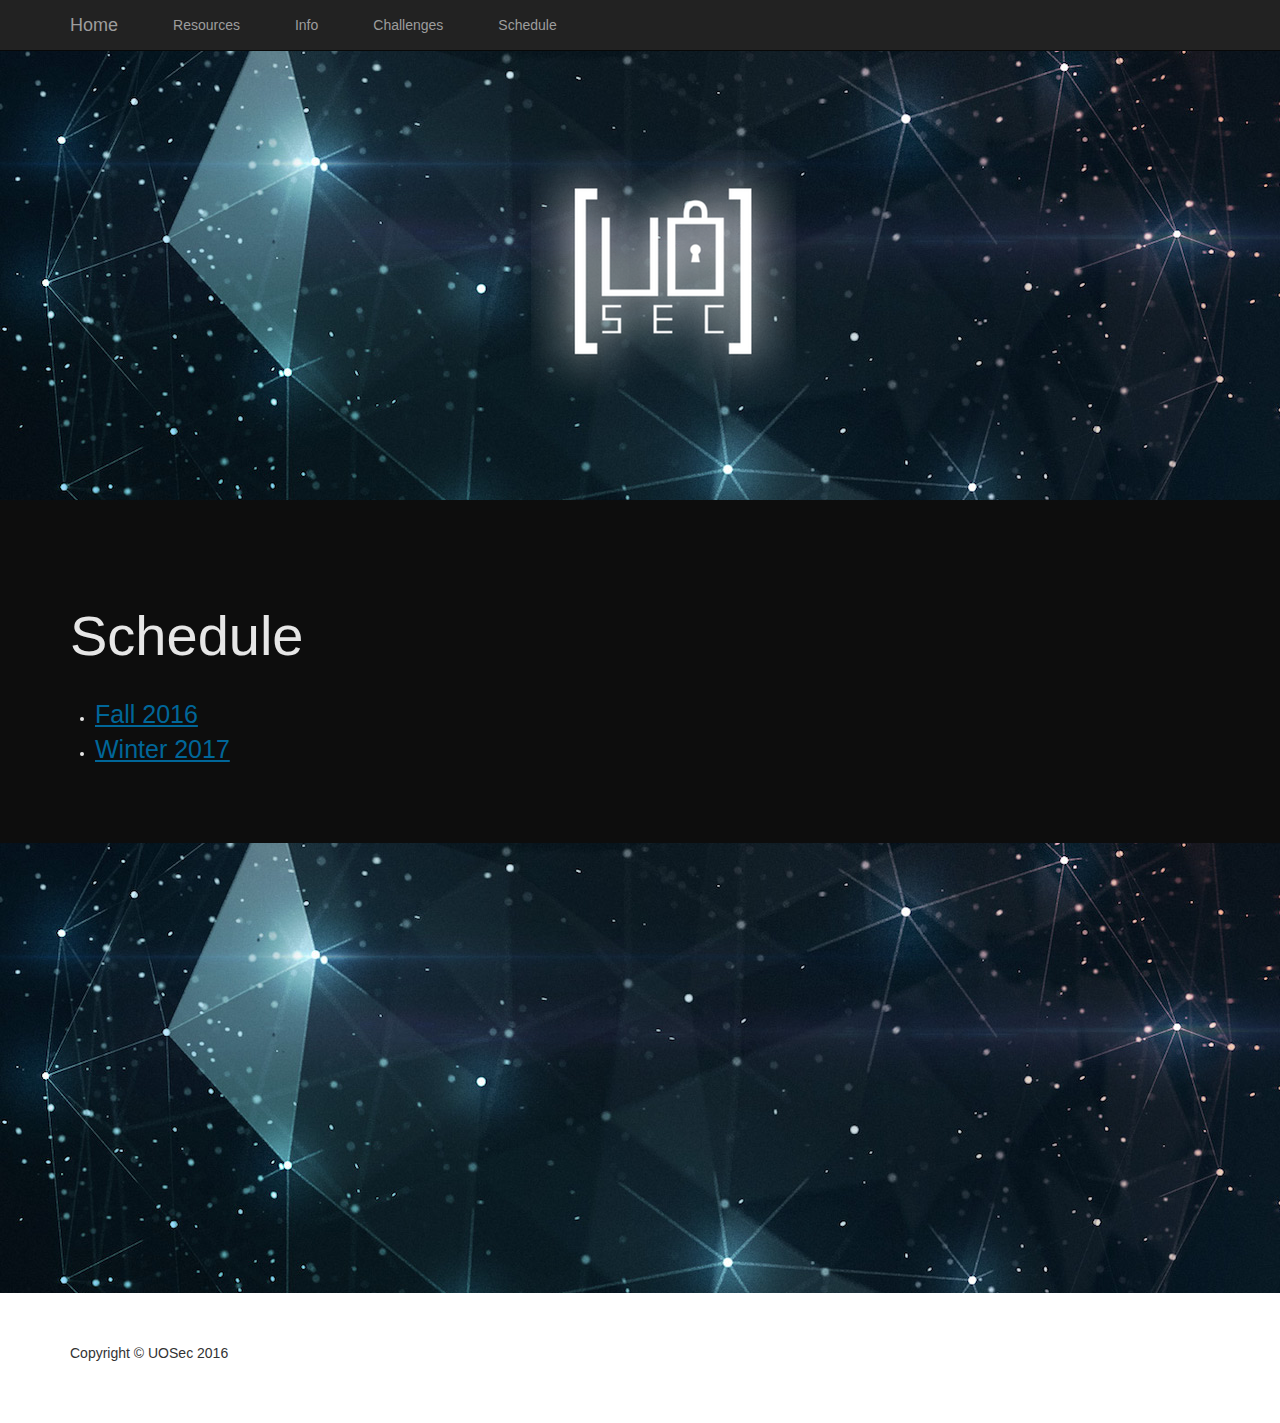
<file: schedule.html>
<!DOCTYPE html>
<html lang="en">

<head>

    <meta charset="utf-8">
    <meta http-equiv="X-UA-Compatible" content="IE=edge">
    <meta name="viewport" content="width=device-width, initial-scale=1">
    <meta name="description" content="">
    <meta name="author" content="">

    <title>UOSec</title>

    <!-- Bootstrap Core CSS -->
    <link href="css/bootstrap.min.css" rel="stylesheet">

    <!-- Custom CSS -->
    <link href="css/full-width-pics.css" rel="stylesheet">

    <!-- HTML5 Shim and Respond.js IE8 support of HTML5 elements and media queries -->
    <!-- WARNING: Respond.js doesn't work if you view the page via file:// -->
    <!--[if lt IE 9]>
        <script src="https://oss.maxcdn.com/libs/html5shiv/3.7.0/html5shiv.js"></script>
        <script src="https://oss.maxcdn.com/libs/respond.js/1.4.2/respond.min.js"></script>
    <![endif]-->

</head>

<body>

    <!-- Navigation -->
    <nav class="navbar navbar-inverse navbar-fixed-top" role="navigation">
        <div class="container">
            <!-- Brand and toggle get grouped for better mobile display -->
            <div class="navbar-header">
                <button type="button" class="navbar-toggle" data-toggle="collapse" data-target="#bs-example-navbar-collapse-1">
                    <span class="sr-only">Toggle navigation</span>
                    <span class="icon-bar"></span>
                    <span class="icon-bar"></span>
                    <span class="icon-bar"></span>
                </button>
                <a class="navbar-brand" href="index.html">Home</a>
            </div>
            <!-- Collect the nav links, forms, and other content for toggling -->
            <div class="collapse navbar-collapse" id="bs-example-navbar-collapse-1">
                <ul class="nav navbar-nav">
			<li>
				<a href="resources.html">Resources</a>
			</li>
                    <li>
                        <a href="info.html">Info</a>
                    </li>
                    <li>
                        <a href="challenges.html">Challenges</a>
                    </li>
                    <li>
                        <a href="schedule.html">Schedule</a>
                    </li>
                </ul>
            </div>
            <!-- /.navbar-collapse -->
        </div>
        <!-- /.container -->
    </nav>

    <!-- Full Width Image Header with Logo -->
    <!-- Image backgrounds are set within the full-width-pics.css file. -->
    <header class="image-bg-fluid-height">
        <img class="img-responsive img-center" src="Images/UOSEC_logo2.png" alt="">
    </header>

    <!-- Content Section -->
    <section>
        <div class="container">
            <div class="row">
                <div class="col-lg-12">
                    <h1 class="section-heading">Schedule</h1>
<style>
/* The Modal (background) */
.modal {
    display: none; /* Hidden by default */
    position: fixed; /* Stay in place */
    z-index: 1; /* Sit on top */
    padding-top: 100px; /* Location of the box */
    left: 0;
    top: 0;
    width: 100%; /* Full width */
    height: 100%; /* Full height */
    overflow-y: auto; /* Enable scroll if needed */
    background-color: rgb(0,0,0); /* Fallback color */
    background-color: rgba(0,0,0,0.4); /* Black w/ opacity */
}

/* Modal Content */
.modal-content {
    background-color: #0d0d0d;
    margin: auto;
    padding: 20px;
    border: 1px solid #888;
    width: 80%;
}

button {
    background:none!important;
     border:none; 
     padding:0!important;
    
    /*optional*/
    font-family:arial,sans-serif; /*input has OS specific font-family*/
     color:#069;
     font-size: 25px;
     text-decoration:underline;
     cursor:pointer;
}
/* The Close Button */
.close {
    color: #aaaaaa;
    float: right;
    font-size: 28px;
    font-weight: bold;
}

.close:hover,
.close:focus {
    color: #000;
    text-decoration: none;
    cursor: pointer;
}
</style>
</head>
<body>
<!-- The Winter 2017 Modal-->
<div id="Winter2017Modal" class="modal">

  <!-- Modal content -->
  <div class="modal-content">
    <span class="close" id="span1" onclick = "closeWithSpan(document.getElementById('Winter2017Modal'))" style="color:#FFFFFF;">&times;</span>
    <div class="row">
                <div class="col-lg-12">
                    <h1 class="section-heading">Schedule: Fall 2016</h1>
                    <h2> TBA </h2>
                </div>
            </div>
  </div>

</div>
<!-- The Fall 2016 Modal -->
<div id="Fall2016Modal" class="modal">

  <!-- Modal content -->
  <div class="modal-content">
    <span class="close" id="span" onclick = "closeWithSpan(document.getElementById('Fall2016Modal'))" style="color:#FFFFFF;">&times;</span>
    <div class="row">
                <div class="col-lg-12">
                    <h1 class="section-heading">Schedule: Fall 2016</h1>
                    	<p class="lead section-lead">Week 1:</p>
				<li>Introduction/Overview</li>
				<li><a href="https://docs.google.com/presentation/d/1O1tdOyRu9nzY9zc1Yd7TU8W_sRBeIr4ZvQcGcLhdkmI/edit?usp=sharing">Slides</a></li>
			<p class="lead section-lead">Week 2:</p>
				<li>VM Setup with DVWA & Burp Suite</li>
				<li>Intro to Linux and basic memory corruption</li>
			<p class="lead section-lead">Week 3:</p>
				<li>Intro to Website Technologies</li>
				<li><a href="https://docs.google.com/presentation/d/1jXqz2q8lEbk28gMzNdtRPjhURNLDIzcCkB1cDjJNeq8/edit?usp=sharing">Slides</a></li>
				<li>Intro to reversing x86 and analyzing the Stack</li>
				<li><a href="https://docs.google.com/presentation/d/1DD76QIGoiph-1oZ8edgpDBNXeH4AmQR8sXImou7daFU/edit?usp=sharing">Slides</a></li>
			<p class="lead section-lead">Week 4:</p>
				<li>Cross-Site Scripting (Attack/Defense)</li>
				<li><a href="https://drive.google.com/open?id=1Z7JiUKRiC_jSEzLAE1hjFPTusbwxGoGHNN8hvYZt2Ug">Slides</a></li>
				<li>Shellcode and Overwriting the Return Address</li>
				<li><a href="https://drive.google.com/open?id=1dHJwq9lhdeCH70iJzVsI7hWHjazk7Q9A5dcQ3E8BagQ">Slides</a></li>
			<p class="lead section-lead">Week 5:</p>
                                <li>Cross-Site Request Forgery and Encoding/Validation/Content Security Policy</li>
                                <li>Ret2Libc and Non-eXecutable Stack</li>
			<p class="lead section-lead">Week 6:</p>
                                <li>SQL Injection & Command Injection</li>
                                <li>ROP and ASLR</li>
			<p class="lead section-lead">Week 7:</p>
                                <li>Intro to Android and Session Pinning</li>
                                <li>Stack Canaries and String Format Vulnerabilities</li>
			<p class="lead section-lead">Week 8:</p>
                                <li>Web Python Scripting</li>
                                <li>Heap Overflows and Use-After-Free</li>
			<p class="lead section-lead">Week 9:</p>
                                <li>Pentest a Web App</li>
                                <li>TBA</li>
                </div>
            </div>
  </div>

</div>

<div id="scheduleButtons">
    <li><button id="Fall2016Btn" onclick="openModal(document.getElementById('Fall2016Modal'))">Fall 2016</button></li>
    <li><button id="Winter2017Btn" onclick="openModal(document.getElementById('Winter2017Modal'))">Winter 2017</button></li>
</div>

                </div>
            </div>
        </div>
    </section>

    <!-- Fixed Height Image Aside -->
    <!-- Image backgrounds are set within the full-width-pics.css file. -->
    <aside class="image-bg-fixed-height"></aside>

    <!-- Footer -->
    <footer>
        <div class="container">
            <div class="row">
                <div class="col-lg-12">
                    <p>Copyright &copy; UOSec 2016</p>
                </div>
            </div>
            <!-- /.row -->
        </div>
        <!-- /.container -->
    </footer>

    <!-- jQuery -->
    <script src="js/jquery.js"></script>

    <!-- Bootstrap Core JavaScript -->
    <script src="js/bootstrap.min.js"></script>

    <!-- Modal Script -->
    <script src="js/modalScript.js"></script>

</body>

</html>
</file>
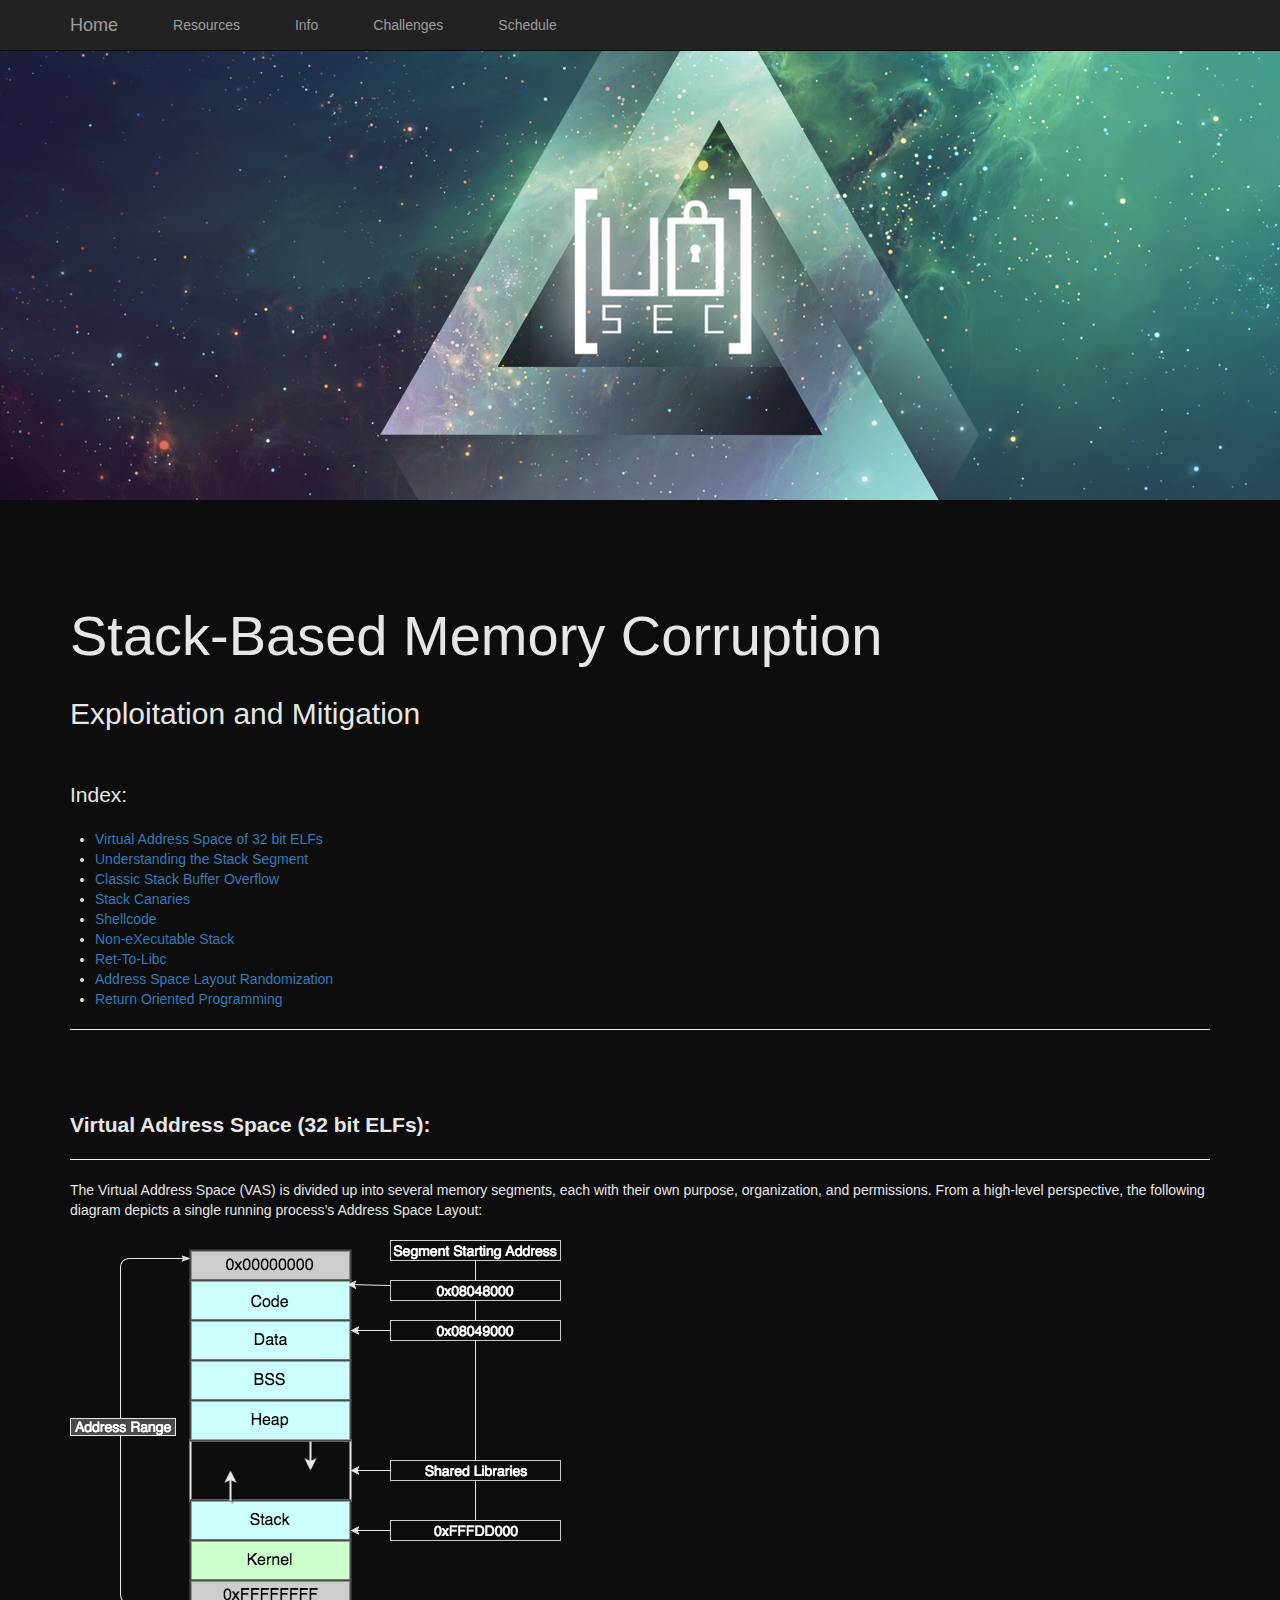
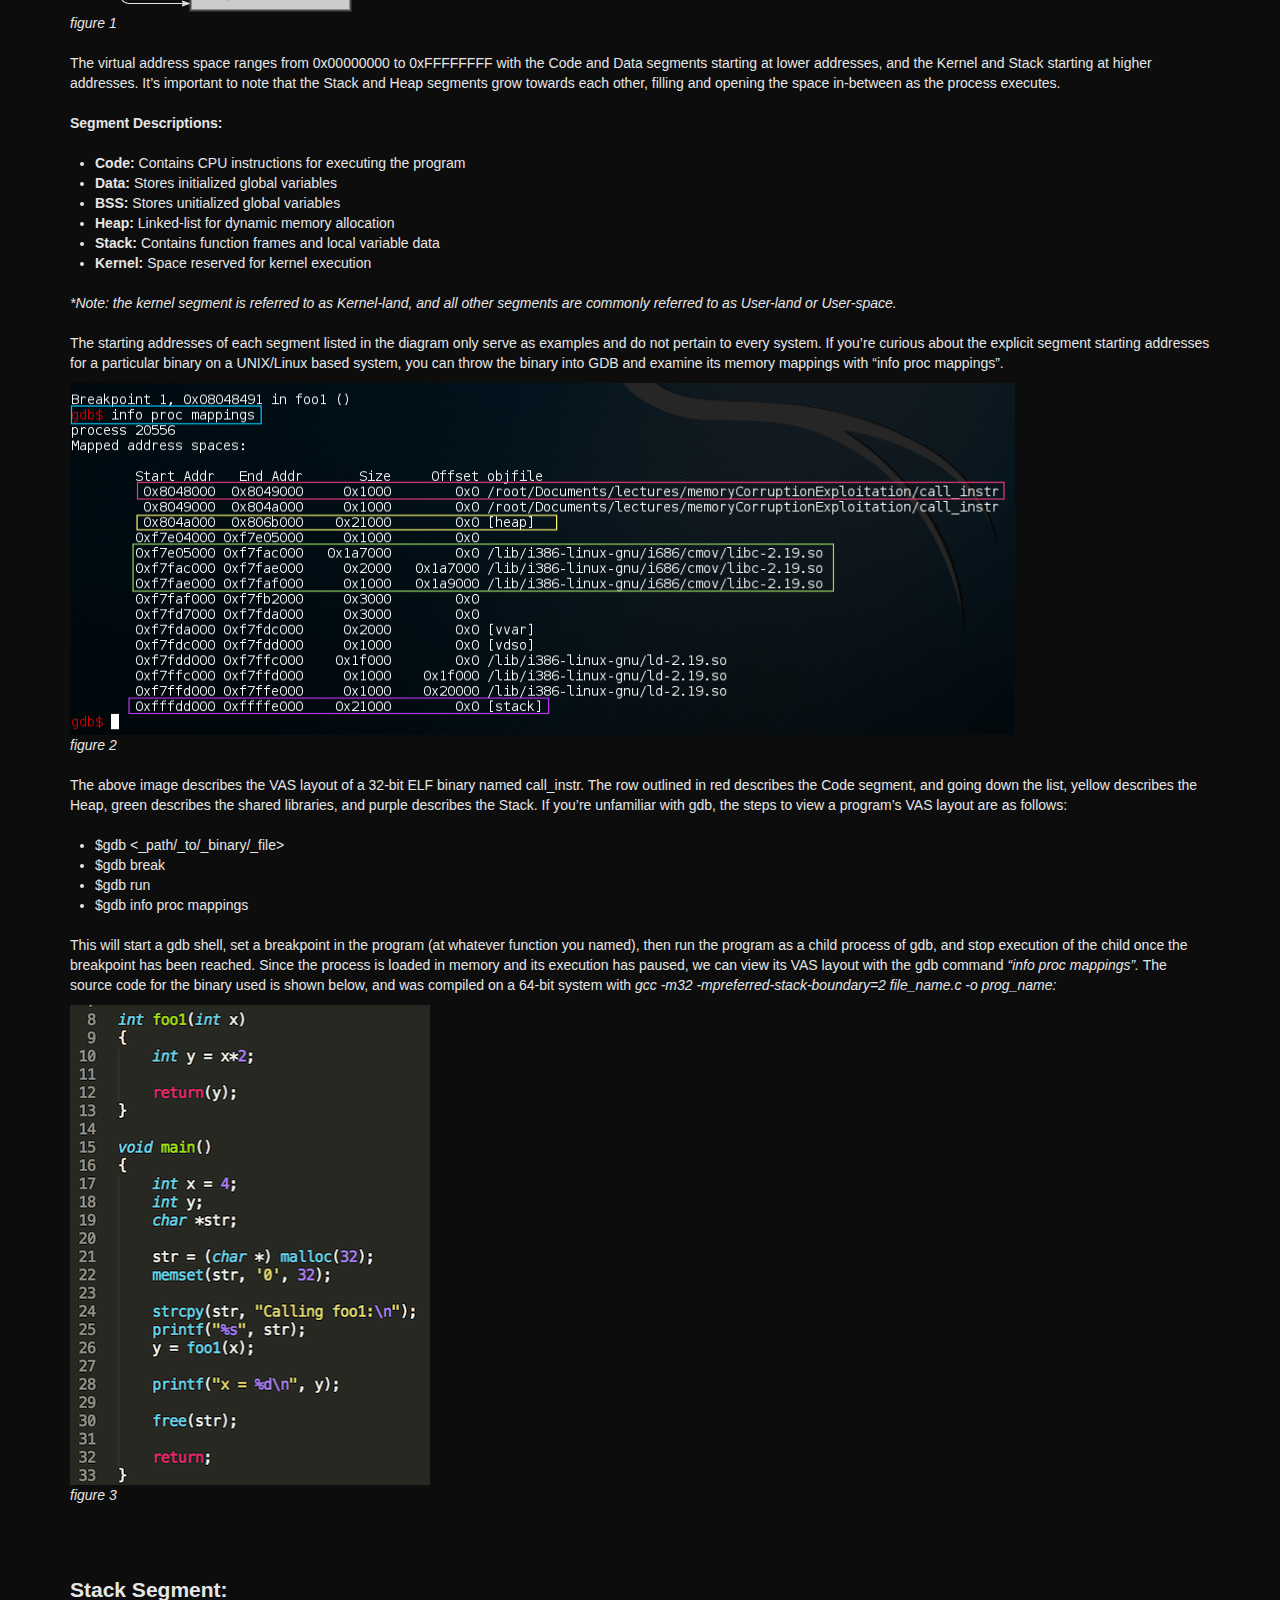
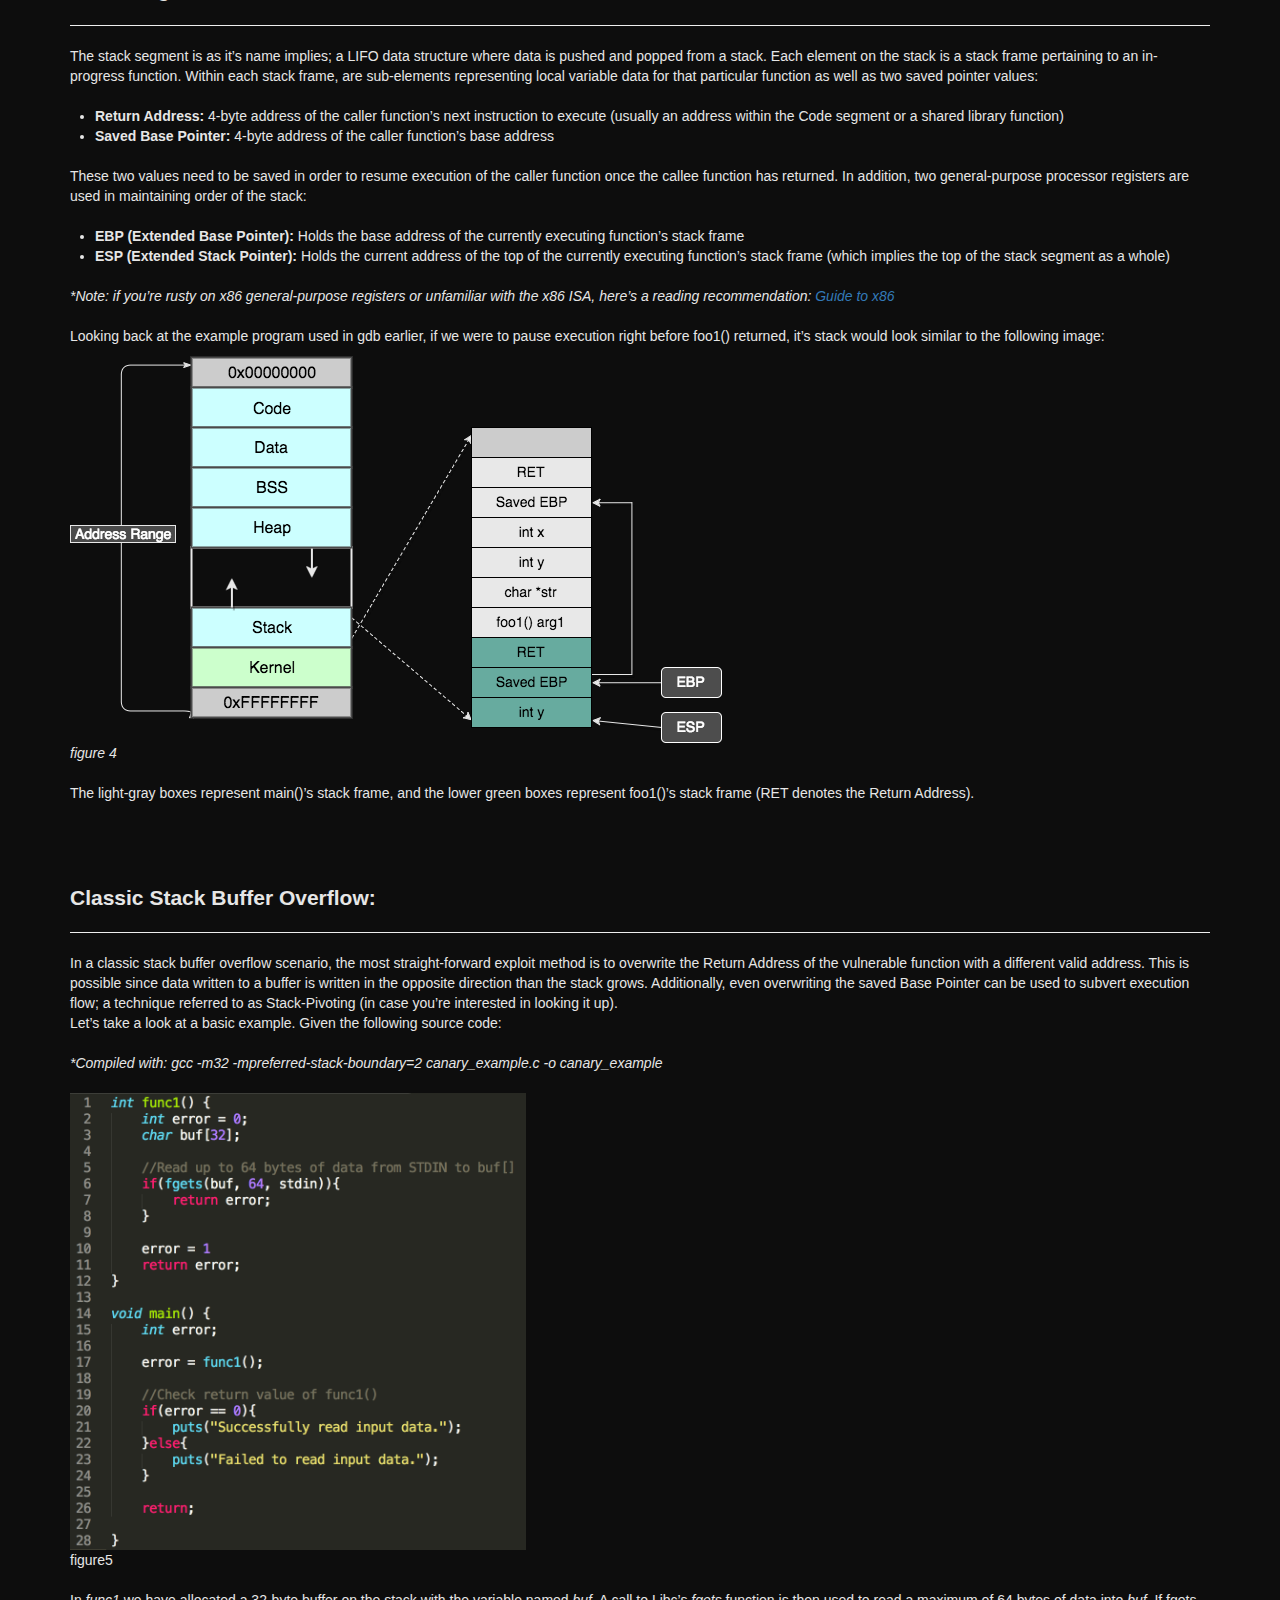
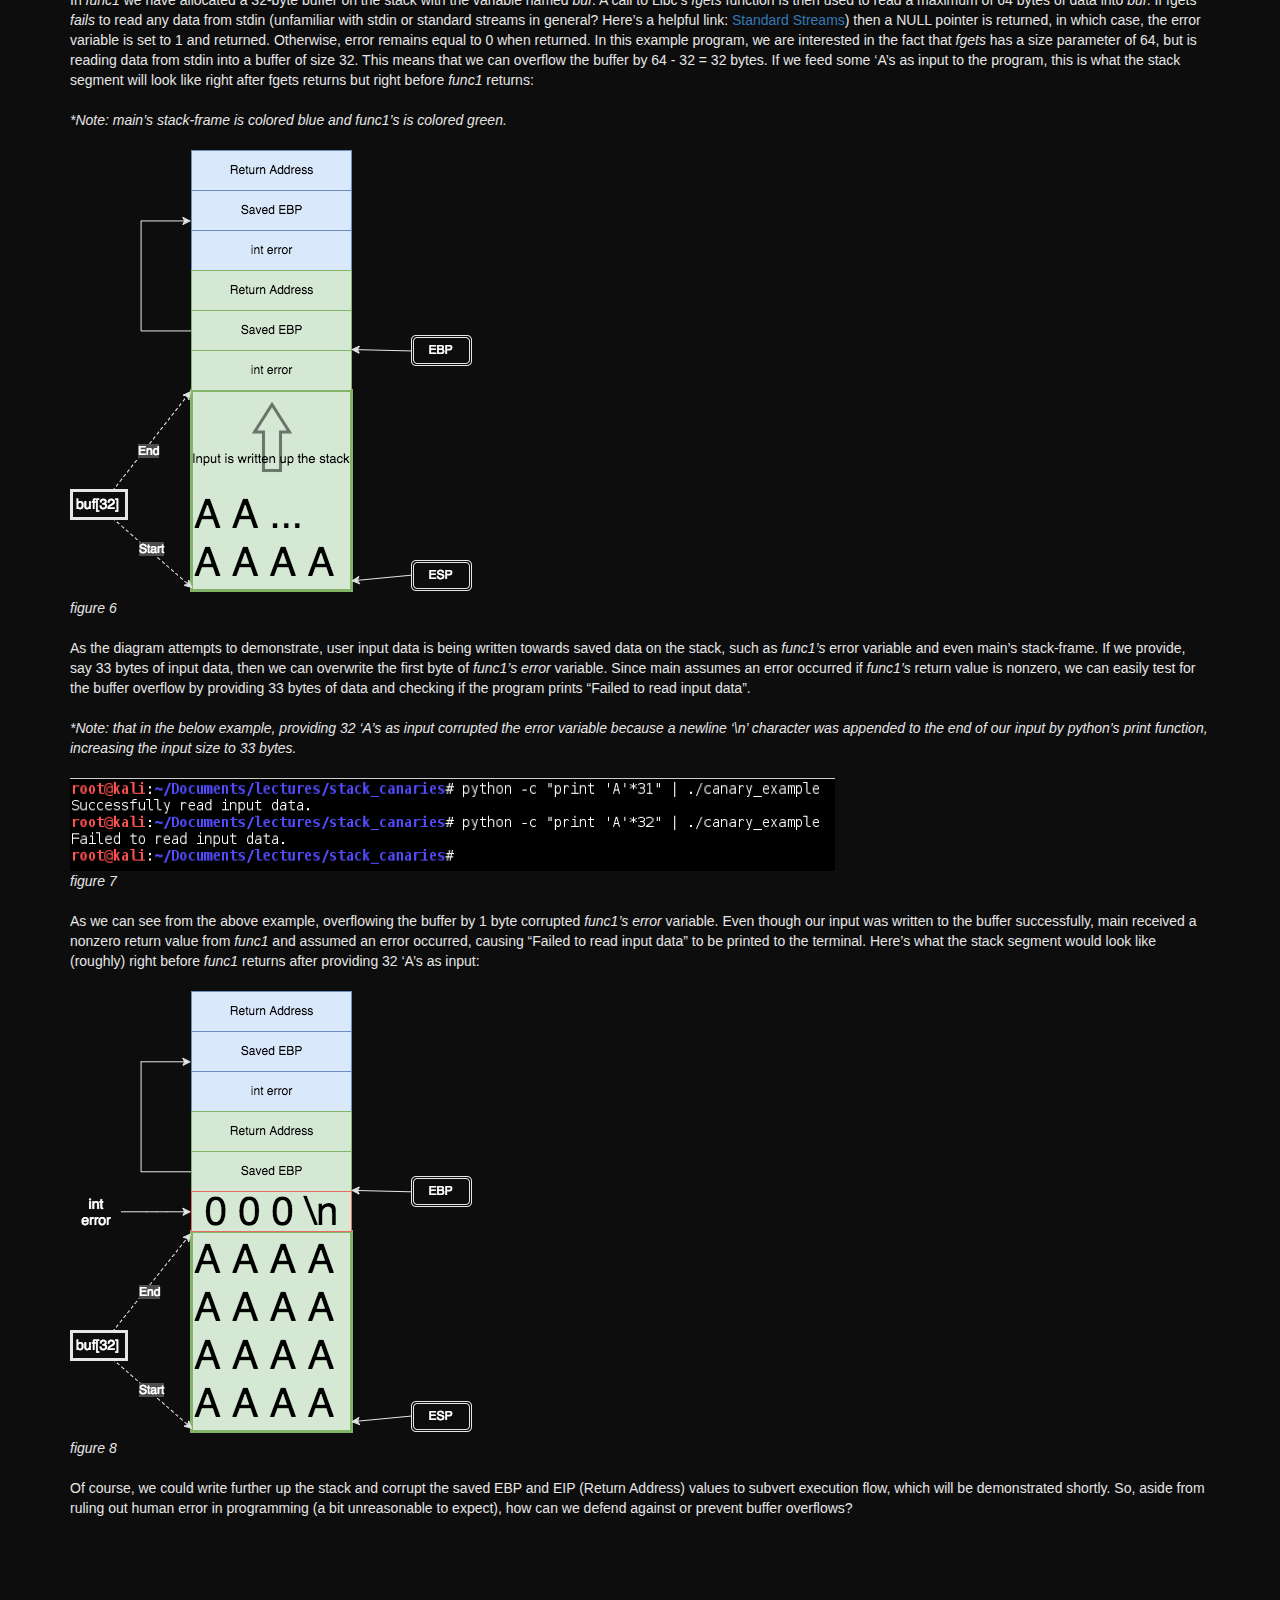
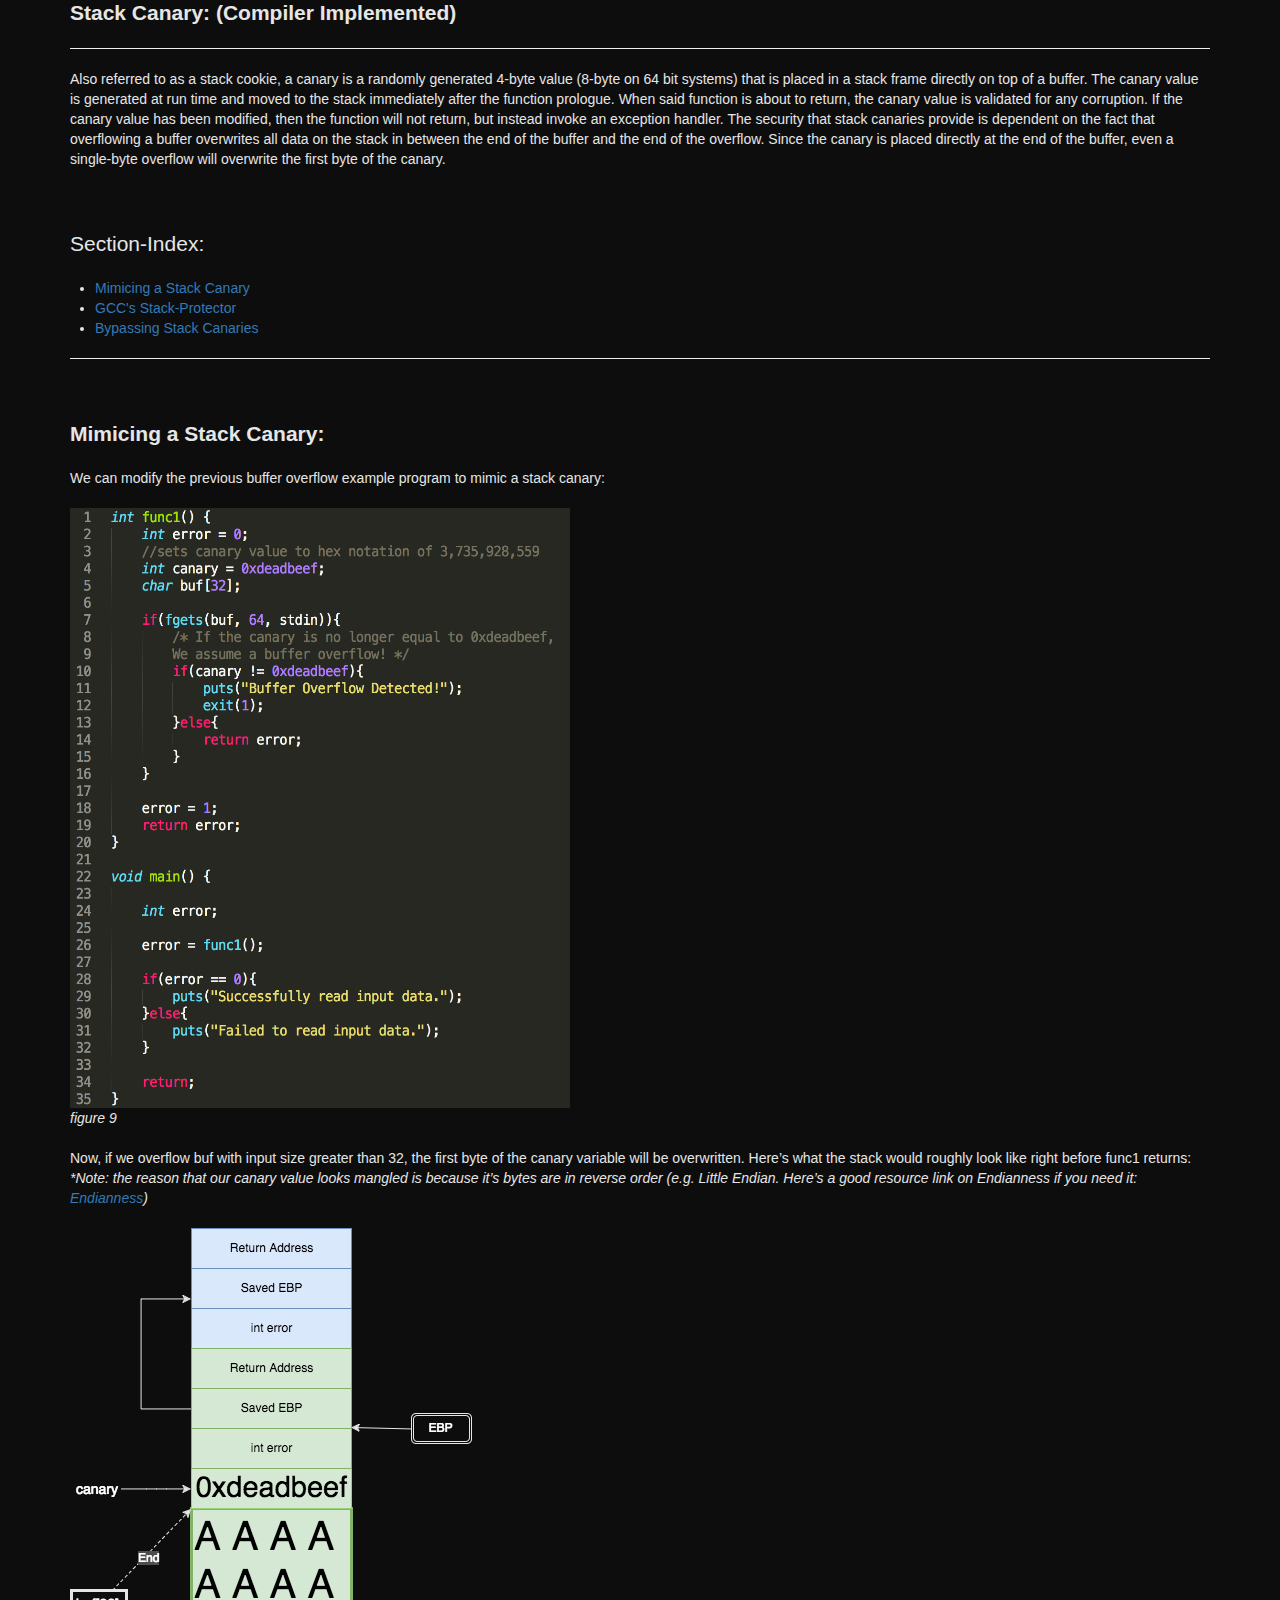
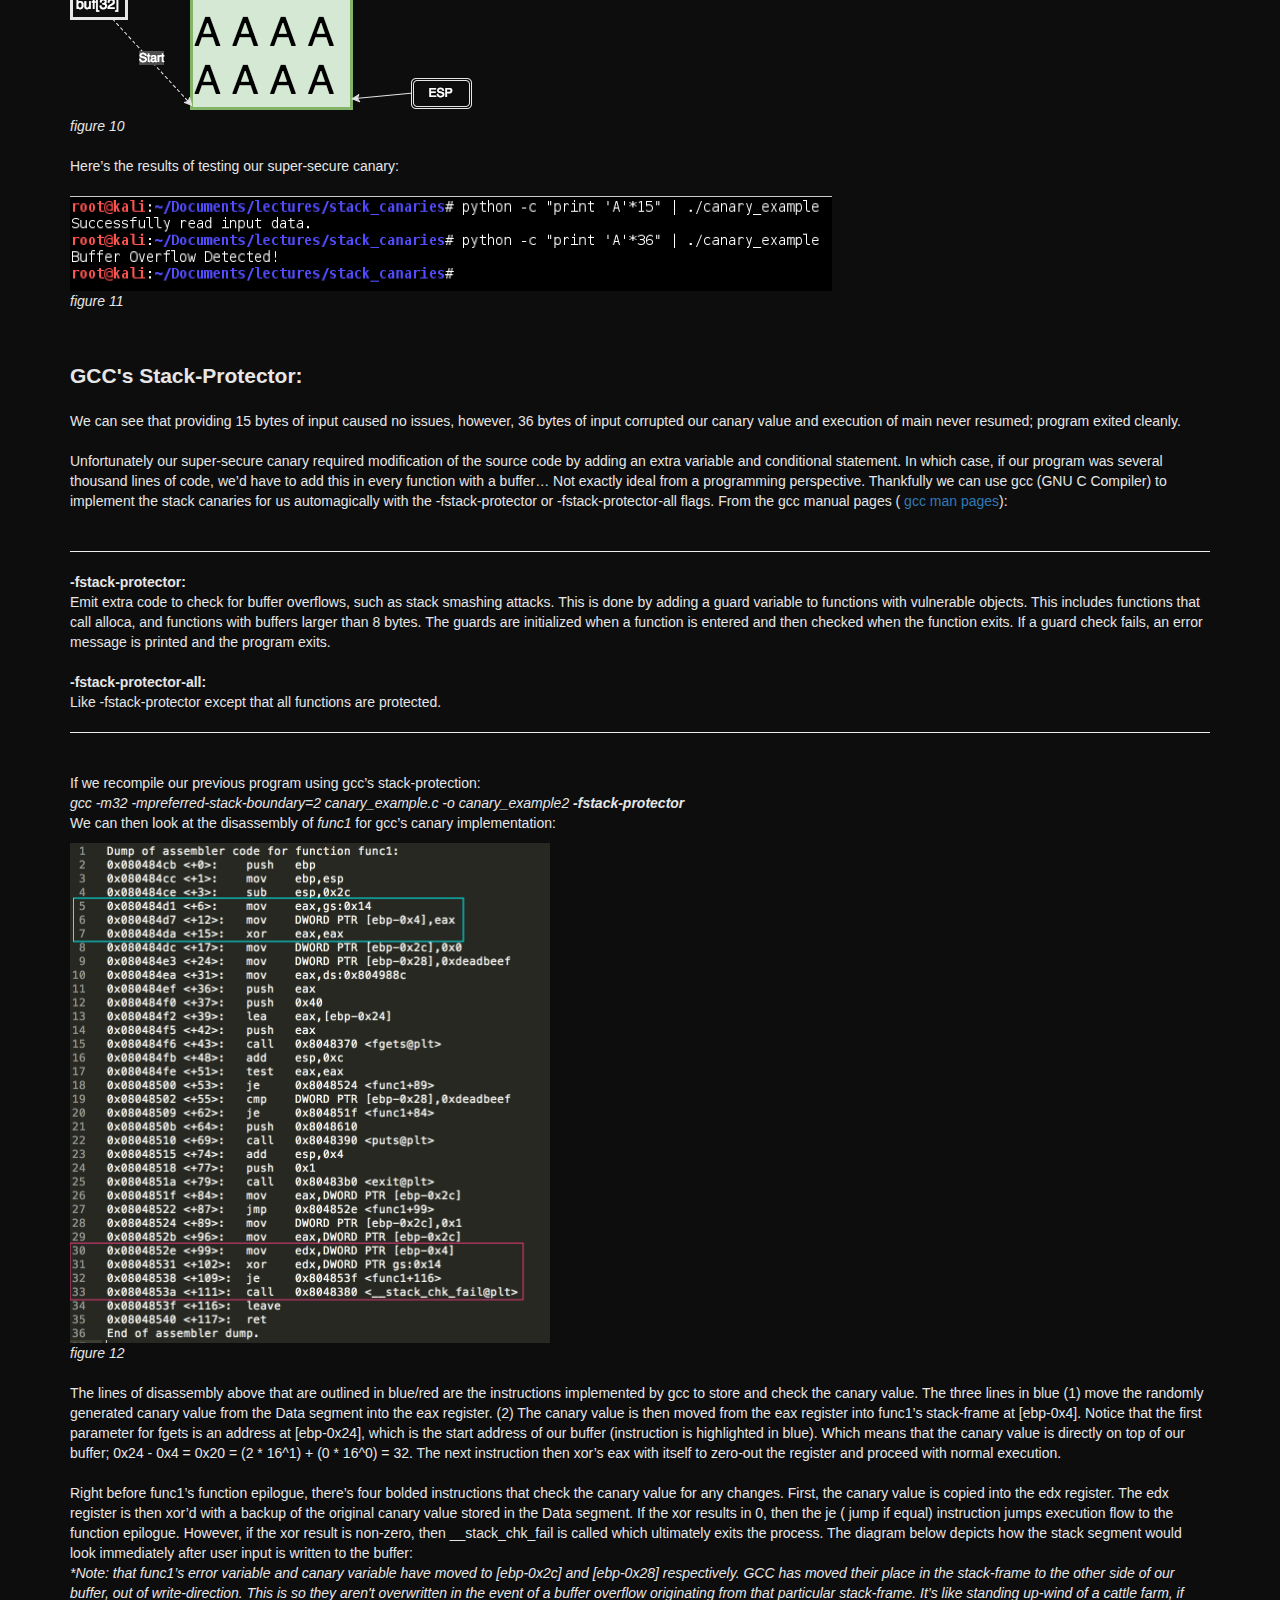
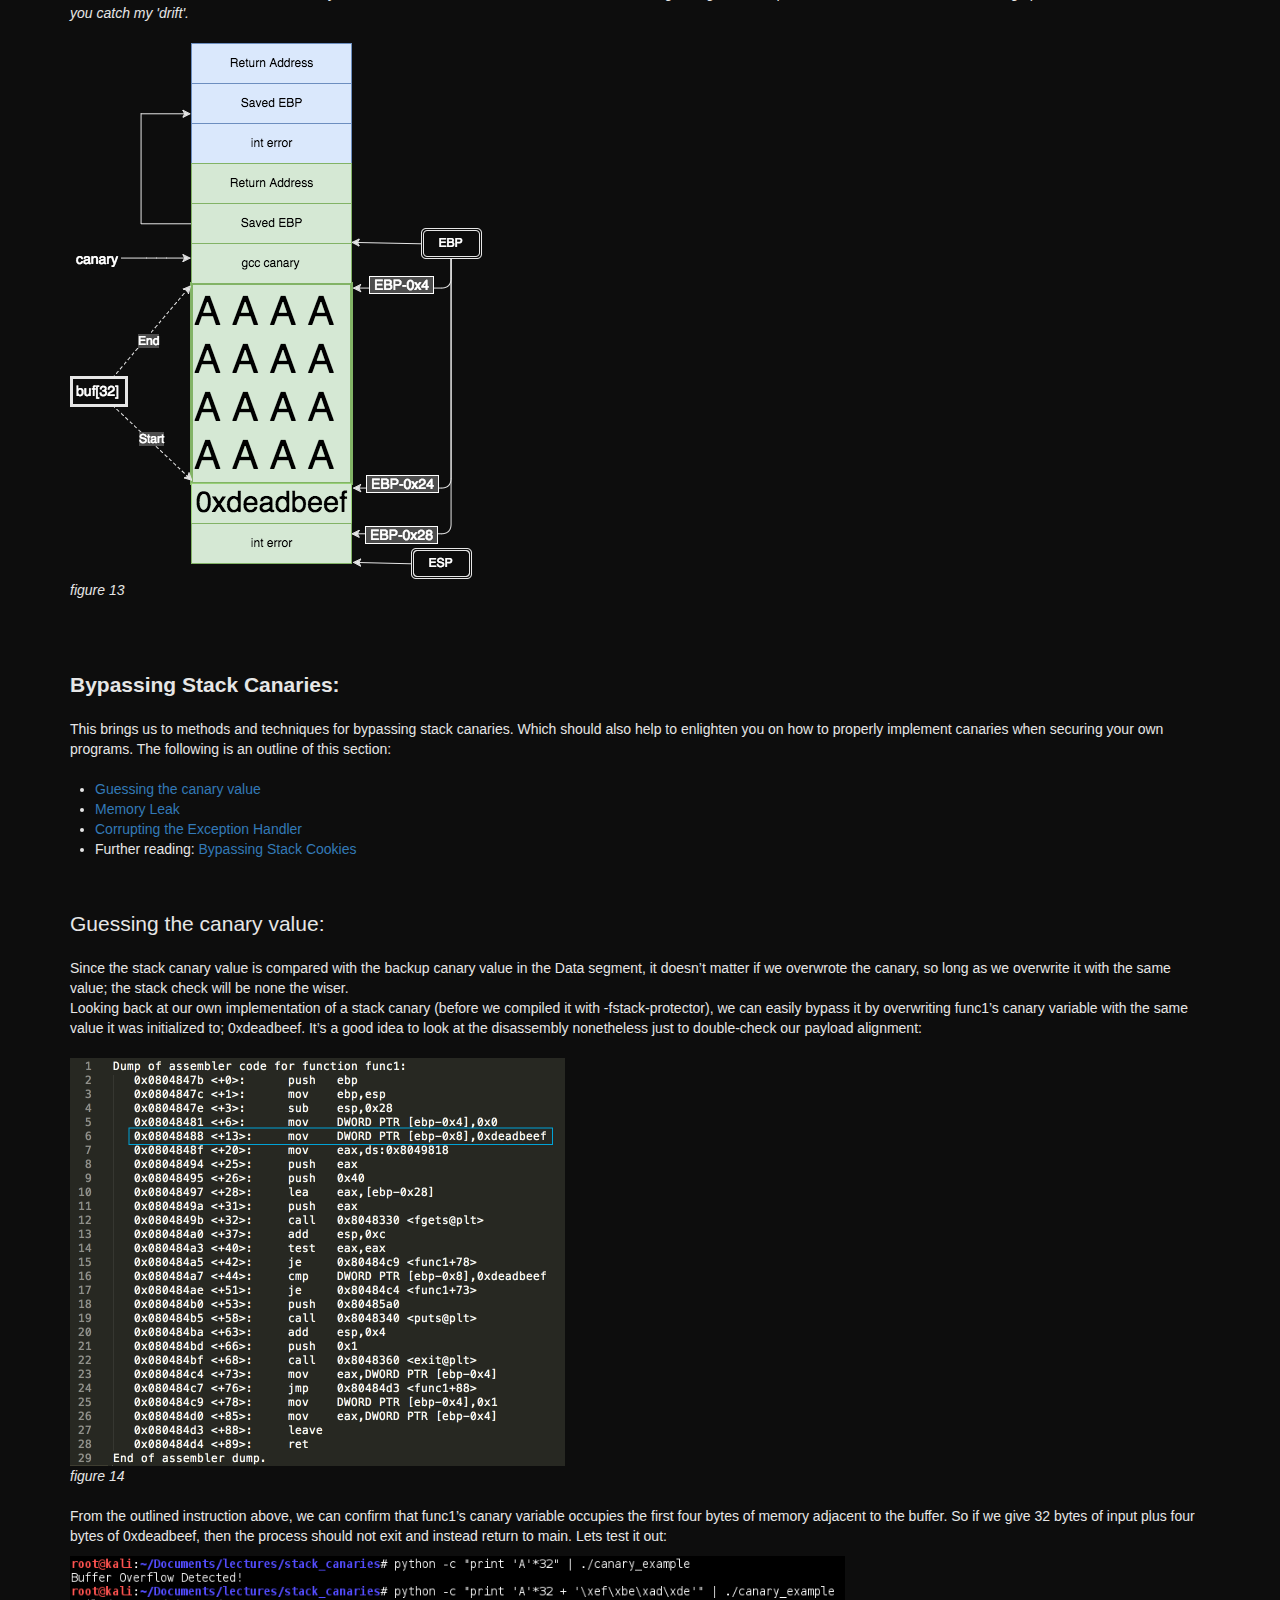
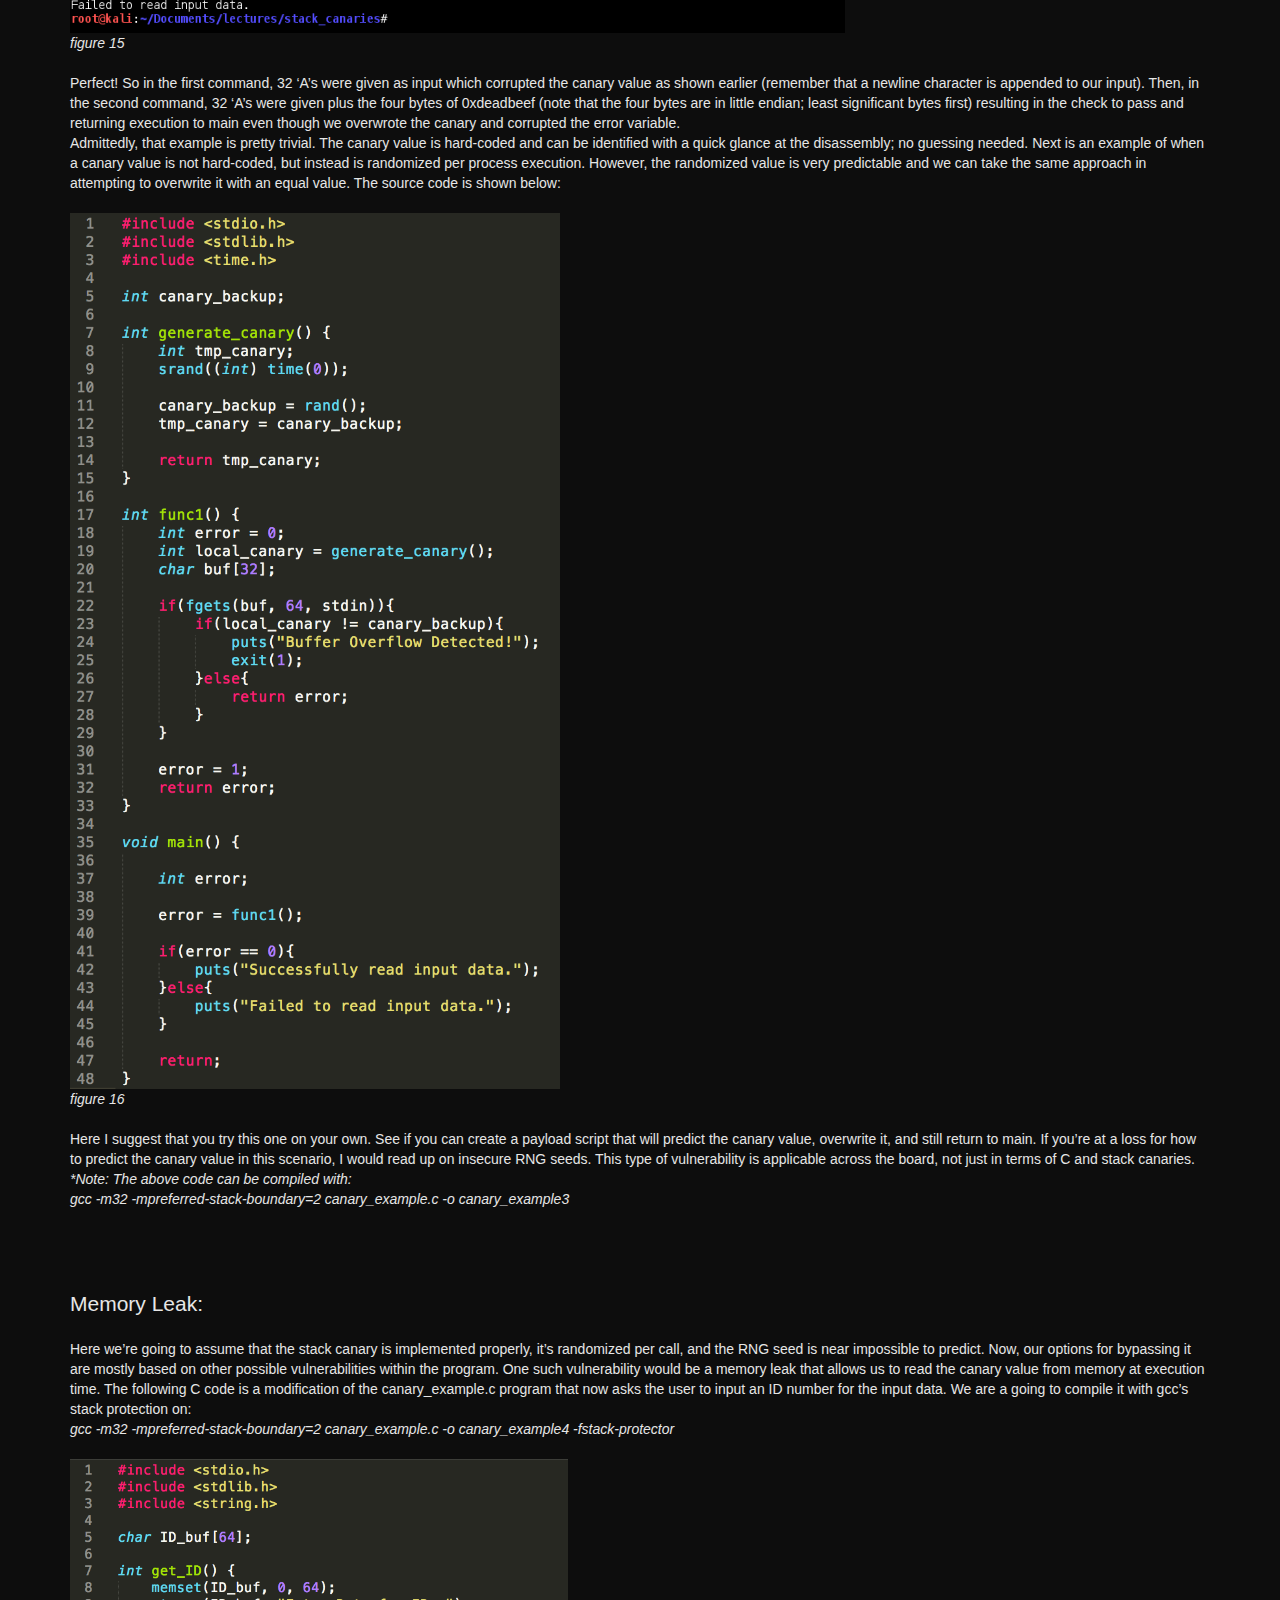
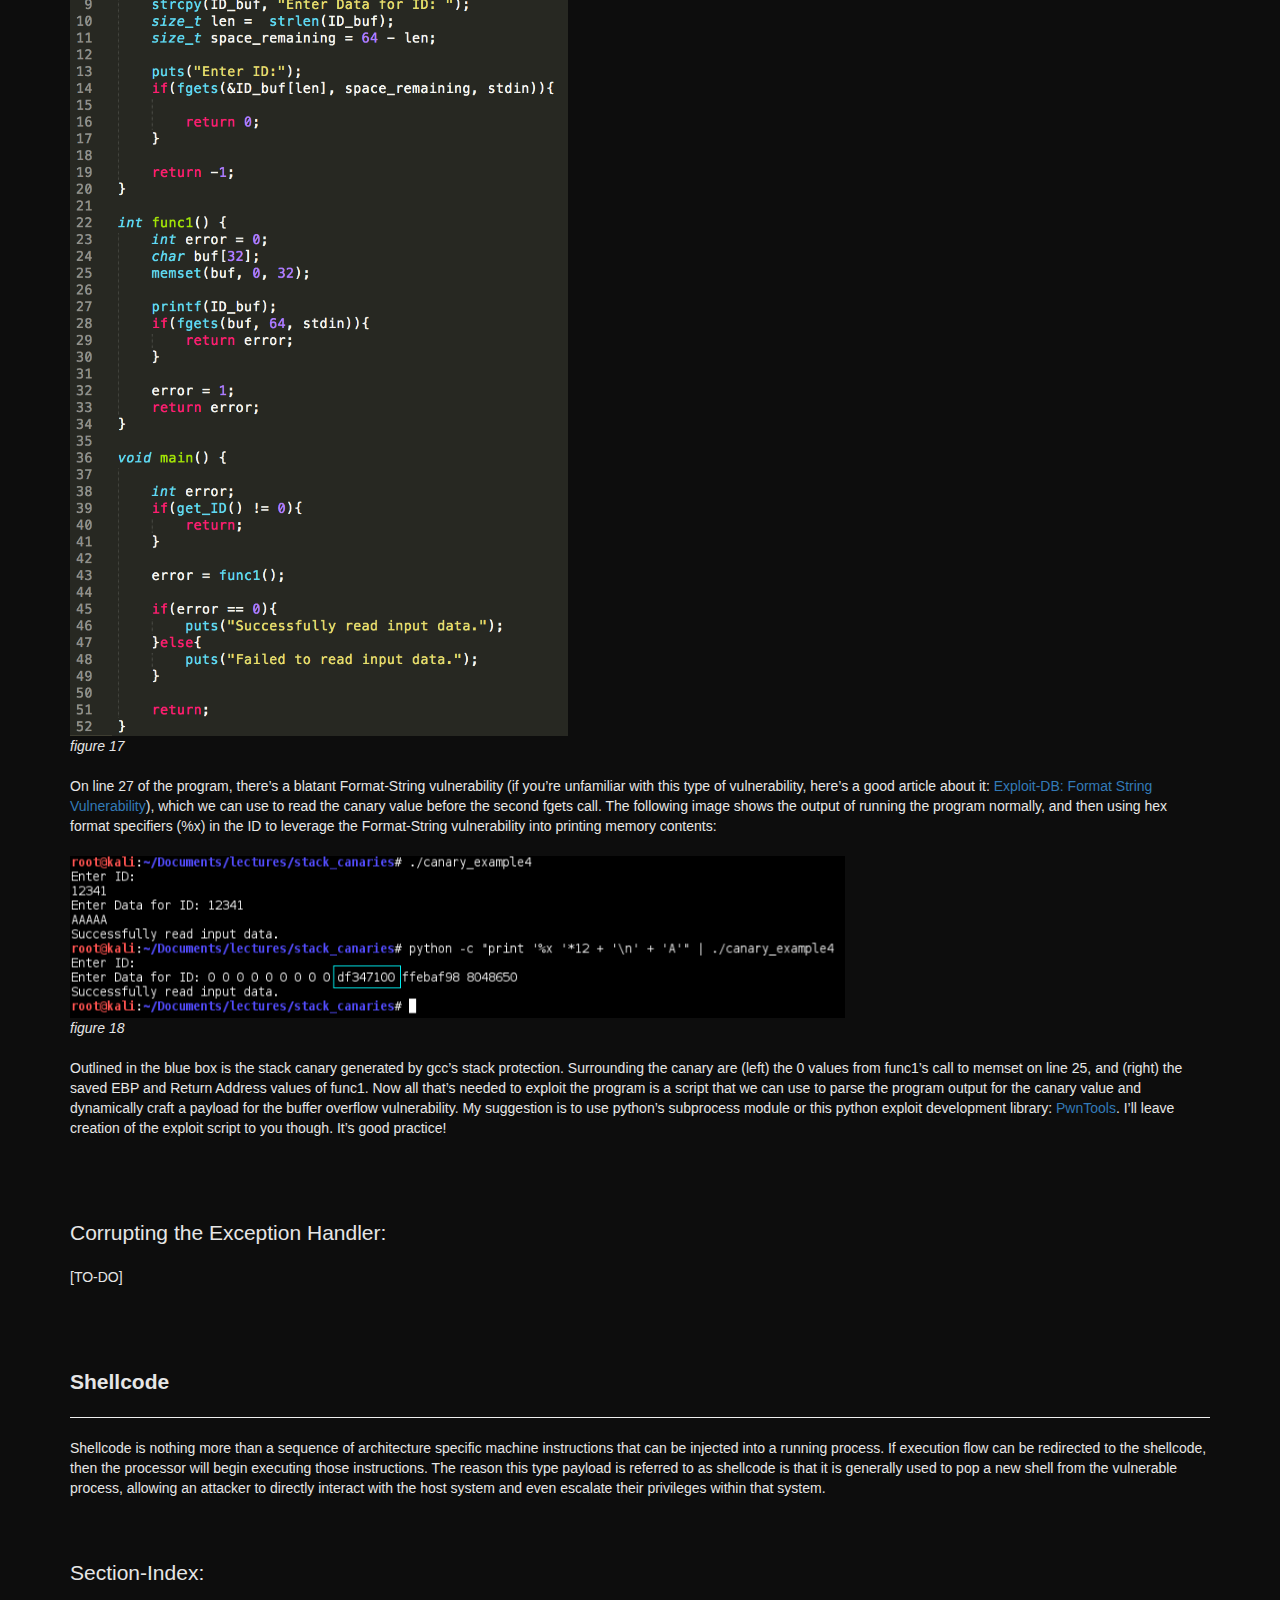
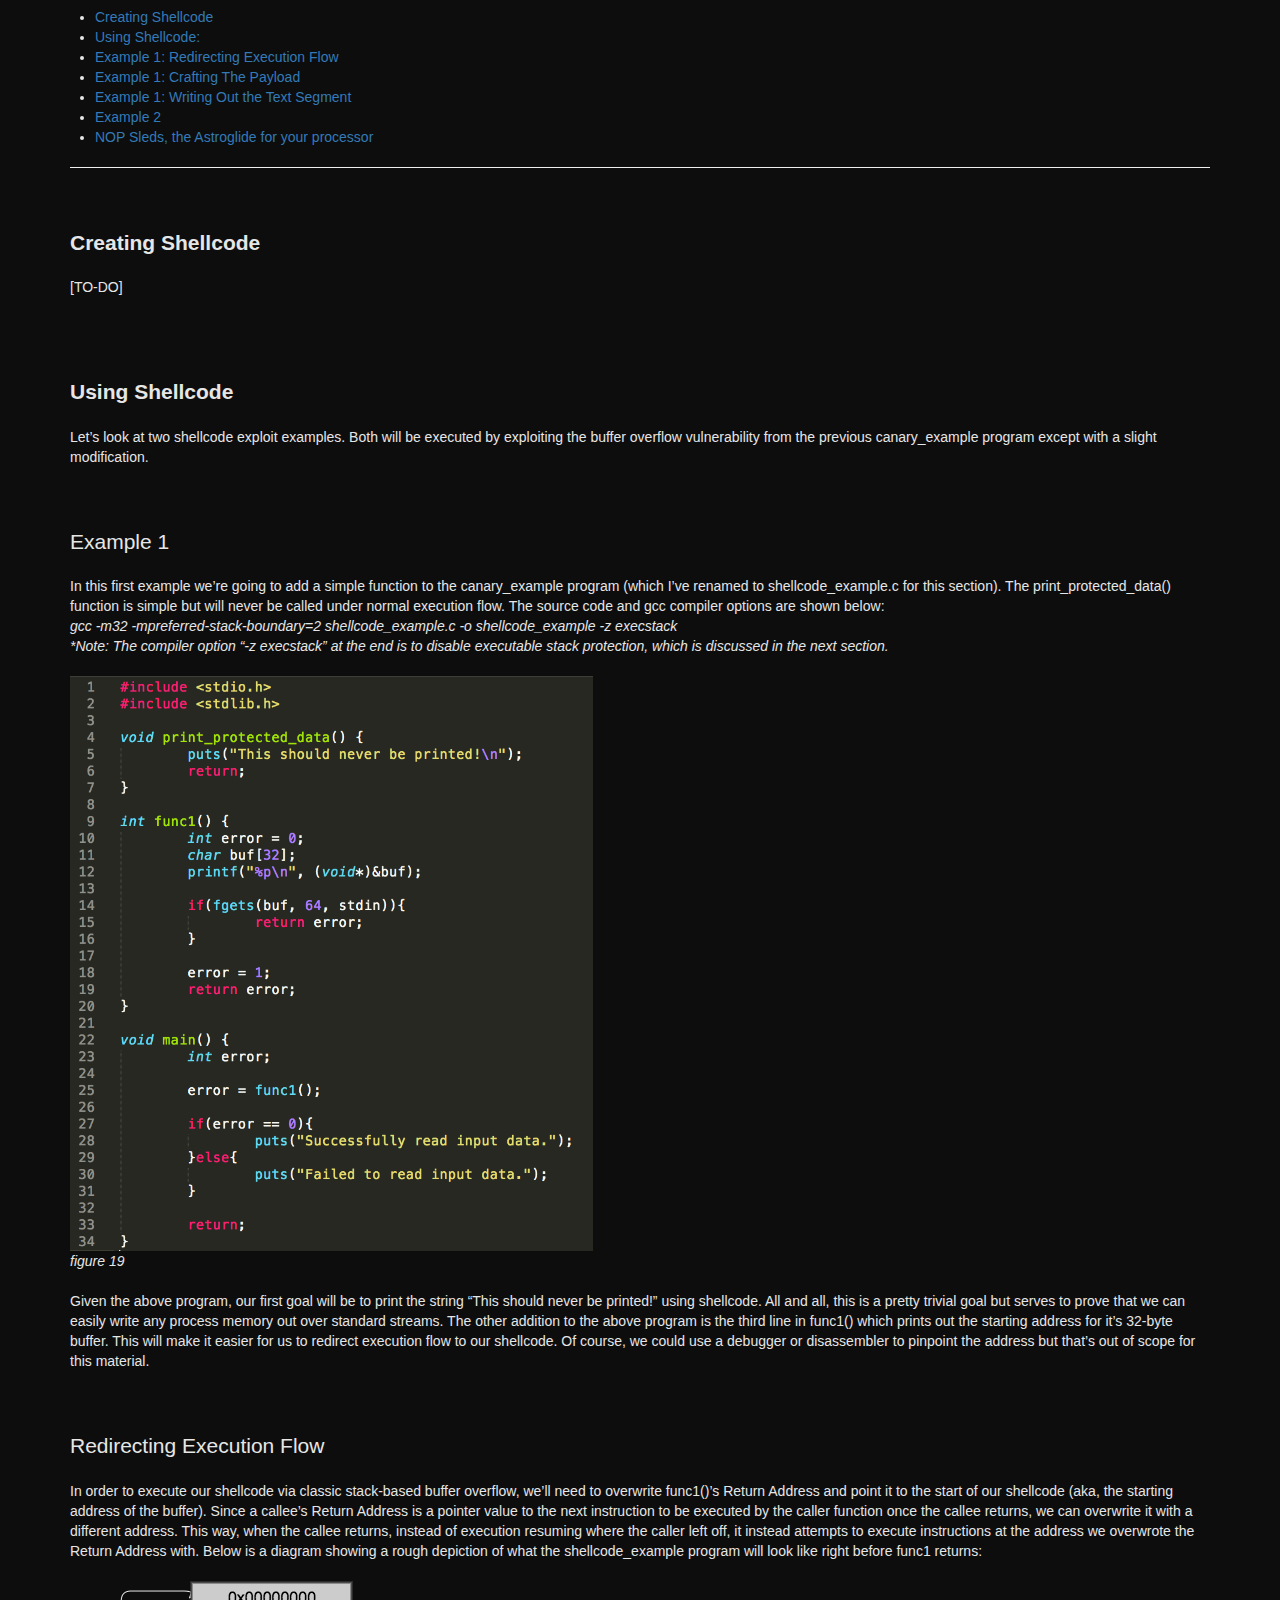
<file: stack-based-mem-corruption.html>
<!DOCTYPE html>
<html lang="en">

<head>

    <meta charset="utf-8">
    <meta http-equiv="X-UA-Compatible" content="IE=edge">
    <meta name="viewport" content="width=device-width, initial-scale=1">
    <meta name="description" content="">
    <meta name="author" content="">

    <title>UOSec</title>

    <!-- Bootstrap Core CSS -->
    <link href="../css/bootstrap.min.css" rel="stylesheet">

    <!-- Custom CSS -->
    <link href="../css/resources.css" rel="stylesheet">

</head>

<body>

    <!-- Navigation -->
    <nav class="navbar navbar-inverse navbar-fixed-top" role="navigation">
        <div class="container">
            <!-- Brand and toggle get grouped for better mobile display -->
            <div class="navbar-header">
                <button type="button" class="navbar-toggle" data-toggle="collapse" data-target="#bs-example-navbar-collapse-1">
                    <span class="sr-only">Toggle navigation</span>
                    <span class="icon-bar"></span>
                    <span class="icon-bar"></span>
                    <span class="icon-bar"></span>
                </button>
                <a class="navbar-brand" href="index.html">Home</a>
            </div>
            <!-- Collect the nav links, forms, and other content for toggling -->
            <div class="collapse navbar-collapse" id="bs-example-navbar-collapse-1">
                <ul class="nav navbar-nav">
                        <li>
                                <a href="../resources.html">Resources</a>
                        </li>
                    <li>
                        <a href="../info.html">Info</a>
                    </li>
                    <li>
                        <a href="../challenges.html">Challenges</a>
                    </li>
                    <li>
                        <a href="../schedule.html">Schedule</a>
                    </li>
                </ul>
            </div>
            <!-- /.navbar-collapse -->
        </div>
        <!-- /.container -->
    </nav>

    <header class="image-bg-fluid-height">
        <img class="img-responsive img-center" src="../Images/UOSEC_logo2.png" alt="">
    </header>

    <!-- Content Section -->
    <section>
        <div class="container">
            <div class="row">
                <div class="col-lg-12">
                    <h1 class="section-heading">Stack-Based Memory Corruption</h1>
                    <h2>Exploitation and Mitigation</h2>
                    <br>
                    <p class="lead section-lead">Index:</p>
                    <p class="section-lead">
                    <li><a href="#VASpace">Virtual Address Space of 32 bit ELFs</a></li>
                    <li><a href="#StackSegment">Understanding the Stack Segment</a></li>
                    <li><a href="#ClassicStackBufferOverflow">Classic Stack Buffer Overflow</li>
                    <li><a href="#StackCanary">Stack Canaries</a></li>
                    <li><a href="#Shellcode">Shellcode</a></li>
                    <li><a href="#YourMomsAdirtyBit">Non-eXecutable Stack</a></li>
                    <li><a href="#Ret2Libc">Ret-To-Libc</a></li>
                    <li><a href="#ASLR">Address Space Layout Randomization</a></li>
                    <li><a href="#ROPing">Return Oriented Programming</a></li>
                    </p>
                    <hr>
                    
                    <div id="VASpace"><br><br></div>
                    <p class="lead section-lead"><b>Virtual Address Space (32 bit ELFs):</b></p>
                    <hr>
                    <p class="section-lead">The Virtual Address Space (VAS) is divided up into several memory segments, each with their own purpose, organization, and permissions. From a high-level perspective, the following diagram depicts a single running process’s Address Space Layout:
                    </p>
                    <img src="../Images/lecture_note_images/stack-based-mem-corruption/figure1.png" alt="figure1">
                    <p><i>figure 1</i></p>
                    <p class="section-lead">The virtual address space ranges from 0x00000000 to 0xFFFFFFFF with the Code and Data segments starting at lower addresses, and the Kernel and Stack starting at higher addresses. It’s important to note that the Stack and Heap segments grow towards each other, filling and opening the space in-between as the process executes.<br><br>
                    <b>Segment Descriptions:</b>
                    <li><b>Code: </b>Contains CPU instructions for executing the program</li>
                    <li><b>Data: </b>Stores initialized global variables</li>
                    <li><b>BSS: </b>Stores unitialized global variables</li>
                    <li><b>Heap: </b>Linked-list for dynamic memory allocation</li>
                    <li><b>Stack: </b>Contains function frames and local variable data</li>
                    <li><b>Kernel: </b>Space reserved for kernel execution</li>
                    <br>
                    <i>*Note: the kernel segment is referred to as Kernel-land, and all other segments are commonly referred to as User-land or User-space.</i>
                    <br><br>
                    The starting addresses of each segment listed in the diagram only serve as examples and do not pertain to every system. If you’re curious about the explicit segment starting addresses for a particular binary on a UNIX/Linux based system, you can throw the binary into GDB and examine its memory mappings with “info proc mappings”. </p>
                    <img src="../Images/lecture_note_images/stack-based-mem-corruption/figure2.png" alt="figure2" width="945" height="352">
                    <p><i>figure 2</i></p>
                    <p class="section-lead">The above image describes the VAS layout of a 32-bit ELF binary named call_instr. The row outlined in red describes the Code segment, and going down the list, yellow describes the Heap, green describes the shared libraries, and purple describes the Stack. If you’re unfamiliar with gdb, the steps to view a program’s VAS layout are as follows:
                    <li>$gdb <_path/_to/_binary/_file></li>
                    <li>$gdb break <some_function_name></li>
                    <li>$gdb run</li>
                    <li>$gdb info proc mappings</li>
                    <br>
                    This will start a gdb shell, set a breakpoint in the program (at whatever function you named), then run the program as a child process of gdb, and stop execution of the child once the breakpoint has been reached. Since the process is loaded in memory and its execution has paused, we can view its VAS layout with the gdb command <i>“info proc mappings”.</i> The source code for the binary used is shown below, and was compiled on a 64-bit system with <i>gcc -m32 -mpreferred-stack-boundary=2 file_name.c -o prog_name:</i></p>
                    <img src="../Images/lecture_note_images/stack-based-mem-corruption/figure3.png" alt="figure3" width="360" height="480">
                    <p><i>figure 3</i></p>


                    <div id="StackSegment"><br><br></div>
                    <p class="lead section-lead"><b>Stack Segment: </b></p>
                    <hr>
                    <p class="section-lead">The stack segment is as it’s name implies; a LIFO data structure where data is pushed and popped from a stack. Each element on the stack is a stack frame pertaining to an in-progress function. Within each stack frame, are sub-elements representing local variable data for that particular function as well as two saved pointer values:
                    <li><b>Return Address: </b>4-byte address of the caller function’s next instruction to execute (usually an address within the Code segment or a shared library function)</li>
                    <li><b>Saved Base Pointer: </b>4-byte address of the caller function’s base address</li>
                    <br>
                    These two values need to be saved in order to resume execution of the caller function once the callee function has returned. In addition, two general-purpose processor registers are used in maintaining order of the stack:
                    <br><br>
                    <li><b>EBP (Extended Base Pointer): </b>Holds the base address of the currently executing function’s stack frame</li>
                    <li><b>ESP (Extended Stack Pointer): </b>Holds the current address of the top of the currently executing function’s stack frame (which implies the top of the stack segment as a whole)</li>
                    <br>
                    <i>*Note:  if you’re rusty on x86 general-purpose registers or unfamiliar with the x86 ISA, here’s a reading recommendation: <a href="http://www.cs.virginia.edu/~evans/cs216/guides/x86.html">Guide to x86</a></i>
                    <br><br>
                    Looking back at the example program used in gdb earlier, if we were to pause execution right before foo1() returned, it’s stack would look similar to the following image:</p>
                    <img src="../Images/lecture_note_images/stack-based-mem-corruption/figure4.png" alt="figure4">
                    <p><i>figure 4</i></p>

                    <p class="section-lead">The light-gray boxes represent main()’s stack frame, and the lower green boxes represent foo1()’s stack frame (RET denotes the Return Address).</p>
                    

                    <div id="ClassicStackBufferOverflow"><br><br></div>
                    <p class="lead section-lead"><b>Classic Stack Buffer Overflow: </b></p>
                    <hr>
                    <p class="section-lead">In a classic stack buffer overflow scenario, the most straight-forward exploit method is to overwrite the Return Address of the vulnerable function with a different valid address. This is possible since data written to a buffer is written in the opposite direction than the stack grows. Additionally, even overwriting the saved Base Pointer can be used to subvert execution flow; a technique referred to as Stack-Pivoting (in case you’re interested in looking it up).
                    <br>
                    Let’s take a look at a basic example. Given the following source code:
                    <br><br>
                    <i>*Compiled with: gcc -m32 -mpreferred-stack-boundary=2 canary_example.c -o canary_example</i></p>
                    <img src="../Images/lecture_note_images/stack-based-mem-corruption/figure5.png" alt="figure5" width="40%" height="40%">
                    <p>figure5</p>

                    <p class="section-lead">In <i>func1</i> we have allocated a 32-byte buffer on the stack with the variable named <i>buf</i>. A call to Libc’s <i>fgets</i> function is then used to read a maximum of 64 bytes of data into <i>buf</i>. If fgets <i>fails</i> to read any data from stdin (unfamiliar with stdin or standard streams in general? Here’s a helpful link: <a href="http://bfy.tw/AoYs">Standard Streams</a>) then a NULL pointer is returned, in which case, the error variable is set to 1 and returned. Otherwise, error remains equal to 0 when returned. In this example program, we are interested in the fact that <i>fgets</i> has a size parameter of 64, but is reading data from stdin into a buffer of size 32. This means that we can overflow the buffer by 64 - 32 = 32 bytes. If we feed some ‘A’s as input to the program, this is what the stack segment will look like right after fgets returns but right before <i>func1</i> returns:
                    <br><br>
                    <i>*Note: main’s stack-frame is colored blue and func1’s is colored green.</i></p>
                    <img src="../Images/lecture_note_images/stack-based-mem-corruption/figure6.png" alt="figure6">
                    <p><i>figure 6</i></p>

                    <p class="section-lead">As the diagram attempts to demonstrate, user input data is being written towards saved data on the stack, such as <i>func1’s</i> error variable and even main’s stack-frame. If we provide, say 33 bytes of input data, then we can overwrite the first byte of <i>func1’s error</i> variable. Since main assumes an error occurred if <i>func1’s</i> return value is nonzero, we can easily test for the buffer overflow by providing 33 bytes of data and checking if the program prints “Failed to read input data”.
                    <br><br>
                    <i>*Note: that in the below example, providing 32 ‘A’s as input corrupted the error variable because a newline ‘\n’  character was appended to the end of our input by python’s print function, increasing the input size to 33 bytes.</i></p>
                    <img src="../Images/lecture_note_images/stack-based-mem-corruption/figure7.png" alt="figure7" width="765" height="93">
                    <p><i>figure 7</i></p>

                    <p class="section-lead">As we can see from the above example, overflowing the buffer by 1 byte corrupted <i>func1’s error</i> variable. Even though our input was written to the buffer successfully, main received a nonzero return value from <i>func1</i> and assumed an error occurred, causing “Failed to read input data” to be printed to the terminal. Here’s what the stack segment would look like (roughly) right before <i>func1</i> returns after providing 32 ‘A’s as input:</p>
                    <img src="../Images/lecture_note_images/stack-based-mem-corruption/figure8.png" alt="figure8">
                    <p><i>figure 8</i></p>

                    <p class="section-lead">Of course, we could write further up the stack and corrupt the saved EBP and EIP (Return Address) values to subvert execution flow, which will be demonstrated shortly. So, aside from ruling out human error in programming (a bit unreasonable to expect), how can we defend against or prevent buffer overflows?</p>
                    

                    <div id="StackCanary"><br><br></div>
                    <p class="lead section-lead"><b>Stack Canary: (Compiler Implemented)</b></p>
                    <hr>
                    <p class="section-lead">Also referred to as a stack cookie, a canary is a randomly generated 4-byte value (8-byte on 64 bit systems) that is placed in a stack frame directly on top of a buffer. The canary value is generated at run time and moved to the stack immediately after the function prologue. When said function is about to return, the canary value is validated for any corruption. If the canary value has been modified, then the function will not return, but instead invoke an exception handler. The security that stack canaries provide is dependent on the fact that overflowing a buffer overwrites all data on the stack in between the end of the buffer and the end of the overflow. Since the canary is placed directly at the end of the buffer, even a single-byte overflow will overwrite the first byte of the canary.</p>
                    <br>
                    <p class="lead section-lead">Section-Index:</p>
                    <p class="section-lead">
                    <li><a href="#Mimicing">Mimicing a Stack Canary</a></li>
                    <li><a href="#Stack-Protector">GCC's Stack-Protector</a></li>
                    <li><a href="#BypassingCanaries">Bypassing Stack Canaries</a></li>
                    </p>
                    <hr>
                    <br>
                    <p id="Mimicing" class="lead section-lead"><b>Mimicing a Stack Canary:</b></p>
                    <p class="section-lead">
                    We can modify the previous buffer overflow example program to mimic a stack canary:</p>
                    <img src="../Images/lecture_note_images/stack-based-mem-corruption/figure9.png" alt="figure3" width="500" height="600">
                    <p><i>figure 9</i></p>

                    <p class="section-lead">Now, if we overflow buf with input size greater than 32, the first byte of the canary variable will be overwritten. Here’s what the stack would roughly look like right before func1 returns:
                    <i>*Note: the reason that our canary value looks mangled is because it’s bytes are in reverse order (e.g. Little Endian. Here’s a good resource link on Endianness if you need it: <a href="http://bfy.tw/39vC">Endianness</a>)</i></p>
                    <img src="../Images/lecture_note_images/stack-based-mem-corruption/figure10.png" alt="figure10">
                    <p><i>figure 10</i></p>

                    <p class="section-lead">Here’s the results of testing our super-secure canary:</p>
                    <img src="../Images/lecture_note_images/stack-based-mem-corruption/figure11.png" alt="figure11" width="762" height="95">
                    <p><i>figure 11</i></p>
                    <br>

                    <p id="Stack-Protector" class="lead section-lead"><b>GCC's Stack-Protector:</b></p>
                    <p class="section-lead">We can see that providing 15 bytes of input caused no issues, however, 36 bytes of input corrupted our canary value and execution of main never resumed; program exited cleanly.<br><br>
                    Unfortunately our super-secure canary required modification of the source code by adding an extra variable and conditional statement. In which case, if our program was several thousand lines of code, we’d have to add this in every function with a buffer… Not exactly ideal from a programming perspective. Thankfully we can use gcc (GNU C Compiler) to implement the stack canaries for us automagically with the -fstack-protector or -fstack-protector-all flags. From the gcc manual pages ( <a href="https://linux.die.net/man/1/gcc">gcc man pages</a>):<br><br>
                    <hr>
                    <b>-fstack-protector: </b><br>
                    Emit extra code to check for buffer overflows, such as stack smashing attacks. This is done by adding a guard variable to functions with vulnerable objects. This includes functions that call alloca, and functions with buffers larger than 8 bytes. The guards are initialized when a function is entered and then checked when the function exits. If a guard check fails, an error message is printed and the program exits.<br><br>
                    <b>-fstack-protector-all: </b><br>
                    Like -fstack-protector except that all functions are protected.<hr><br>
                    If we recompile our previous program using gcc’s stack-protection:<br>
                    <i>gcc -m32 -mpreferred-stack-boundary=2 canary_example.c -o canary_example2 <b>-fstack-protector</b></i><br>
                    We can then look at the disassembly of <i>func1</i> for gcc’s canary implementation:</p>

                    <img src="../Images/lecture_note_images/stack-based-mem-corruption/figure12.png" alt="figure12" width="480" height="500">
                    <p><i>figure 12</i></p>

                    <p class="section-lead">The lines of disassembly above that are outlined in blue/red are the instructions implemented by gcc to store and check the canary value. The three lines in blue (1) move the randomly generated canary value from the Data segment into the eax register. (2) The canary value is then moved from the eax register into func1’s stack-frame at [ebp-0x4]. Notice that the first parameter for fgets is an address at [ebp-0x24], which is the start address of our buffer (instruction is highlighted in blue). Which means that the canary value is directly on top of our buffer; 0x24 - 0x4 = 0x20 = (2 * 16^1) + (0 * 16^0) = 32. The next instruction then xor’s eax with itself to zero-out the register and proceed with normal execution.
                    <br><br>
                    Right before func1’s function epilogue, there’s four bolded instructions that check the canary value for any changes. First, the canary value is copied into the edx register. The edx register is then xor’d with a backup of the original canary value stored in the Data segment. If the xor results in 0, then the je ( jump if equal) instruction jumps execution flow to the function epilogue. However, if the xor result is non-zero, then __stack_chk_fail is called which ultimately exits the process. The diagram below depicts how the stack segment would look immediately after user input is written to the buffer:
                    <br>
                    <i>*Note: that func1’s error variable and canary variable have moved to [ebp-0x2c] and [ebp-0x28] respectively. GCC has moved their place in the stack-frame to the other side of our buffer, out of write-direction. This is so they aren't overwritten in the event of a buffer overflow originating from that particular stack-frame. It’s like standing up-wind of a cattle farm, if you catch my 'drift'.</i></p>

                    <img src="../Images/lecture_note_images/stack-based-mem-corruption/figure13.png" alt="figure13">
                    <p><i>figure 13</i></p>
                    <br>
                    <br>

                    <p id="BypassingCanaries" class="lead section-lead"><b>Bypassing Stack Canaries:</b></p>
                    <p class="section-lead">This brings us to methods and techniques for bypassing stack canaries. Which should also help to enlighten you on how to properly implement canaries when securing your own programs. The following is an outline of this section:
                    <br>
                    <li><a href="#GuessingCanaries">Guessing the canary value</a></li>
                    <li><a href="#MemLeak">Memory Leak</a></li>
                    <li><a href="#ExceptionHandler">Corrupting the Exception Handler</a></li>
                    <li>Further reading: <a href="https://www.corelan.be/index.php/2009/09/21/exploit-writing-tutorial-part-6-bypassing-stack-cookies-safeseh-hw-dep-and-aslr/">Bypassing Stack Cookies</a></li></p>
                    <br>
                    <p id="GuessingCanaries" class="lead section-lead">Guessing the canary value:</p>
                    <p class="section-lead">Since the stack canary value is compared with the backup canary value in the Data segment, it doesn’t matter if we overwrote the canary, so long as we overwrite it with the same value; the stack check will be none the wiser.
                    <br>
                    Looking back at our own implementation of a stack canary (before we compiled it with -fstack-protector), we can easily bypass it by overwriting func1’s canary variable with the same value it was initialized to; 0xdeadbeef. It’s a good idea to look at the disassembly nonetheless just to double-check our payload alignment:</p>
                    
                    <img src="../Images/lecture_note_images/stack-based-mem-corruption/figure14.png" alt="figure14" width="495" height="408">
                    <p><i>figure 14</i></p>

                    <p class="section-lead"></p>From the outlined instruction above, we can confirm that func1’s canary variable occupies the first four bytes of memory adjacent to the buffer. So if we give 32 bytes of input plus four bytes of 0xdeadbeef, then the process should not exit and instead return to main. Lets test it out:</p>

                    <img src="../Images/lecture_note_images/stack-based-mem-corruption/figure15.png" alt="figure15" width="775" height="77">
                    <p><i>figure 15</i></p>

                    <p class="section-lead">Perfect! So in the first command, 32 ‘A’s were given as input which corrupted the canary value as shown earlier (remember that a newline character is appended to our input). Then, in the second command, 32 ‘A’s were given plus the four bytes of 0xdeadbeef (note that the four bytes are in little endian; least significant bytes first) resulting in the check to pass and returning execution to main even though we overwrote the canary and corrupted the error variable.
                    <br>
                    Admittedly, that example is pretty trivial. The canary value is hard-coded and can be identified with a quick glance at the disassembly; no guessing needed. Next is an example of when a canary value is not hard-coded, but instead is randomized per process execution. However, the randomized value is very predictable and we can take the same approach in attempting to overwrite it with an equal value. The source code is shown below:</p>

                    <img src="../Images/lecture_note_images/stack-based-mem-corruption/figure16.png" alt="figure16" width="490" height="876">
                    <p><i>figure 16</i></p>

                    <p class="section-lead">Here I suggest that you try this one on your own. See if you can create a payload script that will predict the canary value, overwrite it, and still return to main. If you’re at a loss for how to predict the canary value in this scenario, I would read up on insecure RNG seeds. This type of vulnerability is applicable across the board, not just in terms of C and stack canaries.
                    <br>
                    <i>*Note: The above code can be compiled with:<br>
                    gcc -m32 -mpreferred-stack-boundary=2 canary_example.c -o canary_example3</i></p>
                    <br>
                    <br>

                    <p id="MemLeak" class="lead section-lead">Memory Leak:</p>
                    <p class="section-lead">Here we’re going to assume that the stack canary is implemented properly, it’s randomized per call, and the RNG seed is near impossible to predict. Now, our options for bypassing it are mostly based on other possible vulnerabilities within the program. One such vulnerability would be a memory leak that allows us to read the canary value from memory at execution time. The following C code is a modification of the canary_example.c program that now asks the user to input an ID number for the input data. We are a going to compile it with gcc’s stack protection on:
                    <br>
                    <i>gcc -m32 -mpreferred-stack-boundary=2 canary_example.c -o canary_example4 -fstack-protector</i></p>

                    <img src="../Images/lecture_note_images/stack-based-mem-corruption/figure17.png" alt="figure17" width="498" height="877">
                    <p><i>figure 17</i></p>

                    <p class="section-lead">On line 27 of the program, there’s a blatant Format-String vulnerability (if you’re unfamiliar with this type of vulnerability, here’s a good article about it: <a href="https://www.exploit-db.com/docs/28476.pdf">Exploit-DB: Format String Vulnerability</a>), which we can use to read the canary value before the second fgets call. The following image shows the output of running the program normally, and then using hex format specifiers (%x) in the ID to leverage the Format-String vulnerability into printing memory contents:</p>

                    <img src="../Images/lecture_note_images/stack-based-mem-corruption/figure18.png" alt="figure18" width="775" height="162">
                    <p><i>figure 18</i></p>

                    <p class="section-lead">Outlined in the blue box is the stack canary generated by gcc’s stack protection. Surrounding the canary are (left) the 0 values from func1’s call to memset on line 25, and (right) the saved EBP and Return Address values of func1. Now all that’s needed to exploit the program is a script that we can use to parse the program output for the canary value and dynamically craft a payload for the buffer overflow vulnerability. My suggestion is to use python’s subprocess module or this python exploit development library: <a href="https://github.com/Gallopsled/pwntools">PwnTools</a>. I’ll leave creation of the exploit script to you though. It’s good practice!</p>
                    <br>
                    <br>

                    <p id="ExceptionHandler" class="lead section-lead">Corrupting the Exception Handler:</p>
                    <p class="section-lead">[TO-DO]</p>
                    

                    <div id="Shellcode"><br><br></div>
                    <p class="lead section-lead"><b>Shellcode</b></p>
                    <hr>
                    <p class="section-lead">Shellcode is nothing more than a sequence of architecture specific machine instructions that can be injected into a running process. If execution flow can be redirected to the shellcode, then the processor will begin executing those instructions. The reason this type payload is referred to as shellcode is that it is generally used to pop a new shell from the vulnerable process, allowing an attacker to directly interact with the host system and even escalate their privileges within that system.</p>
                    <br>
                    <p class="lead section-lead">Section-Index:</p>
                    <p class="section-lead">
                    <li><a href="#CreatingShellcode">Creating Shellcode</a></li>
                    <li><a href="#UsingShellcode">Using Shellcode:</a></li>
                    <li><a href="#RedirectingExecution">Example 1: Redirecting Execution Flow</a></li>
                    <li><a href="#CraftingThePayload">Example 1: Crafting The Payload</a></li>
                    <li><a href="#WritingOutTheTextSeg">Example 1: Writing Out the Text Segment</a></li>
                    <li><a href="#Example2">Example 2</a></li>
                    <li><a href="#NOPsleds">NOP Sleds, the Astroglide for your processor</a></li>
                    </p>
                    <hr>
                    <br>
                    <p id="CreatingShellcode" class="lead section-lead"><b>Creating Shellcode</b></p>
                    <p class="section-lead">[TO-DO]</p>
                    <br>
                    <br>
                    <p id="UsingShellcode" class="lead section-lead"><b>Using Shellcode</b></p>
                    <p class="section-lead">Let’s look at two shellcode exploit examples. Both will be executed by exploiting the buffer overflow vulnerability from the previous canary_example program except with a slight modification.</p>
                    <br>
                    <p class="lead section-lead">Example 1</p>
                    <p class="section-lead">In this first example we’re going to add a simple function to the canary_example program (which I’ve renamed to shellcode_example.c for this section). The print_protected_data() function is simple but will never be called under normal execution flow. The source code and gcc compiler options are shown below:<br>
                    <i>gcc -m32 -mpreferred-stack-boundary=2 shellcode_example.c -o shellcode_example -z execstack<br>
                    *Note: The compiler option “-z execstack” at the end is to disable executable stack protection, which is discussed in the next section.</i></p>

                    <img src="../Images/lecture_note_images/stack-based-mem-corruption/figure19.png" alt="figure20" width="523" height="575">
                    <p><i>figure 19</i></p>

                    <p class="section-lead">Given the above program, our first goal will be to print the string “This should never be printed!” using shellcode. All and all, this is a pretty trivial goal but serves to prove that we can easily write any process memory out over standard streams. The other addition to the above program is the third line in func1() which prints out the starting address for it’s 32-byte buffer. This will make it easier for us to redirect execution flow to our shellcode. Of course, we could use a debugger or disassembler to pinpoint the address but that’s out of scope for this material.</p>
                    <br>
                    <p id="RedirectingExecution" class="lead section-lead">Redirecting Execution Flow</p>
                    <p class="section-lead">In order to execute our shellcode via classic stack-based buffer overflow, we’ll need to overwrite func1()’s Return Address and point it to the start of our shellcode (aka, the starting address of the buffer). Since a callee’s Return Address is a pointer value to the next instruction to be executed by the caller function once the callee returns, we can overwrite it with a different address. This way, when the callee returns, instead of execution resuming where the caller left off, it instead attempts to execute instructions at the address we overwrote the Return Address with. Below is a diagram showing a rough depiction of what the shellcode_example program will look like right before func1 returns:</p>

                    <img src="../Images/lecture_note_images/stack-based-mem-corruption/figure20.png" alt="figure20">
                    <p><i>figure 20</i></p>

                    <p class="section-lead">In this context, func1 is the callee function (stack frame is colored green-ish) which was called by the main function, which is the caller function (stack frame is colored light-gray). Notice that the Return Addresses (denoted with RET) both point to an address within the Code segment. Our goal will be to point func1’s Return Address to the start of the buffer, in which case, if we’ve stashed our shellcode there, the processor will begin to execute it!</p>
                    <br>
                    <p id="CraftingThePayload" class="lead section-lead">Crafting the Payload</p>
                    <p class="section-lead">Now we need to create some shellcode which will be a sequence of machine instructions that will write the “protected” string out to the terminal. We can do this by first writing the instructions in assembly code, and then use an assembler to, well…, assemble our shellcode (what a surprise!). We’re going to take advantage of the UNIX system call procedure which indexes system calls in a table and passes arguments over general purpose registers.<br>
                    <i>*Note: If you’re unfamiliar with UNIX System Calls, I would suggest reading this tutorial: <a href="http://asm.sourceforge.net/intro/hello.html">SourceForge asm tutorial</a> and here’s a nice system call reference for 32-bit UNIX systems: <a href="http://syscalls.kernelgrok.com/">Syscall Ref Guide</a></i><br>
                    We’re essentially going to write assembly instructions that are equivalent to (from a source code perspective):</p>

                     <img src="../Images/lecture_note_images/stack-based-mem-corruption/figure21.png" alt="figure21">
                    <p><i>figure 21</i></p>

                    <p class="section-lead">In order to setup the write() system call, first we need to load 4 into the EAX register; 4 is the system call number for write(). Once the the kernel’s system call handler is invoked using the int 0x80 or syscall instructions, it will expect the EAX register to hold the number of the system call to invoke. From there, we will need to load the arguments for write() going from left to right into the EBX, ECX, and EDX registers respectively (e.g. EBX = 1, ECX = string_addr, EDX = 12). Now we just need to find the address of the “protected” string and we’ll be good to go.
                    <br>
                    Using the objdump command we can disassemble the print_protected_data() function to find the string’s address. The following image shows the output from objdump which is piped into grep so we can filter it for the print_protected_data() function:</p>

                    <img src="../Images/lecture_note_images/stack-based-mem-corruption/figure22.png" alt="figure22" width="806" height="165">
                    <p><i>figure 22</i></p>

                    <p class="section-lead">Outlined in blue is the argument passed to puts(), which is the address of the string for it to print. We can safely assume that it’s the address of the string we’re looking for since the function shouldn’t be printing anything else (you can double check in a debugger like gdb if you want). So now that we’ve got all of our arguments for the write() system call, let’s create the assembly for the shellcode.
                    <br>
                    Create a new assembly file with the “.s” extension and then write out the instructions. The following image shows the instructions a chose to write but there are many different ways to achieve the functionality:</p>

                    <img src="../Images/lecture_note_images/stack-based-mem-corruption/figure23.png" alt="figure23" width="740" height="318">
                    <p><i>figure 23</i></p>

                    <p class="section-lead"><i>*Note: the al, bl, and dl, sub-registers are used instead of eax, ebx, and edx. Since 1-byte values are being loaded into these registers, we can minimize the shellcode size by using the 8-bit sub-registers. This will also get rid of unwanted null-bytes in the shellcode.</i></p>
                    <br>

                    <p class="section-lead">The lines of assembly after the first int 0x80 instruction are used to call the exit() system call once write() has returned. It isn’t necessary to call exit() but it will prevent the process from seg-faulting after our shellcode has executed.
                    <br>
                    Compile your shellcode using the nasm command (checkout the nasm manual pages if you’re not familiar with it). This will produce an object file that we can use hexdump on to print out the machine instructions for our shellcode. Shown below is the output from the above assembly example:</p>

                    <img src="../Images/lecture_note_images/stack-based-mem-corruption/figure24.png" alt="figure24" width="838" height="75">
                    <p><i>figure 24</i></p>

                    <p class="section-lead">Now we can use a simple Python script to craft the payload and send it as input to the shellcode_example program. The payload will need to:<br>
                    <li>Fill the buffer with shellcode (the above shellcode is 25 bytes).</li>
                    <li>Fill the remaining space up until the Return Address with junk bytes: (buf + error var + saved base pointer = 32 + 4 + 4 = 40 bytes; 40 - 25 = 15) The junk bytes can be whatever you want them to be, they’re just there to fill space.</li>
                    <li>Overwrite the 4-byte Return Address with the starting address of buf (if you run the shellcode_example program, this will be the address it prints out before asking for user input).</li><br>
                    The image below shows the Python script that will print the payload:</p>

                    <img src="../Images/lecture_note_images/stack-based-mem-corruption/figure25.png" alt="figure25" width="852" height="129">
                    <p><i>figure 25</i></p>

                    <p class="section-lead">The script output can then be piped directly into an execution of the shellcode_example program and if all goes as planned, the string “This should never be printed” should be written out to the terminal:</p>

                    <img src="../Images/lecture_note_images/stack-based-mem-corruption/figure26.png" alt="figure26" width="862" height="86">
                    <p><i>figure 26</i></p>

                    <p class="section-lead">Great, so now that our shellcode is working, we can try a more verbose approach to writing process memory out. For example, what if we were conducting a remote black-box test of the previous program and we didn’t have access to the binary file, how could we print out the protected data? Well, we know that we’re dealing with a 32-bit ELF, and we know that memory segments like the Code and Data segments start at a specific virtual address, 0x08048000 and 0x08049000 respectively… So, let’s just print out the entire Code segment!</p>
                    <br>
                    <p id="WritingOutTheTextSeg" class="lead section-lead">Getting your own copy of a remote binary</p>
                    <p class="section-lead">Let’s modify the assembly instructions of our shellcode so that instead of writing out 12 bytes from the address 0x080485a0, it writes out 4095 (0xfff) bytes of data from the Code segment of the process. The following image shows the modified assembly instructions:</p>

                    <img src="../Images/lecture_note_images/stack-based-mem-corruption/figure27.png" alt="figure27" width="740" height="318">
                    <p><i>figure 27</i></p>
                    <p class="section-lead"><i>*Note: on line 9, the register has been changed from dl to dx since the size parameter is now larger than 1 byte. The dx register is a 16-bit sub-register of EDX.</i></p>
                    <br>
                    <p class="section-lead">Now we can assemble our shellcode with nasm, put it in our Python script from earlier, pipe it in as input to an execution of the shellcode_example program, and check the output. Though, I suggest redirecting the output into a new file or else this won’t be of much use. The following screen-shot shows the results of first running the exploit and redirecting its output to a file called “output_file”, then running the file command on “output_file”, and finally attempting to execute the “output_file”:</p>

                    <img src="../Images/lecture_note_images/stack-based-mem-corruption/figure28.png" alt="figure28" width="852" height="129">
                    <p><i>figure 28</i></p>

                    <p class="section-lead">Perfect! So now we have our own copy of the binary file that we can disassemble, reverse engineer, and test locally! (that’s assuming a scenario where we didn’t before and we could only run the process remotely).</p>
                    <br>
                    <p id="Example2" class="lead section-lead">Example 2</p>
                    <p class="section-lead">In this next example we’re finally going to look at actual shellcode. As mentioned at the start of this section, shellcode is referred to as such because it’s typically used to spawn a shell within the vulnerable process. In more technical terms, we’re going to inject machine instructions that when executed will spawn /bin/sh as a child process of the vulnerable one. We will then be able to interact with the child process and run system commands just as we would normally on a command line or terminal.</p>
                    <p class="section-lead">So how do we go about creating shellcode that will accomplish this seemingly arduous task of spawning a whole new process? Well, let’s hunt down what happens when we spawn a new shell from the command line. If we explicitly invoke /bin/sh, we (very unsurprisingly) get a new shell, but this doesn’t tell us much. Here’s a great opportunity to use the command line program strace in order to see what system calls are being invoked during creation and execution of a new process. Here’s the output from running strace on /bin/sh:</p>

                    <img src="../Images/lecture_note_images/stack-based-mem-corruption/figure29.png" alt="figure29" width="852" height="500">
                    <p><i>figure 29</i></p>

                    <p class="section-lead">Outlined in the blue box is just an example of running /bin/sh, listing the directory contents and then exiting. More importantly though, outlined in the red box is the first line of output from running strace on /bin/sh. We can see that the first system call made when spawning a new shell (or any process for that matter) is to a system library function named execve(). From the Linux manual pages:<br><br>
                    <hr>
                    <b>#include <unistd.h><br>
                    int execve(const char *filename, char *const argv[], char *const envp[]);</b><br>
                    <b>execve()</b> executes the program pointed to by filename.  filename must
                    be either a binary executable, or a script starting with a line of
                    the form:<br>
                    #! interpreter [optional-arg]<hr><br>

                    Based on the manual page description of execve(), we can use it to execute any binary file we want within the system as long as we know it’s location and have permission. However, before blindly writing shellcode to invoke a system call we’ve (possibly) never used before, let’s write a quick C program to test it out. It’s usually easier to debug a small C program than standalone assembly code. Below is an example of a C program that will invoke execve() on the filename ‘/bin/sh’:</p>

                    <img src="../Images/lecture_note_images/stack-based-mem-corruption/figure30.png" alt="figure30" width="852" height="129">
                    <p><i>figure 30</i></p>

                    <p class="section-lead">At first glance, the parameters for execve() may seem a bit odd. To give a brief explanation, the 1st argument is a pointer to a string, which is an explicit file path to the binary file. The 2nd argument is a pointer to an array of pointers where the pointer elements point to arguments for the soon to be executed binary file. This is exactly the same as when you pass command line arguments to a C program with char *argv[] as a parameter for the main function. Additionally, it’s worth noting that the 1st argument (if not the only argument) of a program is it’s name, which is why execve()’s 2nd argument in the above example is just a pointer to what’s essentially it’s 1st argument. Lastly, the 3rd argument is another pointer to an array of pointers to environment variables. However, we do not need to use the 3rd parameter in this case so we can just leave it NULL. If we compile the above program and execute it, we should be in a new shell just as if we had run /bin/sh from the command line:</p>

                    <img src="../Images/lecture_note_images/stack-based-mem-corruption/figure31.png" alt="figure31" width="852" height="100">
                    <p><i>figure 31</i></p>

                    <p class="section-lead">Great, so now that we know how to use execve() to spawn a new process, let’s write our shellcode! Just like in the 1st shellcode example, we’re going to create a .asm file and insert BITS 32 as a header (since the target architecture is x86). The next code snippet shows the assembly instructions used to set up a system call to execve() with /bin/sh as its parameters:</p>

                    <img src="../Images/lecture_note_images/stack-based-mem-corruption/figure32.png" alt="figure32" width="852" height="350">
                    <p><i>figure 32</i></p>

                    <p class="section-lead">The assembly is fairly straight-forward in terms of instructions used and shouldn’t be too difficult to understand. The important part to remember is conventions for processor register usage when establishing a system call in x86. The operating system expects certain data in certain registers once it’s interrupt handler is invoked with the int 0x80 instruction. The register usage is as follows:<br>

                    <li>EAX: contains the system call number</li>
                    <li>EBX: contains the system call’s 1st parameter</li>
                    <li>ECX: contains the system call’s 2nd parameter</li>
                    <li>EDX: contains the system call’s 3rd parameter</li>
                    <li>EDI: contains the system call’s 4th parameter</li>
                    <li>ESI: contains the system call’s 5th parameter</li>
                    <li>Any additional parameters are passed on the stack</li>
                    <br>
                    <br>

                    You can also use this Linux Syscall Reference Table https://syscalls.kernelgrok.com/ to easily lookup system call numbers and correct register usage for any x86 system call.</p>

                    <p class="section-lead">Now we can use the nasm assembler to assemble the file and examine the result. The assembler will create a flat binary file that contains nothing more than raw bytes representing the x86 opcodes (machine instructions) for the assembly we just wrote. Here’s the output:</p>

                    <img src="../Images/lecture_note_images/stack-based-mem-corruption/figure33.png" alt="figure33" width="852" height="100">
                    <p><i>figure 33</i></p>

                    <p class="section-lead">In the above image, the second command, outlined in blue, is just a script used to print the shellcode in little-endian and in the correct syntax for testing/usage in C and Python programs (outlined in red). The script used can be found <a href="https://gist.github.com/fervagar/45341ee012533721b0e8">here</a>. Before attempting to inject the shellcode, it’s a good idea to test it so that later if the exploit fails we can be fairly confident that it’s not due to faulty shellcode. One way we can test it is to write a short C program that will store the shellcode in a buffer and then jump execution to the buffer’s starting address. This C program requires a bit of syntactical magic in order to treat the buffer address as a function pointer but is a neat method for achieving dynamic code execution in C:</p>

                    <img src="../Images/lecture_note_images/stack-based-mem-corruption/figure34.png" alt="figure34" width="852" height="100">
                    <p><i>figure 34</i></p>

                    <p class="section-lead">Below is the result of compiling and running the shellcode test:</p>

                    <img src="../Images/lecture_note_images/stack-based-mem-corruption/figure35.png" alt="figure35" width="852" height="85">
                    <p><i>figure 35</i></p>

                    <p class="section-lead">It’s important to note that the program was compiled with the -z execstack option. In short, this will allow execution of instructions outside of the text segment (or shared library), otherwise your test will likely result in a segfault. We’ll shed more light on executable space protection in the next section though.<br>

                    So now that we have working shellcode, all we need to do is use it in the payload for a vulnerable program. For this example we’re going to use a fairly simple C program, no stack canaries or extra functionality, just a straightforward buffer overflow vulnerability and a few print statements:</p>

                    <img src="../Images/lecture_note_images/stack-based-mem-corruption/figure36.png" alt="figure36" width="852" height="300">
                    <p><i>figure 36</i></p>

                    <p class="section-lead"><i>*Note: compiled with gcc -m32 -mpreferred-stack-boundary=2 shell1.c -o shell1 -fno-stack-protector -z execstack</i></p>
                    <br>

                    <p class="section-lead">At first glance we can already get a pretty good idea for how the exploit will work and how the payload will need to be aligned. In func1() we’re given a buffer size of 64 bytes, and from the call to read we are allotted up to 76 bytes of input that will be read into the buffer. Since there’s no other variables declared and no gcc-generated canary in func1()’s stack frame (we know this since the binary file was compiled with fno-stack-protector), then it’s fairly safe to assume that the saved base pointer sits directly at the end (top) of the buffer. So the exploit we’ll most likely be (from start to finish) our shellcode, plus some junk bytes to fill the rest of the buffer, plus 4 more junk bytes to overwrite the saved base pointer, and lastly 4 more bytes to overwrite the original return address. Though, it’s always better to practice our reversing skills and read the disassembly to be sure. Here’s gdb’s output for func1()’s disassembly:</p>

                    <img src="../Images/lecture_note_images/stack-based-mem-corruption/figure37.png" alt="figure37" width="852" height="400">
                    <p><i>figure 37</i></p>

                    <p class="section-lead">Outlined in the blue box, is the 2nd argument being passed to read(). The instruction lea eax, [ebp-0x40] (lea stands for Load Effective Address) will subtract the value currently in the EBP register by 0x40 (64 in decimal) and place the result in the EAX register. Since EBP points to the base of the current function’s stack frame, this instruction will result in an address that is 64 bytes offset from the base of func1()’s stack frame. Perfect, so now we know exactly how the stack frame will be laid out when the call to read() requests input; our original exploit plan should work. Below is a diagram depicting how func1()’s stack frame will be laid out:</p>

                    <img src="../Images/lecture_note_images/stack-based-mem-corruption/figure38.png" alt="figure38" width="350" height="441">
                    <p><i>figure 38</i></p>

                    <p class="section-lead"><i>*Note: in the diagram the arg1, arg2, and arg3 represent the arguments being passed to read().</i></p>
                    <br>

                    <p class="section-lead">Detailing our original exploit plan:
                    <li>Place shellcode into the buffer (shellcode is 26 bytes)</li>
                    <li>Fill remaining buffer space with junk bytes (64 - 26 = 38 bytes)</li>
                    <li>Overwrite saved EBP with 4 junk bytes</li>
                    <li>Overwrite return address with 4-byte starting address of the buffer</li>
                    <br>
                    <br>

                    This just leaves us with figuring out what the explicit starting address of the buffer will be. We know that the starting address will be 64 bytes below where the EBP register points, but we don’t know where EBP itself will point during execution of func1(). One quick way to resolve this is to cause the program to segfault by corrupting the return address with an invalid address and then examining the core dump. The core dump will contain the memory and register states of the program at the time of the segfault. In this example, we should be able to cause a segfault with 69 bytes of input or more:</p>

                    <img src="../Images/lecture_note_images/stack-based-mem-corruption/figure39.png" alt="figure39" width="852" height="100">
                    <p><i>figure 39</i></p>

                    <p class="section-lead">Here 72 bytes of input was chosen (68 ‘A’s followed by 4 ‘B’s) just to double check stack alignment. If our expected alignment was correct, then the process should segfault from an invalid return address of ‘BBBB’ or 0x42424242. After loading up the core file into gdb, we can see that everything went as expected. Next we can examine the memory contents of the stack around where the ESP register is pointing (it should be pointing 4 bytes above where the return address was since that was the last thing popped off of the stack before the process crashed).</p>

                    <img src="../Images/lecture_note_images/stack-based-mem-corruption/figure40.png" alt="figure40" width="852" height="400">
                    <p><i>figure 40</i></p>

                    <p class="section-lead">Outlined in the blue box above is the first 4 bytes of our input, which is located at address 0xffffd340 (0xffffd33c + 0x4). Now that we’ve obtained the buffer’s address, we can finally create our payload and test it out. Shown below is a short Python script that will generate the payload and print it:</p>

                    <img src="../Images/lecture_note_images/stack-based-mem-corruption/figure41.png" alt="figure41" width="852" height="100">
                    <p><i>figure 41</i></p>

                    <p class="section-lead">Similar to previous examples, we can run the Python script and pipe its output to the vulnerable program. If all goes well, then we should get a new shell prompt, which typically a /bin/sh prompt will be a single ‘#’ or ‘$’ or sometimes nothing at all:</p>

                    <img src="../Images/lecture_note_images/stack-based-mem-corruption/figure42.png" alt="figure42" width="852" height="100">
                    <p><i>figure 42</i></p>

                    <p class="section-lead">Well that kind of went as expected, except for one important detail. The first attempt to pipe the payload into the program seems to have failed, no new shell spawned, we didn’t even get a segmentation fault with a core dump... As it turns out, the payload did it’s job correctly, a new shell was in fact spawned, but the standard file descriptors were closed after we piped the payload in, so we had no way to communicate with newly spawned shell. In order to fix this, we can use the cat command with no arguments to keep communication with the process open. And giving it a second go, we successfully pop a root shell from a buffer overflow vulnerability! Congratulations!</p>


                    <br>
                    <br>
                    <p id="NOPsleds" class="lead section-lead"><b>NOP Sleds</b></p>
                    <p class="section-lead">[TO-DO]</p>
                   

                    <div id="YourMomsAdirtyBit"><br><br></div>
                    <p class="lead section-lead"><b>Non-eXecutable Stack: (OS implemented)</b></p>
                    <hr>
                    <p class="section-lead">Summary:<br>
                    In the previous section we looked at how to exploit a buffer overflow by redirecting execution flow to shellcode. This allowed us to inject and execute arbitrary code within the context of a running process. However, modern x86-64 Intel processors (as well as many other processors) now have a protection mechanism that attempts to prevent execution of injected code; the dirty bit or more commonly referred to as the NX bit. When a process has the NX bit enabled memory segments of the process’s virtual address space are given execution permissions. If the processor attempts to execute instructions within a segment that does not have executable permission, then the process segfaults.</p>
                    <br>
                    <p class="lead section-lead">Section-Index:</p>
                    <p class="section-lead">
                    <li>Executable Permissions</li>
                    <li>Enabling Non-Executable Stack</li>
                    </p>
                    <hr>
                    <br>
                    <p class="lead section-lead">Executable Permissions:</p>
                    <p class="section-lead">Looking back at the section on virtual address space segments, it was mentioned that each segment (i.e. Stack, Heap, Code, etc…) had it’s own read, write, and execute permissions, much like the file permissions of a Unix system. These permissions can be used to effectively prevent execution of injected code, which is not to say that code can’t be injected, but execution of said code will be prevented.<br>
                    Implementation of NX relies on the operating system’s page table structure. Simply put, page tables are used to translate physical memory addresses into virtual memory addresses and vice versa. Allocation of physical memory is managed in chunks referred to as page frames (somewhat similar to allocation of memory in a process’s heap segment). When a new process is about to begin execution, pages in physical memory need to be allocated for the new process. The pages’ starting addresses are then translated to corresponding virtual addresses and stored in a page table. When the now executing process requests an address, the kernel is responsible for translating that virtual address to a physical address (if you’re unfamiliar or rusty on Unix/Linux page table management, I suggest checking out this <a href="https://www.kernel.org/doc/gorman/html/understand/">resource</a>).<br>
                    A process’s virtual address segments are, abstractly, just pages in physical memory. That being said, each page can be given RWX permissions. When the executing process requests a virtual address, the resulting physical address’ permissions per can be verified. This is done by setting the No-eXecute (dirty) bit. The NX bit is the 63rd bit of a 64 bit page table entry, in other words, it’s the most significant bit. If this bit is set to 1, then it means that this page of memory does NOT have execute permissions, otherwise, execution is allowed.  So how should these RWX permissions be appointed to effectively prevent shellcode execution? The answer to this question depends on each virtual address segment’s purpose:

                    <li>Code: Holds machine instructions to be executed</li>
                    <li>Data/BSS: Stores initialized/uninitialized global variables</li>
                    <li>Heap: Used for dynamic memory management</li>
                    <li>Stack: Stores function frames and local variable data</li>
                    <br>
                    <br>

                    Based on the descriptions above, the only segment that should have execution permission is the Code segment; all other segments only need read and write permissions. Additionally, the Code segment should have read permissions since machine instructions need to be read. However, the Code segment should not have write permissions since that would allow an attacker to inject and execute their shellcode. Also, just as a general note, the Code segment should never be writable anyways as that would allow the binary to possibly modify itself (though, it sure would be fun to debug a C program who’s off-by-one error-induced pointer corruption caused a few input bytes to overwrite instructions in the Code segment…).<br>

                    To simplify this a little, memory regions can be categorized in one of two ways:

                    <li>Region is used to store machine instructions (Permissions needed: Read, Execute)</li>
                    <li>Region is used for data storage (Permissions needed: Read, Write)</li>
                    <br>
                    <br>

                    The main point of this categorization is to avoid giving write permissions to an executable memory region or vice versa. Of course, there’s specialized situations for making an executable region writable, such as for dynamic code generation but it comes with a risk.</p>

                    <p class="lead section-lead"><b>Enabling Non-Executable Stack:</b></p>
                    <p class="section-lead">By default, NX bit is enabled for a compiled binary if the OS supports it, though it’s important to note that 32 bit systems do not support NX bit as the 63 bit of a page table entry is needed. In the exploit examples shown thus far, we’ve compiled 32 bit binaries on a 64 bit system, so NX bit is supported. (If you’re on a 32 bit system, PAX or ExecShield are required to enforce executable space protection). The execute permission of the stack segment can be toggled with the gcc compiler option -z execstack. Let’s put this to the test and recompile the last shellcode example program with NX enabled. When we previously attempted to exploit this program we injected shellcode into a buffer on the stack, pointed the EIP register to it (by overwriting the return address), and popped a root shell. If we attempt the same exploit (you might need to adjust the buffer’s starting address since the binary was recompiled) with NX enabled, we get a less satisfying result:</p>

                    <img src="../Images/lecture_note_images/stack-based-mem-corruption/figure43.png" alt="figure43" width="852" height="400">
                    <p><i>figure 43</i></p>

                    <p class="section-lead">Outlined in the blue box is a failed exploit attempt that resulted in a segmentation fault. Analysis of the core file shows that the segfault occurred when the EIP register pointed to the address 0xffffd360. Examining the memory contents at that address displays the start of the shellcode, however, the operating system caught the attempt to execute instructions within the stack segment and produced a segmentation fault.<br>

                    As a side note, you can easily verify if an ELF file has NX enabled (assuming you have a copy of the file) by (1), parsing the file’s header info, which gdb-peda’s checksec command can easily do for you, or (2) attaching a debugger to the running process, setting a breakpoint, and analyzing the process’s virtual address segment permissions. Below is an example of doing both with gdb-peda:</p>

                    <img src="../Images/lecture_note_images/stack-based-mem-corruption/figure44.png" alt="figure44" width="852" height="400">
                    <p><i>figure 44</i></p>

                    <p class="section-lead">Outlined in the blue box is gdb-peda’s checksec output showing NX is enabled. Outlined in the red box is the vmmap output for the stack segment, and in the 3rd column is the segment’s permission showing ‘rw-p’, no e(x)ecute permission.<br>

                    This brings us to the question of how do we bypass NX? Or better yet, how can we still subvert normal program execution flow to exploit the vulnerable process in a meaningful way without using shellcode? Well, put simply, Return-Oriented-Programming (ROP).</p>
                    

                    <div id="Ret2Libc"><br><br></div>
                    <p class="lead section-lead"><b>Return-To-Libc:</b></p>
                    <hr>
                    <p class="section-lead">Summary</p>
                    <br>
                    <p class="lead section-lead">Section-Index:</p>
                    <p class="section-lead">
                    <li>A Simple Example</li>
                    <li>Linked Libraries: PLT and GOT are your fwends</li>
                    <li>Passing Argument on the Stack</li>
                    </p>
                    <hr>
                    <br>
                    <p class="section-lead">[TO-DO]</p>
                    

                    <div id="ASLR"><br><br></div>
                    <p class="lead section-lead"><b>Address Space Layout Randomization: (OS implemented)</b></p>
                    <hr>
                    <p class="section-lead">[TO-DO]</p>
                    

                    <div id="ROPing"><br><br></div>
                    <p class="lead section-lead"><b>Return-Oriented Programming:</b></p>
                    <hr>
                    <p class="section-lead">[TO-DO]</p>
                    <br>
                    <br>
                </div>
            </div>
        </div>
    </section>
    </section>

    <!-- Fixed Height Image Aside -->
    <!-- Image backgrounds are set within the full-width-pics.css file. -->
    <aside class="image-bg-fixed-height"></aside>

    <!-- Footer -->
    <footer>
        <div class="container">
            <div class="row">
                <div class="col-lg-12">
                    <p>Copyright &copy; UOSec \x80\x01\x32\x0F</p>
                </div>
            </div>
            <!-- /.row -->
        </div>
        <!-- /.container -->
    </footer>

    <!-- jQuery -->
    <script src="../js/jquery.js"></script>

    <!-- Bootstrap Core JavaScript -->
    <script src="../js/bootstrap.min.js"></script>

    <!-- Modal Script -->
    <script src="../js/modalScript.js"></script>
</body>
</html>
</file>
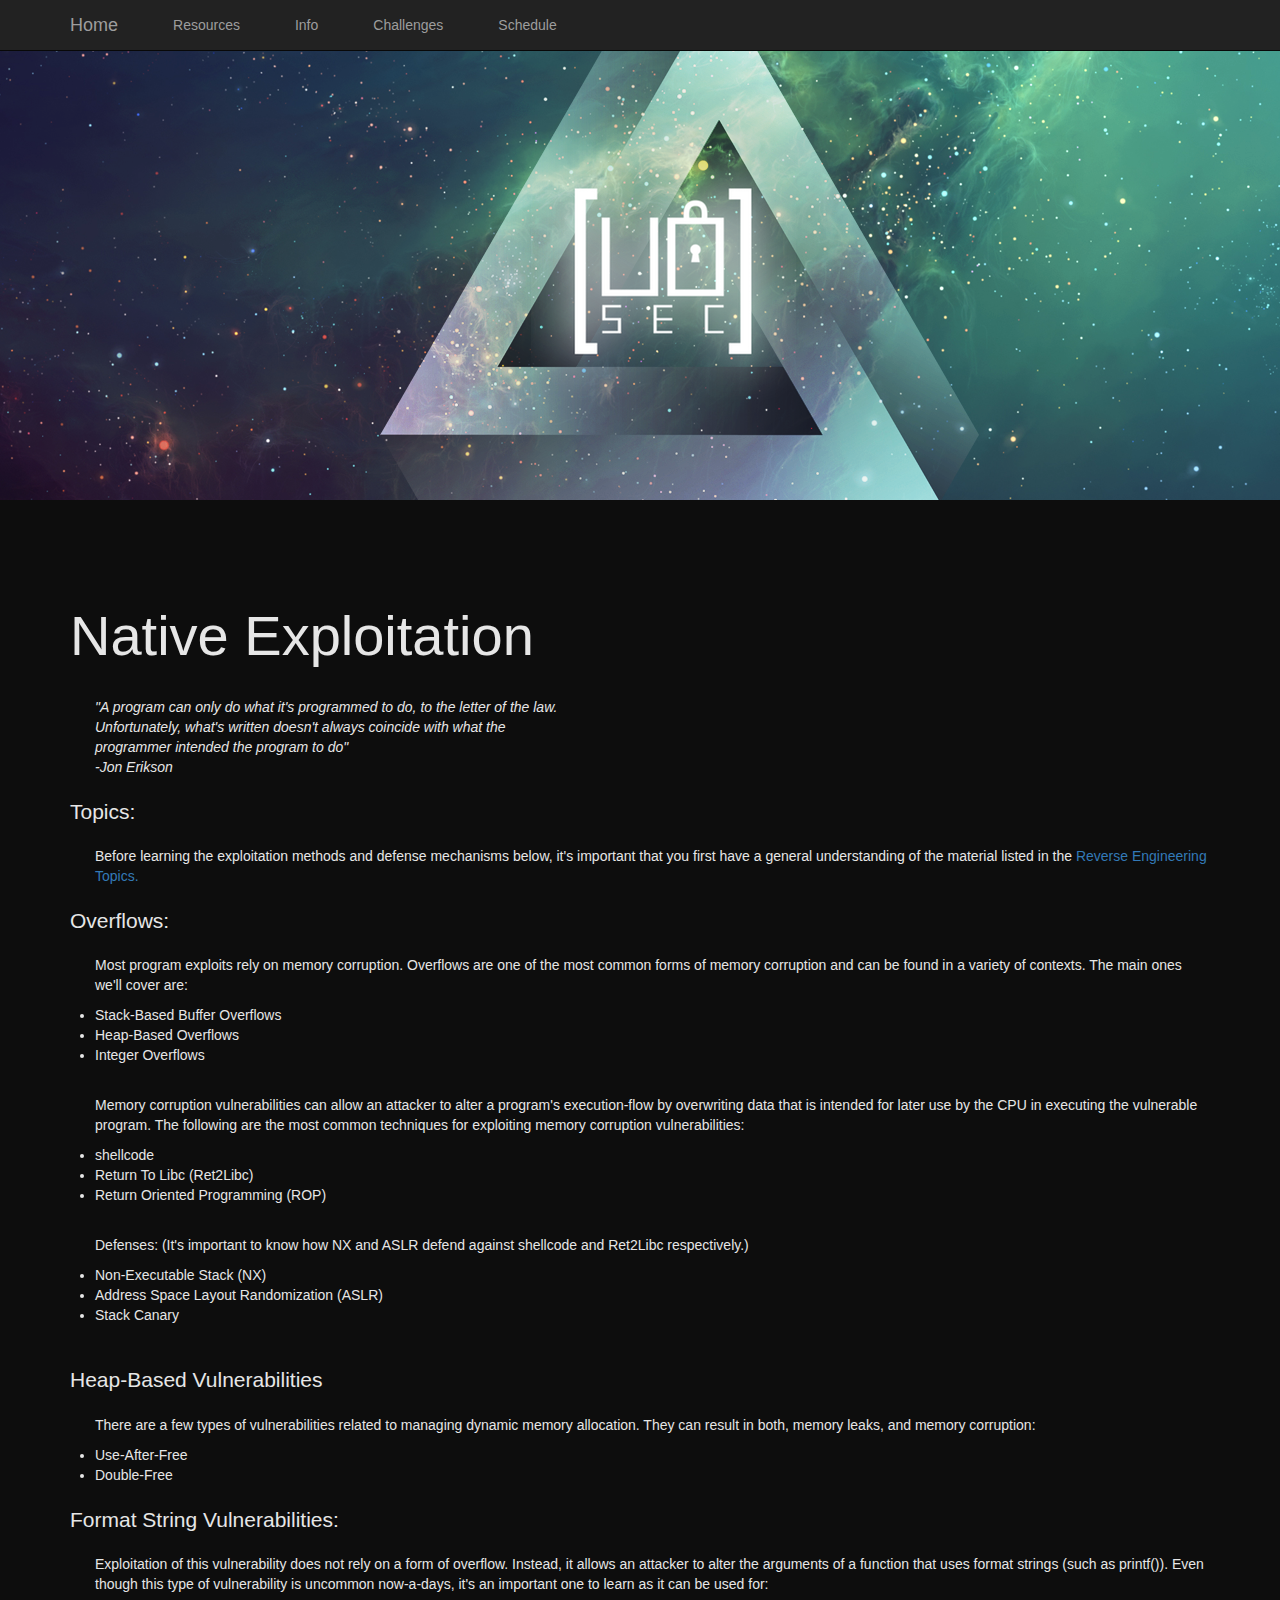
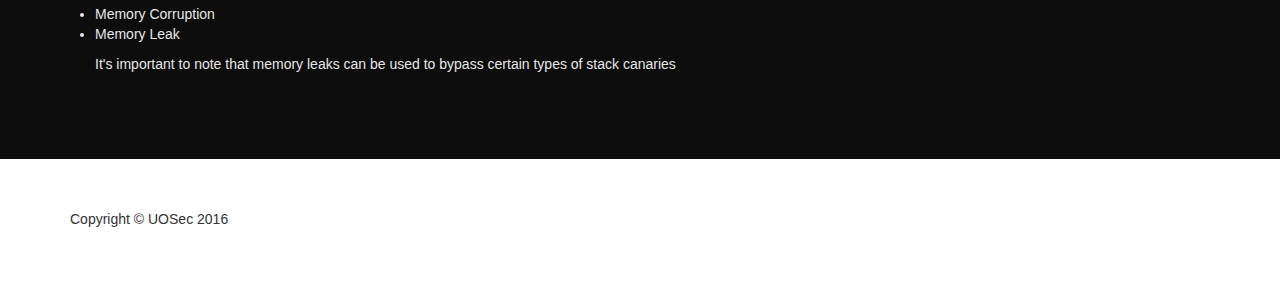
<file: topics-exploit.html>
<!DOCTYPE html>
<html lang="en">

<head>

    <meta charset="utf-8">
    <meta http-equiv="X-UA-Compatible" content="IE=edge">
    <meta name="viewport" content="width=device-width, initial-scale=1">
    <meta name="description" content="">
    <meta name="author" content="">

    <title>UOSec</title>

    <!-- Bootstrap Core CSS -->
    <link href="css/bootstrap.min.css" rel="stylesheet">

    <!-- Custom CSS -->
    <link href="css/resources.css" rel="stylesheet">

    <!-- HTML5 Shim and Respond.js IE8 support of HTML5 elements and media queries -->
    <!-- WARNING: Respond.js doesn't work if you view the page via file:// -->
    <!--[if lt IE 9]>
        <script src="https://oss.maxcdn.com/libs/html5shiv/3.7.0/html5shiv.js"></script>
        <script src="https://oss.maxcdn.com/libs/respond.js/1.4.2/respond.min.js"></script>
    <![endif]-->

</head>

<body>

    <!-- Navigation -->
    <nav class="navbar navbar-inverse navbar-fixed-top" role="navigation">
        <div class="container">
            <!-- Brand and toggle get grouped for better mobile display -->
            <div class="navbar-header">
                <button type="button" class="navbar-toggle" data-toggle="collapse" data-target="#bs-example-navbar-collapse-1">
                    <span class="sr-only">Toggle navigation</span>
                    <span class="icon-bar"></span>
                    <span class="icon-bar"></span>
                    <span class="icon-bar"></span>
                </button>
                <a class="navbar-brand" href="index.html">Home</a>
            </div>
            <!-- Collect the nav links, forms, and other content for toggling -->
            <div class="collapse navbar-collapse" id="bs-example-navbar-collapse-1">
                <ul class="nav navbar-nav">
			<li>
				<a href="resources.html">Resources</a>
			<li>
                    <li>
                        <a href="info.html">Info</a>
                    </li>
                    <li>
                        <a href="challenges.html">Challenges</a>
                    </li>
                    <li>
                        <a href="schedule.html">Schedule</a>
                    </li>
                </ul>
            </div>
            <!-- /.navbar-collapse -->
        </div>
        <!-- /.container -->
    </nav>

    <!-- Full Width Image Header with Logo -->
    <!-- Image backgrounds are set within the full-width-pics.css file. -->
    <header class="image-bg-fluid-height">
        <img class="img-responsive img-center" src="Images/UOSEC_logo2.png" alt="">
    </header>

    <!-- Content Section -->
    <section>
        <div class="container">
            <div class="row">
                <div class="col-lg-12">
                    <h1 class="section-heading">Native Exploitation</h1>
			<p class="section-paragraph"><i>"A program can only do what it's programmed to do, to the letter of the law.
			<br>Unfortunately, what's written doesn't always coincide with what the <br>programmer intended the program to do"<br> -Jon Erikson</i></p>
			<p class="lead section-lead">Topics:</p>
			<p class="section-paragraph">Before learning the exploitation methods and defense mechanisms below, it's important that you first have a 
				general understanding of the material listed in the <a href="topics-reversing.html">Reverse Engineering Topics.</a></p>
				<p class="lead section-lead">Overflows:</p>
				<p class="section-paragraph">Most program exploits rely on memory corruption. Overflows are one of the most common forms of memory corruption
					and can be found in a variety of contexts. The main ones we'll cover are:</p>
				<li>Stack-Based Buffer Overflows</li>
				<li>Heap-Based Overflows</li>
				<li>Integer Overflows</li><br>

				<p class="section-paragraph">Memory corruption vulnerabilities can allow an attacker to alter a program's execution-flow by overwriting
					 data that is intended for later use by the CPU in executing the vulnerable program. The following are the most common
					 techniques for exploiting memory corruption vulnerabilities:</p>
				<li>shellcode</li>
				<li>Return To Libc (Ret2Libc)</li>
				<li>Return Oriented Programming (ROP)</li><br>
				<p class="section-paragraph">Defenses: (It's important to know how NX and ASLR defend against shellcode and Ret2Libc respectively.)</p>
				<li>Non-Executable Stack (NX)</li>
				<li>Address Space Layout Randomization (ASLR)</li>
				<li>Stack Canary</li><br>

				<p class="lead section-lead">Heap-Based Vulnerabilities</p>
				<p class="section-paragraph">There are a few types of vulnerabilities related to managing dynamic memory allocation. They can 
					result in both, memory leaks, and memory corruption:</p>
				<li>Use-After-Free</li>
				<li>Double-Free</li>

				<p class="lead section-lead">Format String Vulnerabilities:</p>
				<p class="section-paragraph">Exploitation of this vulnerability does not rely on a form of overflow. Instead, it allows an attacker
					to alter the arguments of a function that uses format strings (such as printf()). Even though this type of vulnerability is 
					uncommon now-a-days, it's an important one to learn as it can be used for:</p>
					<li>Memory Corruption</li>
					<li>Memory Leak</li>
				<p class="section-paragraph">It's important to note that memory leaks can be used to bypass certain types of stack canaries</p>
                </div>
            </div>
        </div>
    </section>

    <!-- Footer -->
    <footer>
        <div class="container">
            <div class="row">
                <div class="col-lg-12">
                    <p>Copyright &copy; UOSec 2016</p>
                </div>
            </div>
            <!-- /.row -->
        </div>
        <!-- /.container -->
    </footer>

    <!-- jQuery -->
    <script src="js/jquery.js"></script>

    <!-- Bootstrap Core JavaScript -->
    <script src="js/bootstrap.min.js"></script>

</body>

</html>
</file>
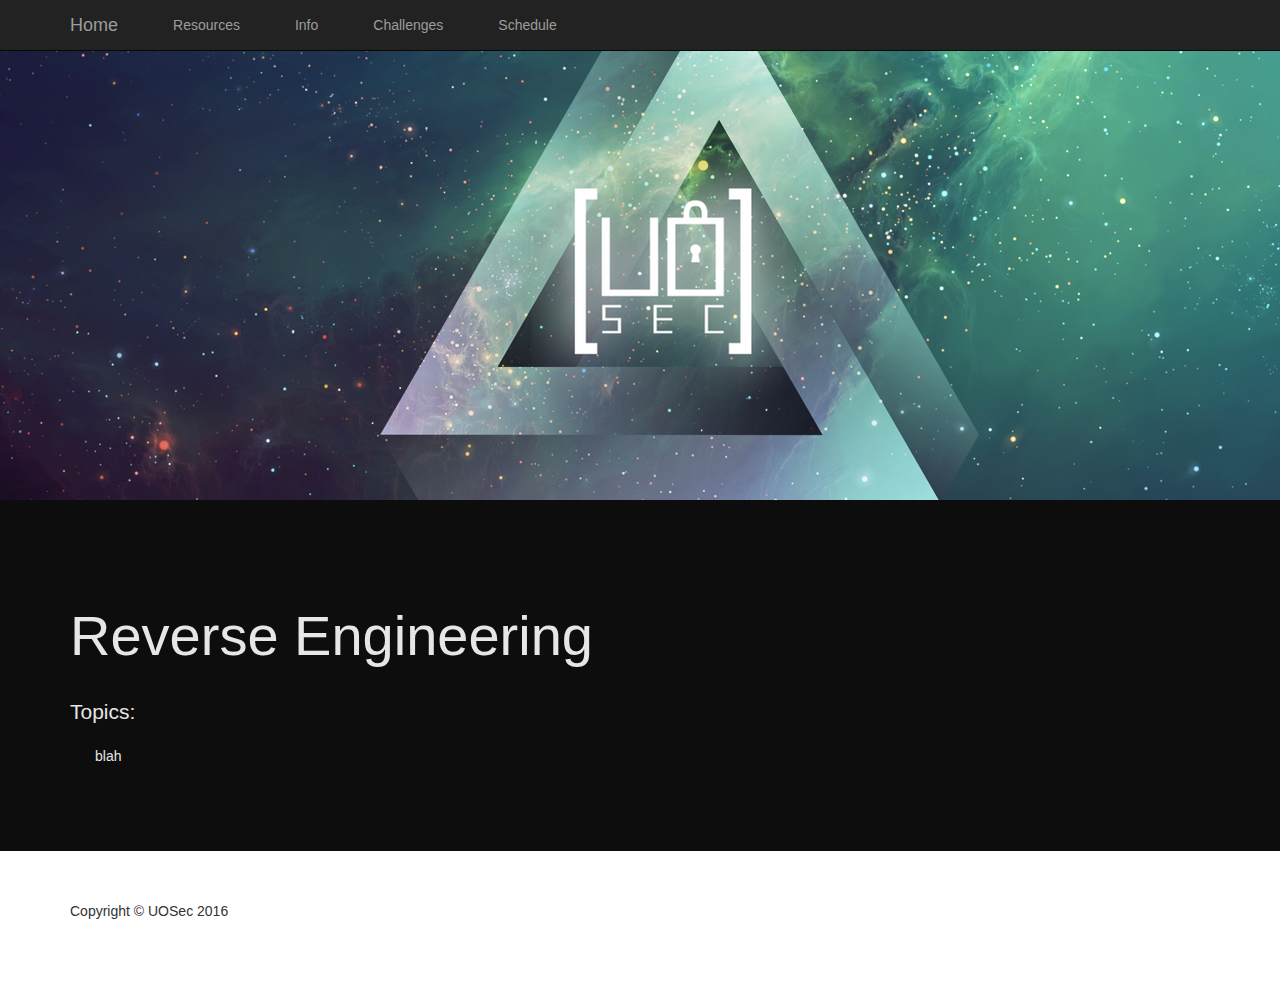
<file: topics-reversing.html>
<!DOCTYPE html>
<html lang="en">

<head>

    <meta charset="utf-8">
    <meta http-equiv="X-UA-Compatible" content="IE=edge">
    <meta name="viewport" content="width=device-width, initial-scale=1">
    <meta name="description" content="">
    <meta name="author" content="">

    <title>UOSec</title>

    <!-- Bootstrap Core CSS -->
    <link href="css/bootstrap.min.css" rel="stylesheet">

    <!-- Custom CSS -->
    <link href="css/resources.css" rel="stylesheet">

    <!-- HTML5 Shim and Respond.js IE8 support of HTML5 elements and media queries -->
    <!-- WARNING: Respond.js doesn't work if you view the page via file:// -->
    <!--[if lt IE 9]>
        <script src="https://oss.maxcdn.com/libs/html5shiv/3.7.0/html5shiv.js"></script>
        <script src="https://oss.maxcdn.com/libs/respond.js/1.4.2/respond.min.js"></script>
    <![endif]-->

</head>

<body>

    <!-- Navigation -->
    <nav class="navbar navbar-inverse navbar-fixed-top" role="navigation">
        <div class="container">
            <!-- Brand and toggle get grouped for better mobile display -->
            <div class="navbar-header">
                <button type="button" class="navbar-toggle" data-toggle="collapse" data-target="#bs-example-navbar-collapse-1">
                    <span class="sr-only">Toggle navigation</span>
                    <span class="icon-bar"></span>
                    <span class="icon-bar"></span>
                    <span class="icon-bar"></span>
                </button>
                <a class="navbar-brand" href="index.html">Home</a>
            </div>
            <!-- Collect the nav links, forms, and other content for toggling -->
            <div class="collapse navbar-collapse" id="bs-example-navbar-collapse-1">
                <ul class="nav navbar-nav">
			<li>
				<a href="resources.html">Resources</a>
			<li>
                    <li>
                        <a href="info.html">Info</a>
                    </li>
                    <li>
                        <a href="challenges.html">Challenges</a>
                    </li>
                    <li>
                        <a href="schedule.html">Schedule</a>
                    </li>
                </ul>
            </div>
            <!-- /.navbar-collapse -->
        </div>
        <!-- /.container -->
    </nav>

    <!-- Full Width Image Header with Logo -->
    <!-- Image backgrounds are set within the full-width-pics.css file. -->
    <header class="image-bg-fluid-height">
        <img class="img-responsive img-center" src="Images/UOSEC_logo2.png" alt="">
    </header>

    <!-- Content Section -->
    <section>
        <div class="container">
            <div class="row">
                <div class="col-lg-12">
                    <h1 class="section-heading">Reverse Engineering</h1>
			<p class="lead section-lead">Topics:</p>
			<p class="section-paragraph">blah</p>
                </div>
            </div>
        </div>
    </section>

    <!-- Footer -->
    <footer>
        <div class="container">
            <div class="row">
                <div class="col-lg-12">
                    <p>Copyright &copy; UOSec 2016</p>
                </div>
            </div>
            <!-- /.row -->
        </div>
        <!-- /.container -->
    </footer>

    <!-- jQuery -->
    <script src="js/jquery.js"></script>

    <!-- Bootstrap Core JavaScript -->
    <script src="js/bootstrap.min.js"></script>

</body>

</html>
</file>
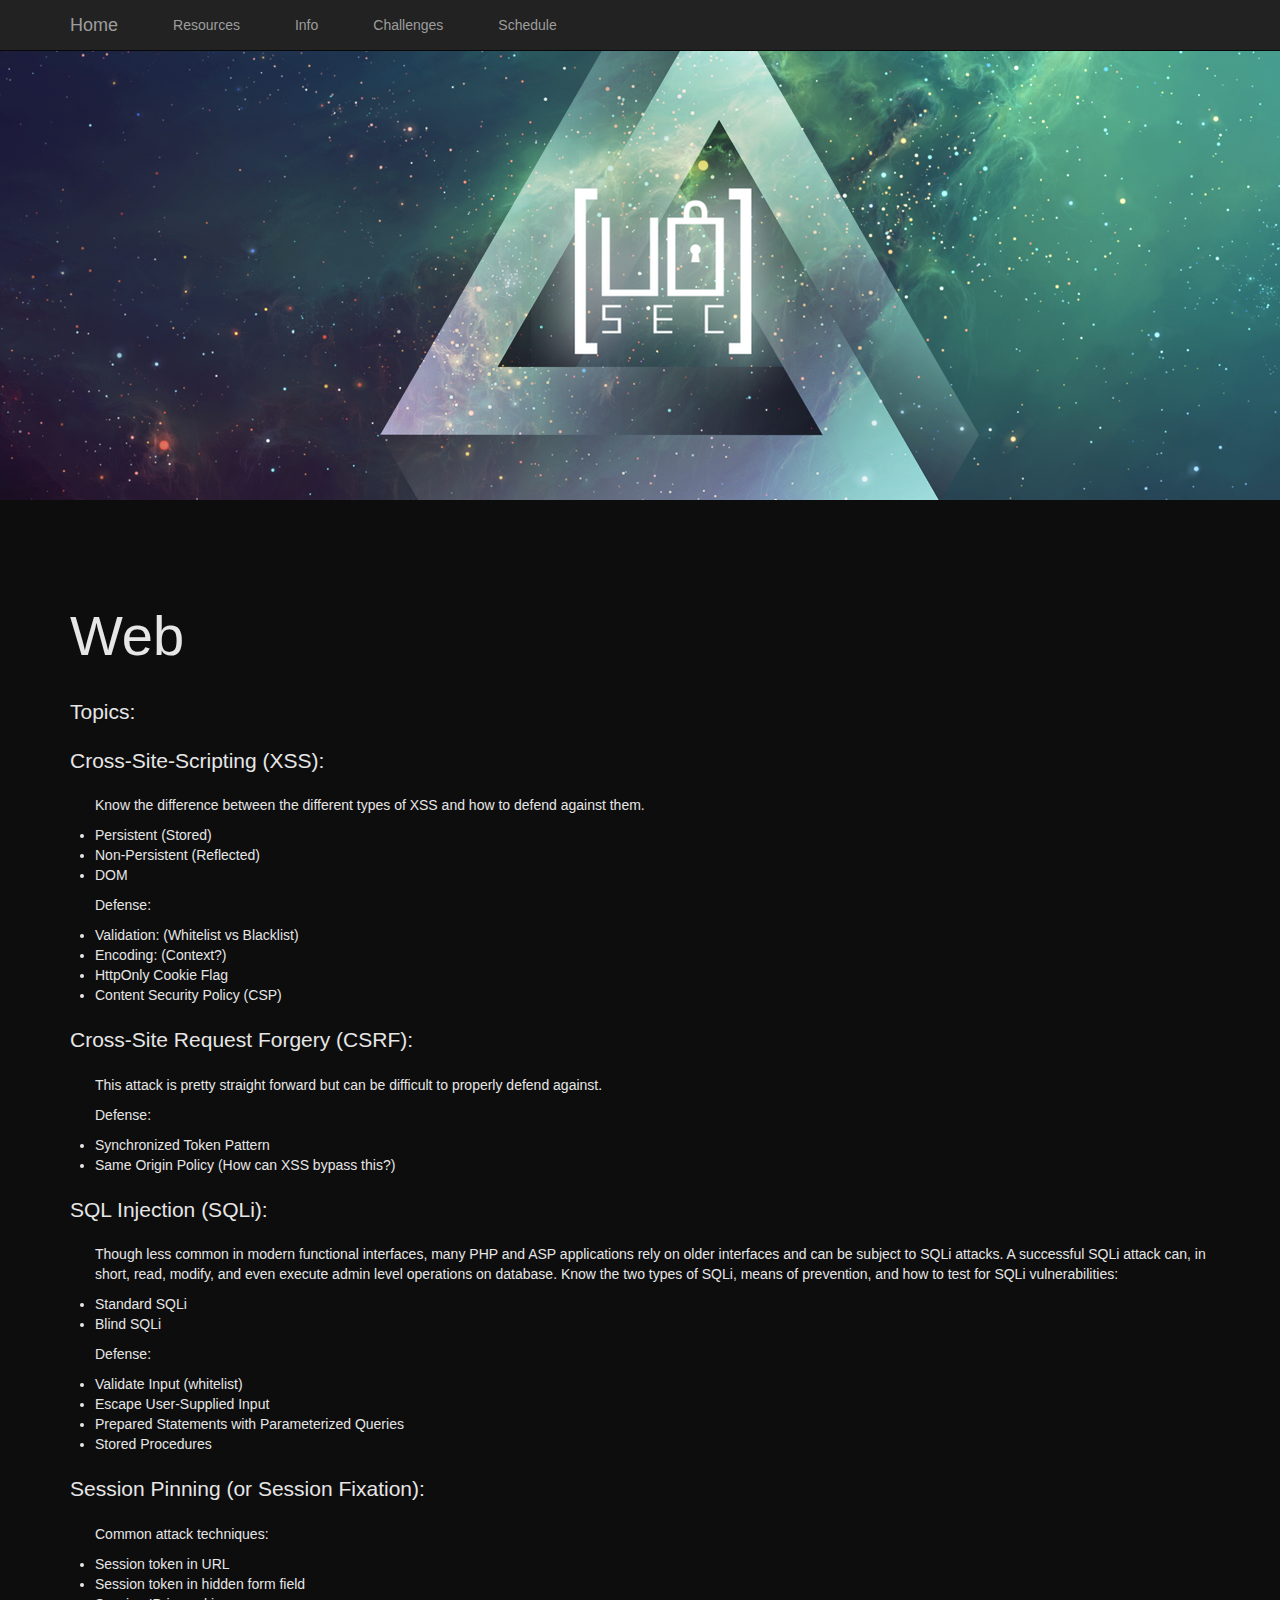
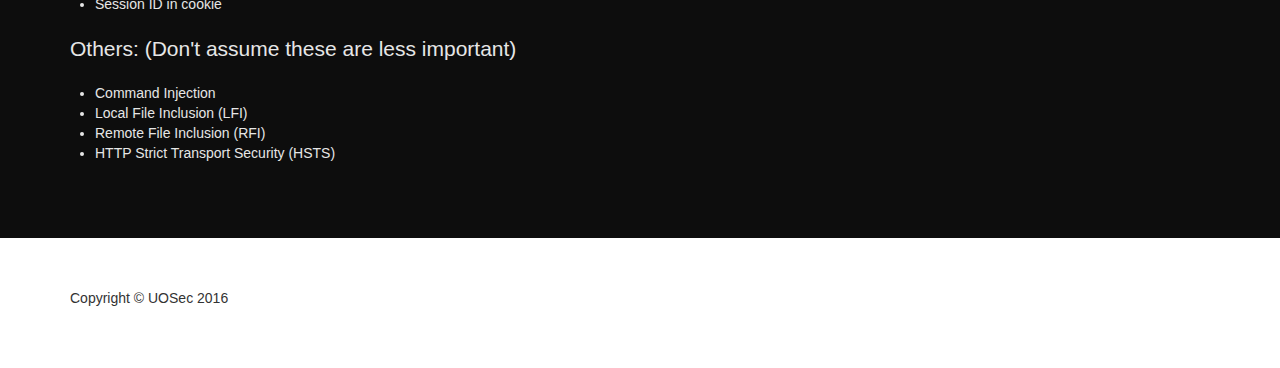
<file: topics-web.html>
<!DOCTYPE html>
<html lang="en">

<head>

    <meta charset="utf-8">
    <meta http-equiv="X-UA-Compatible" content="IE=edge">
    <meta name="viewport" content="width=device-width, initial-scale=1">
    <meta name="description" content="">
    <meta name="author" content="">

    <title>UOSec</title>

    <!-- Bootstrap Core CSS -->
    <link href="css/bootstrap.min.css" rel="stylesheet">

    <!-- Custom CSS -->
    <link href="css/resources.css" rel="stylesheet">

    <!-- HTML5 Shim and Respond.js IE8 support of HTML5 elements and media queries -->
    <!-- WARNING: Respond.js doesn't work if you view the page via file:// -->
    <!--[if lt IE 9]>
        <script src="https://oss.maxcdn.com/libs/html5shiv/3.7.0/html5shiv.js"></script>
        <script src="https://oss.maxcdn.com/libs/respond.js/1.4.2/respond.min.js"></script>
    <![endif]-->

</head>

<body>

    <!-- Navigation -->
    <nav class="navbar navbar-inverse navbar-fixed-top" role="navigation">
        <div class="container">
            <!-- Brand and toggle get grouped for better mobile display -->
            <div class="navbar-header">
                <button type="button" class="navbar-toggle" data-toggle="collapse" data-target="#bs-example-navbar-collapse-1">
                    <span class="sr-only">Toggle navigation</span>
                    <span class="icon-bar"></span>
                    <span class="icon-bar"></span>
                    <span class="icon-bar"></span>
                </button>
                <a class="navbar-brand" href="index.html">Home</a>
            </div>
            <!-- Collect the nav links, forms, and other content for toggling -->
            <div class="collapse navbar-collapse" id="bs-example-navbar-collapse-1">
                <ul class="nav navbar-nav">
			<li>
				<a href="resources.html">Resources</a>
			<li>
                    <li>
                        <a href="info.html">Info</a>
                    </li>
                    <li>
                        <a href="challenges.html">Challenges</a>
                    </li>
                    <li>
                        <a href="schedule.html">Schedule</a>
                    </li>
                </ul>
            </div>
            <!-- /.navbar-collapse -->
        </div>
        <!-- /.container -->
    </nav>

    <!-- Full Width Image Header with Logo -->
    <!-- Image backgrounds are set within the full-width-pics.css file. -->
    <header class="image-bg-fluid-height">
        <img class="img-responsive img-center" src="Images/UOSEC_logo2.png" alt="">
    </header>

    <!-- Content Section -->
    <section>
        <div class="container">
            <div class="row">
                <div class="col-lg-12">
                    <h1 class="section-heading">Web</h1>
			<p class="lead section-lead">Topics:</p>
			<p class="lead section-lead">Cross-Site-Scripting (XSS):</p>
			<p class="section-paragraph">Know the difference between the different types of XSS and how to defend against them.</p>
			<li>Persistent (Stored)</li>
			<li>Non-Persistent (Reflected)</li>
			<li>DOM</li>
			<p class="section-paragraph">Defense:</p>
			<li>Validation: (Whitelist vs Blacklist)</li>
			<li>Encoding: (Context?)</li>
			<li>HttpOnly Cookie Flag</li>
			<li>Content Security Policy (CSP)</li>

			<p class="lead section-lead">Cross-Site Request Forgery (CSRF):</p>
			<p class="section-paragraph">This attack is pretty straight forward but can be difficult to properly defend against.</p>
			<p class="section-paragraph">Defense:</p>
			<li>Synchronized Token Pattern</li>
			<li>Same Origin Policy (How can XSS bypass this?)</li>

			<p class="lead section-lead">SQL Injection (SQLi):</p>
			<p class="section-paragraph">Though less common in modern functional interfaces, many PHP and ASP applications rely on older interfaces 
			and can be subject to SQLi attacks. A successful SQLi attack can, in short, read, modify, and even execute admin level operations on database.
			Know the two types of SQLi, means of prevention, and how to test for SQLi vulnerabilities:</p>
			<li>Standard SQLi</li>
			<li>Blind SQLi</li>
			<p class="section-paragraph">Defense:</p>
			<li>Validate Input (whitelist)</li>
			<li>Escape User-Supplied Input</li>
			<li>Prepared Statements with Parameterized Queries</li>
			<li>Stored Procedures</li>

			<p class="lead section-lead">Session Pinning (or Session Fixation):</p>
			<p class="section-paragraph">Common attack techniques:</p>
			<li>Session token in URL</li>
			<li>Session token in hidden form field</li>
			<li>Session ID in cookie</li>

			<p class="lead section-lead">Others: (Don't assume these are less important)</p>
			<li>Command Injection</li>
			<li>Local File Inclusion (LFI)</li>
			<li>Remote File Inclusion (RFI)</li>
			<li>HTTP Strict Transport Security (HSTS)</li>

                </div>
            </div>
        </div>
    </section>

    <!-- Footer -->
    <footer>
        <div class="container">
            <div class="row">
                <div class="col-lg-12">
                    <p>Copyright &copy; UOSec 2016</p>
                </div>
            </div>
            <!-- /.row -->
        </div>
        <!-- /.container -->
    </footer>

    <!-- jQuery -->
    <script src="js/jquery.js"></script>

    <!-- Bootstrap Core JavaScript -->
    <script src="js/bootstrap.min.js"></script>

</body>

</html>
</file>
<file: css/gist-styling.css>
body .gist .highlight {
    background: #272822;
}
body .gist .blob-num,
body .gist .blob-code-inner,
body .gist .pl-s2,
body .gist .pl-stj {
    color: #f8f8f2;
}
body .gist .pl-c1 {
    color: #ae81ff;
}
body .gist .pl-enti {
    color: #a6e22e;
    font-weight: 700;
}
body .gist .pl-st {
    color: #66d9ef;
}
body .gist .pl-mdr {
    color: #66d9ef;
    font-weight: 400;
}
body .gist .pl-ms1 {
    background: #fd971f;
}
body .gist .pl-c,
body .gist .pl-c span,
body .gist .pl-pdc {
    color: #75715e;
    font-style: italic;
}
body .gist .pl-cce,
body .gist .pl-cn,
body .gist .pl-coc,
body .gist .pl-enc,
body .gist .pl-ens,
body .gist .pl-kos,
body .gist .pl-kou,
body .gist .pl-mh .pl-pdh,
body .gist .pl-mp,
body .gist .pl-mp1 .pl-sf,
body .gist .pl-mq,
body .gist .pl-pde,
body .gist .pl-pse,
body .gist .pl-pse .pl-s2,
body .gist .pl-mp .pl-s3,
body .gist .pl-smi,
body .gist .pl-stp,
body .gist .pl-sv,
body .gist .pl-v,
body .gist .pl-vi,
body .gist .pl-vpf,
body .gist .pl-mri,
body .gist .pl-va,
body .gist .pl-vpu {
    color: #66d9ef;
}
body .gist .pl-cos,
body .gist .pl-ml,
body .gist .pl-pds,
body .gist .pl-s,
body .gist .pl-s1,
body .gist .pl-sol {
    color: #e6db74;
}
body .gist .pl-e,
body .gist .pl-ef,
body .gist .pl-en,
body .gist .pl-enf,
body .gist .pl-enm,
body .gist .pl-entc,
body .gist .pl-entm,
body .gist .pl-eoac,
body .gist .pl-eoac .pl-pde,
body .gist .pl-eoi,
body .gist .pl-mai .pl-sf,
body .gist .pl-mm,
body .gist .pl-pdv,
body .gist .pl-som,
body .gist .pl-sr,
body .gist .pl-vo {
    color: #a6e22e;
}
body .gist .pl-ent,
body .gist .pl-eoa,
body .gist .pl-eoai,
body .gist .pl-eoai .pl-pde,
body .gist .pl-k,
body .gist .pl-ko,
body .gist .pl-kolp,
body .gist .pl-mc,
body .gist .pl-mr,
body .gist .pl-ms,
body .gist .pl-s3,
body .gist .pl-smc,
body .gist .pl-smp,
body .gist .pl-sok,
body .gist .pl-sra,
body .gist .pl-src,
body .gist .pl-sre {
    color: #f92672;
}
body .gist .pl-mb,
body .gist .pl-pdb {
    color: #e6db74;
    font-weight: 700;
}
body .gist .pl-mi,
body .gist .pl-pdi {
    color: #f92672;
    font-style: italic;
}
body .gist .pl-pdc1,
body .gist .pl-scp {
    color: #ae81ff;
}
body .gist .pl-sc,
body .gist .pl-sf,
body .gist .pl-mo,
body .gist .pl-entl {
    color: #fd971f;
}
body .gist .pl-mi1,
body .gist .pl-mdht {
    color: #a6e22e;
    background: rgba(0, 64, 0, .5);
}
body .gist .pl-md,
body .gist .pl-mdhf {
    color: #f92672;
    background: rgba(64, 0, 0, .5);
}
body .gist .pl-mdh,
body .gist .pl-mdi {
    color: #a6e22e;
    font-weight: 400;
}
body .gist .pl-ib,
body .gist .pl-id,
body .gist .pl-ii,
body .gist .pl-iu {
    background: #a6e22e;
    color: #272822;
}
</file>
<file: css/full-width-pics.css>
/*!
 * Start Bootstrap - Full Width Pics HTML Template (http://startbootstrap.com)
 * Code licensed under the Apache License v2.0.
 * For details, see http://www.apache.org/licenses/LICENSE-2.0.
 */

body {
    margin-top: 50px; /* Required margin for .navbar-fixed-top. Remove if using .navbar-static-top. Change if height of navigation changes. */
}

.image-bg-fluid-height,
.image-bg-fixed-height {
    text-align: center;
    -webkit-background-size: cover;
    -moz-background-size: cover;
    background-size: cover;
    -o-background-size: cover;
}

.image-bg-fluid-height {
	background: url('background2.jpg') no-repeat center center scroll;
	background-color:#0d0d0d;
    padding: 100px 0;
	padding-left: 46px;
}

.image-bg-fixed-height {
	background: url('background2.jpg') no-repeat center center scroll;
	background-color:#0d0d0d;
    height: 450px;
}

.img-center {
	margin: 0 auto;
}

section {
    padding: 75px 0;
    background-color:#0d0d0d;
    color:#e6e6e6;
}

.section-heading {
    margin: 30px 0;
    font-size: 4em;
}

.section-lead {
    margin: 30px 0;
}

.section-paragraph {
    margin: 30px 0;
	margin-left: 25px;
}

li {
	margin-left: 25px;
}

footer {
    margin: 50px 0;
}

@media(max-width:768px) {
    section {
        padding-top: 25px;
        padding-bottom: 25px;
    }

    .section-heading {
        font-size: 2em;
    }
}
</file>
<file: css/challenges.css>
/*!
 * Start Bootstrap - Full Width Pics HTML Template (http://startbootstrap.com)
 * Code licensed under the Apache License v2.0.
 * For details, see http://www.apache.org/licenses/LICENSE-2.0.
 */

body {
    margin-top: 50px; /* Required margin for .navbar-fixed-top. Remove if using .navbar-static-top. Change if height of navigation changes. */
}

.image-bg-fluid-height,
.image-bg-fixed-height {
    text-align: center;
    -webkit-background-size: cover;
    -moz-background-size: cover;
    background-size: cover;
    -o-background-size: cover;
}

.image-bg-fluid-height {
	background: url('background_triangle.png') no-repeat center center scroll;
	background-color:#0d0d0d;
    padding: 100px 0;
	padding-left: 46px;
}

.image-bg-fixed-height {
	background: url('background_triangle.png') no-repeat center center scroll;
	background-color:#0d0d0d;
    height: 450px;
}

.img-center {
	margin: 0 auto;
}

section {
    padding: 75px 0;
    background-color:#0d0d0d;
    color:#e6e6e6;
}

.section-heading {
    margin: 30px 0;
    font-size: 4em;
}

.section-lead {
    margin: 30px 0;
}

.section-paragraph {
    margin: 30px 0;
	margin-left: 25px;
}

li {
	margin-left: 25px;
}

footer {
    margin: 50px 0;
}

@media(max-width:768px) {
    section {
        padding-top: 25px;
        padding-bottom: 25px;
    }

    .section-heading {
        font-size: 2em;
    }
}
</file>
<file: css/resources.css>
/*!
 * Start Bootstrap - Full Width Pics HTML Template (http://startbootstrap.com)
 * Code licensed under the Apache License v2.0.
 * For details, see http://www.apache.org/licenses/LICENSE-2.0.
 */

body {
    margin-top: 50px; /* Required margin for .navbar-fixed-top. Remove if using .navbar-static-top. Change if height of navigation changes. */
}

.image-bg-fluid-height,
.image-bg-fixed-height {
    text-align: center;
    -webkit-background-size: cover;
    -moz-background-size: cover;
    background-size: cover;
    -o-background-size: cover;
}

.image-bg-fluid-height {
	background: url('background_triangle2.jpg') no-repeat center center scroll;
	background-color:#0d0d0d;
    padding: 100px 0;
	padding-left: 46px;
}

.image-bg-fixed-height {
	background: url('background_triangle2.jpg') no-repeat center center scroll;
	background-color:#0d0d0d;
    height: 450px;
}

.img-center {
	margin: 0 auto;
}

.img-screen-shot {
    height: 90%;
    width: 90%;
}

section {
    padding: 75px 0;
    background-color:#0d0d0d;
    color:#e6e6e6;
}

.section-heading {
    margin: 30px 0;
    font-size: 4em;
}

.section-lead {
    margin: 20px 0;
}

.section-paragraph {
    margin: 10px 0;
	margin-left: 25px;
}

li {
	margin-left: 25px;
}

footer {
    margin: 50px 0;
}

@media(max-width:768px) {
    section {
        padding-top: 25px;
        padding-bottom: 25px;
    }

    .section-heading {
        font-size: 2em;
    }
}
</file>
